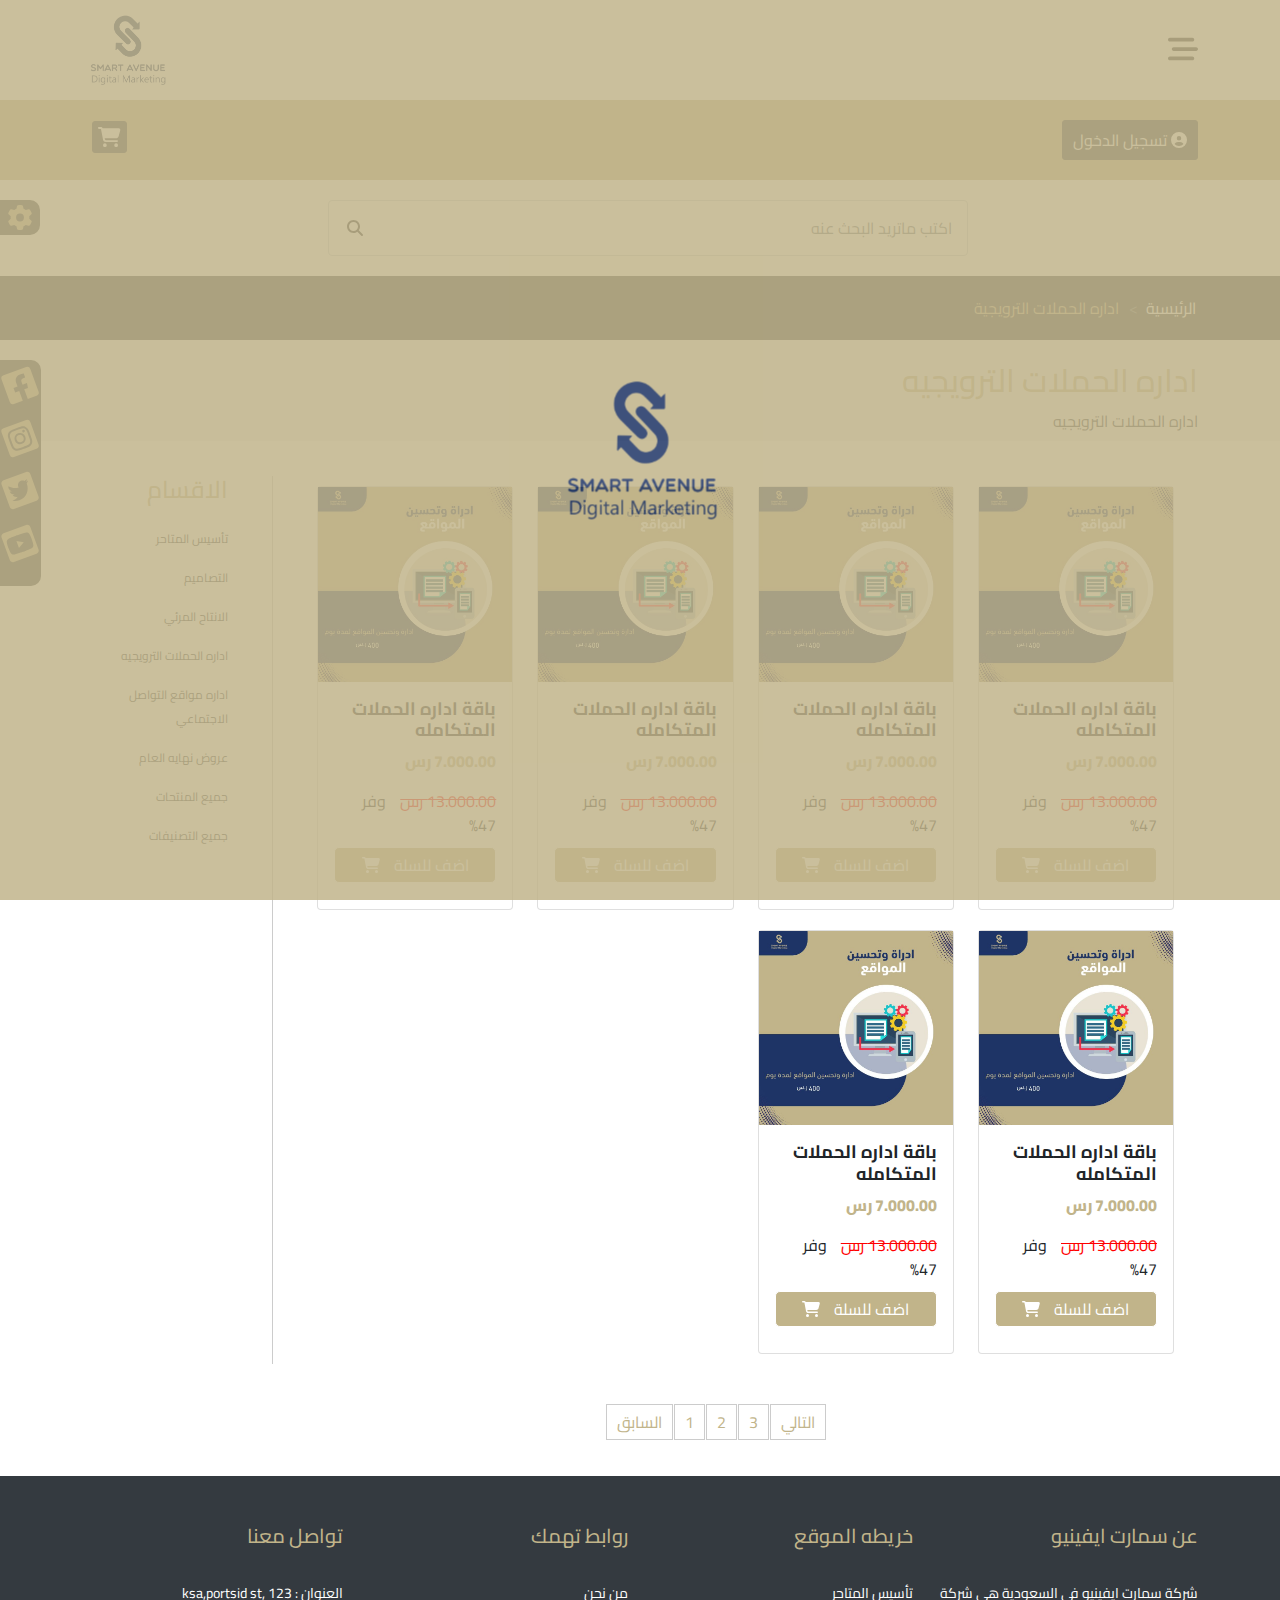
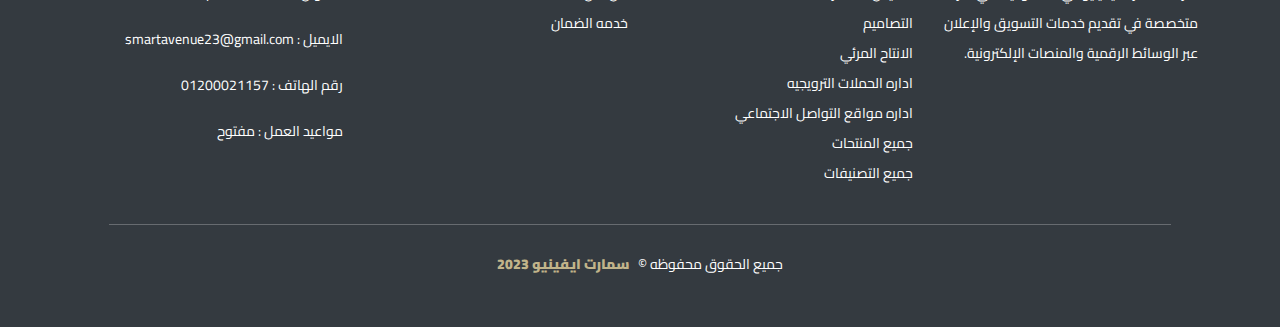
<file: campaigns.html>
<!DOCTYPE html>
<html lang="ar">
  <head>
    <!-- META TAGS  -->
    <meta charset="UTF-8">
    <meta name="description" content="شركة سمارت ايفينيو في السعودية هي شركة متخصصة في تقديم خدمات التسويق والإعلان عبر الوسائط الرقمية والمنصات الإلكترونية. تهدف هذه الشركات إلى تعزيز حضور العلامة التجارية للشركات وزيادة وعي الجمهور المستهدف بمنتجاتها أو خدماتها عبر الإنترنت و انشاء المواقع الالكترونيه والتطبيقات">
    <meta name="keywords" content="HTML, CSS, JavaScript">
    <meta name="author" content="Ahmed Saber">
    <meta name="viewport" content="width=device-width, initial-scale=1.0">
    <!-- Google FONTS El Messiri FONT -->
    <link rel="preconnect" href="https://fonts.googleapis.com">
    <link rel="preconnect" href="https://fonts.gstatic.com" crossorigin>
    <link href="https://fonts.googleapis.com/css2?family=Cairo:wght@700;800&family=El+Messiri:wght@400;500;600;700&family=Kablammo&family=Lilita+One&family=Tajawal:wght@200;300;400;500;700;800;900&display=swap" rel="stylesheet">
    <!-- FAVE ICON -->
    <link rel="apple-touch-icon" sizes="180x180" href="images/favicon_io/apple-touch-icon.png">
    <link rel="icon" type="image/png" sizes="32x32" href="images/favicon_io/favicon-32x32.png">
    <link rel="icon" type="image/png" sizes="16x16" href="images/favicon_io/favicon-16x16.png">
    <link rel="manifest" href="images/favicon_io/site.webmanifest">
    <!-- CSS FILES  -->
    <link rel="stylesheet" href="css/bootstrap.min.css">
    <link rel="stylesheet" href="css/fontawesome.min.css">
    <link rel="stylesheet" href="css/all.min.css">
    <link rel="stylesheet" href="css/owl.carousel.min.css">
    <link rel="stylesheet" href="css/owl.theme.default.min.css">
    <link rel="stylesheet" href="css/normalize.css">
    <link rel="stylesheet" href="css/slick.css">
    <link rel="stylesheet" href="css/slick-theme.css">
    <link rel="stylesheet" href="scss/style.css">
    <!-- TITTLE  -->
    <title> Smart Avenue | اداره الحملات الترويجية  </title>
    <style>
    </style>
  </head>
  <body>
    <div class="loading">
      <div class="container">
        <div class="content-load">
          <img src="images/logo/logo.png" alt="loading-logo">
        </div>
      </div>
    </div>
    <div class="fixed-menu">
      <div class="gear">
        <i class="fa-solid fa-gear"></i>
      </div>
      <div class="content-fixed-menu">
        <h3>اختر لغة الموقع </h3>
        <select class="form-control " >
          <option selected>اختر اللغة</option>
          <option value="1">العربية</option>
          <option value="2">الانجليزية</option>
        </select>
      </div>
    </div>
    <div class="header">
      <div class="container">
        <div class="main-header">
          <div class="bars-icon">
            <i class="fa-solid fa-bars-staggered"></i>
          </div>
          <div class="logo text-start">
            <a href="index.html">
            <img class="text-end"  src="images/logo/logo.png" alt="logo">   
            </a>
          </div>
        </div>
      </div>
    </div>
    <div class="menu">
      <div class="close">
        <i class="fa-solid fa-xmark"></i>
      </div>
      <ul class="list-unstyled">
        <li>
          <a  href="Establishment of stores.html">تأسيس المتاجر </a>
        </li>
        <li>
          <a  href="designs.html">التصاميم </a>
        </li>
        <li>
          <a  href="visual production.html">الانتاح المرئي </a>
        </li>
        <li>
          <a  href="campaigns.html">اداره الحملات الترويجيه </a>
        </li>
        <li>
          <a  href="social-media.html">اداره مواقع التواصل الاجتماعي </a>
        </li>
        <li>
          <a  href="offers.html">   عروض نهايه العام  </a>
        </li>
        <li>
          <a  href="products.html">جميع المنتجات </a>
        </li>
        <li>
          <a  href="categories.html">جميع التصنيفات </a>
        </li>
      </ul>
    </div>
    <!-- START UPPER slider -->
    <div class="upper-slider">
      <div class="container">
        <div class="login-signin">
          <a href="signin.html">
          <button class="sign-in-btn"> <i class="fa-solid fa-circle-user"></i> تسجيل الدخول  </button>
          </a>
        </div>
        <div class="icons">
          <i class="fa-solid fa-cart-shopping "></i>
        </div>
      </div>
    </div>
    <div class="search-box ">
      <input class="form-control" type="search" name="search" id="searchpopup" placeholder="اكتب ماتريد البحث عنه">
      <i class="fa-solid fa-magnifying-glass inner-serach-icon"></i>
    </div>
    <!-- END UPPER HEADER -->
    <div class="navigator">
      <nav style="--bs-breadcrumb-divider: '>';" aria-label="breadcrumb">
        <ol class="breadcrumb">
          <div class="container">
            <li class="breadcrumb-item"><a href="index.html">الرئيسية</a></li>
            <li class="breadcrumb-item active" aria-current="page">اداره الحملات الترويجية </li>
          </div>
        </ol>
      </nav>
    </div>
    <div class="title-page">
      <div class="container">
        <div class="ban">
          <h1>اداره الحملات الترويجيه</h1>
          <span>   اداره الحملات الترويجيه</span>
        </div>
      </div>
    </div>
    <div class="content">
      <div class="container">
        <div class="row">
          <div class="col-md-10 col-sm-12">
            <div class="designs">
              <div class="container">
                <div class="row">
                  <div class="col-md-3">
                    <div class="card" >
                      <img src="images/services1/tech/ser2.jpeg" alt="">
                      <div class="card-body">
                        <h5 class="card-title"> باقة اداره الحملات المتكامله</h5>
                        <p class="price">7.000.00 رس</p>
                        <span class="discount">13.000.00 رس</span>  <span class="tawfeer">وفر 47%</span>
                        <a href="#" class="add-to-card  text-center">اضف للسلة <i class="fa-solid fa-cart-shopping"></i></a>
                      </div>
                    </div>
                  </div>
                  <div class="col-md-3">
                    <div class="card" >
                      <img src="images/services1/tech/ser2.jpeg" alt="">
                      <div class="card-body">
                        <h5 class="card-title"> باقة اداره الحملات المتكامله</h5>
                        <p class="price">7.000.00 رس</p>
                        <span class="discount">13.000.00 رس</span>  <span class="tawfeer">وفر 47%</span>
                        <a href="#" class="add-to-card  text-center">اضف للسلة <i class="fa-solid fa-cart-shopping"></i></a>
                      </div>
                    </div>
                  </div>
                  <div class="col-md-3">
                    <div class="card" >
                      <img src="images/services1/tech/ser2.jpeg" alt="">
                      <div class="card-body">
                        <h5 class="card-title"> باقة اداره الحملات المتكامله</h5>
                        <p class="price">7.000.00 رس</p>
                        <span class="discount">13.000.00 رس</span>  <span class="tawfeer">وفر 47%</span>
                        <a href="#" class="add-to-card  text-center">اضف للسلة <i class="fa-solid fa-cart-shopping"></i></a>
                      </div>
                    </div>
                  </div>
                  <div class="col-md-3">
                    <div class="card" >
                      <img src="images/services1/tech/ser2.jpeg" alt="">
                      <div class="card-body">
                        <h5 class="card-title"> باقة اداره الحملات المتكامله</h5>
                        <p class="price">7.000.00 رس</p>
                        <span class="discount">13.000.00 رس</span>  <span class="tawfeer">وفر 47%</span>
                        <a href="#" class="add-to-card  text-center">اضف للسلة <i class="fa-solid fa-cart-shopping"></i></a>
                      </div>
                    </div>
                  </div>
                  <div class="col-md-3">
                    <div class="card" >
                      <img src="images/services1/tech/ser2.jpeg" alt="">
                      <div class="card-body">
                        <h5 class="card-title"> باقة اداره الحملات المتكامله</h5>
                        <p class="price">7.000.00 رس</p>
                        <span class="discount">13.000.00 رس</span>  <span class="tawfeer">وفر 47%</span>
                        <a href="#" class="add-to-card  text-center">اضف للسلة <i class="fa-solid fa-cart-shopping"></i></a>
                      </div>
                    </div>
                  </div>
                  <div class="col-md-3">
                    <div class="card" >
                      <img src="images/services1/tech/ser2.jpeg" alt="">
                      <div class="card-body">
                        <h5 class="card-title"> باقة اداره الحملات المتكامله</h5>
                        <p class="price">7.000.00 رس</p>
                        <span class="discount">13.000.00 رس</span>  <span class="tawfeer">وفر 47%</span>
                        <a href="#" class="add-to-card  text-center">اضف للسلة <i class="fa-solid fa-cart-shopping"></i></a>
                      </div>
                    </div>
                  </div>
                </div>
              </div>
            </div>
            <div class="pagination-pages" >
              <ul class=" list-unstyled">
                <li >
                  <span >السابق</span>
                </li>
                <li ><a>1</a></li>
                <li >
                  <a >2</a>
                </li>
                <li ><a>3</a></li>
                <li >
                  <span >التالي</span>
                </li>
              </ul>
            </div>
          </div>
          <div class="col-md-2 col-sm-12">
            <div class="cat-menu">
              <h4>الاقسام</h4>
              <ul class="list-unstyled">
                <li>
                  <a  href="#">تأسيس المتاحر </a>
                </li>
                <li>
                  <a  href="#">التصاميم </a>
                </li>
                <li>
                  <a  href="#">الانتاح المرئي </a>
                </li>
                <li>
                  <a  href="#">اداره الحملات الترويجيه </a>
                </li>
                <li>
                  <a  href="#">اداره مواقع التواصل الاجتماعي </a>
                </li>
                <li>
                  <a  href="#">   عروض نهايه العام  </a>
                </li>
                <li>
                  <a  href="#">جميع المنتحات </a>
                </li>
                <li>
                  <a  href="#">جميع التصنيفات </a>
                </li>
              </ul>
            </div>
          </div>
        </div>
      </div>
    </div>
    <!-- START FOOTER  -->
    <div class="footer pt-5 pb-5">
      <div class="container">
        <div class="row">
          <div class="col-md-3">
            <h5> عن سمارت ايفينيو</h5>
            شركة سمارت ايفينيو في السعودية هي شركة متخصصة في تقديم خدمات التسويق والإعلان عبر الوسائط الرقمية والمنصات الإلكترونية.        
          </div>
          <div class="col-md-3">
            <h5> خريطه الموقع  </h5>
            <ul class="list-unstyled">
              <li>
                <a  href="#">تأسيس المتاحر </a>
              </li>
              <li>
                <a  href="#">التصاميم </a>
              </li>
              <li>
                <a  href="#">الانتاح المرئي </a>
              </li>
              <li>
                <a  href="#">اداره الحملات الترويجيه </a>
              </li>
              <li>
                <a  href="#">اداره مواقع التواصل الاجتماعي </a>
              </li>
              <li>
                <a  href="#">جميع المنتحات </a>
              </li>
              <li>
                <a  href="#">جميع التصنيفات </a>
              </li>
            </ul>
          </div>
          <div class="col-md-3">
            <h5>  روابط تهمك  </h5>
            <ul class="list-unstyled">
              <li> من نحن </li>
              <li>خدمه الضمان </li>
            </ul>
          </div>
          <div class="col-md-3">
            <h5>   تواصل معنا  </h5>
            <address> 
              العنوان : ksa,portsid st, 123 
            </address>
            <p> الايميل : smartavenue23@gmail.com </p>
            <p>رقم الهاتف  : 01200021157</p>
            <p> مواعيد العمل  : مفتوح </p>
          </div>
        </div>
      </div>
      <hr>
      <div class="copyright text-center pt-1">
        <div class="container">
          <span>
          جميع الحقوق محفوظه &copy; <span> سمارت ايفينيو 2023 </span>
          </span>
        </div>
      </div>
    </div>
    <!-- END FOOTER  -->
    <div class="social-contact">
      <ul class="list-unstyled">
        <li>
          <a href="#">
          <i class="fa-brands fa-square-facebook"></i>
          </a>
        </li>
        <li>
          <a href="#">
          <i class="fa-brands fa-square-instagram"></i>
          </a>
        </li>
        <li>
          <a href="#">
          <i class="fa-brands fa-square-twitter"></i>
          </a>
        </li>
        <li>
          <a href="#">
          <i class="fa-brands fa-square-youtube"></i>
          </a>
        </li>
      </ul>
    </div>
    <div class="scroll-top">
      <a href="#">
      <i class="fa-solid fa-chevron-up"></i>
      </a>
    </div>
    <!-- SCRIPT FILES  -->
    <script src="js/all.min.js"></script>
    <script src="js/bootstrap.bundle.min.js"></script>
    <script src="js/bootstrap.min.js"></script>
    <script src="js/fontawesome.min.js"></script>
    <script src="js/html5shiv.js"></script>
    <script src="js/jquery-1.11.1.min.js"></script>
    <script src="js/owl.carousel.min.js"></script>
    <script src="js/popper.js"></script>
    <script src="js/slick.min.js"></script>
    <script src="js/scripts.js"></script>
  </body>
</html>
</file>
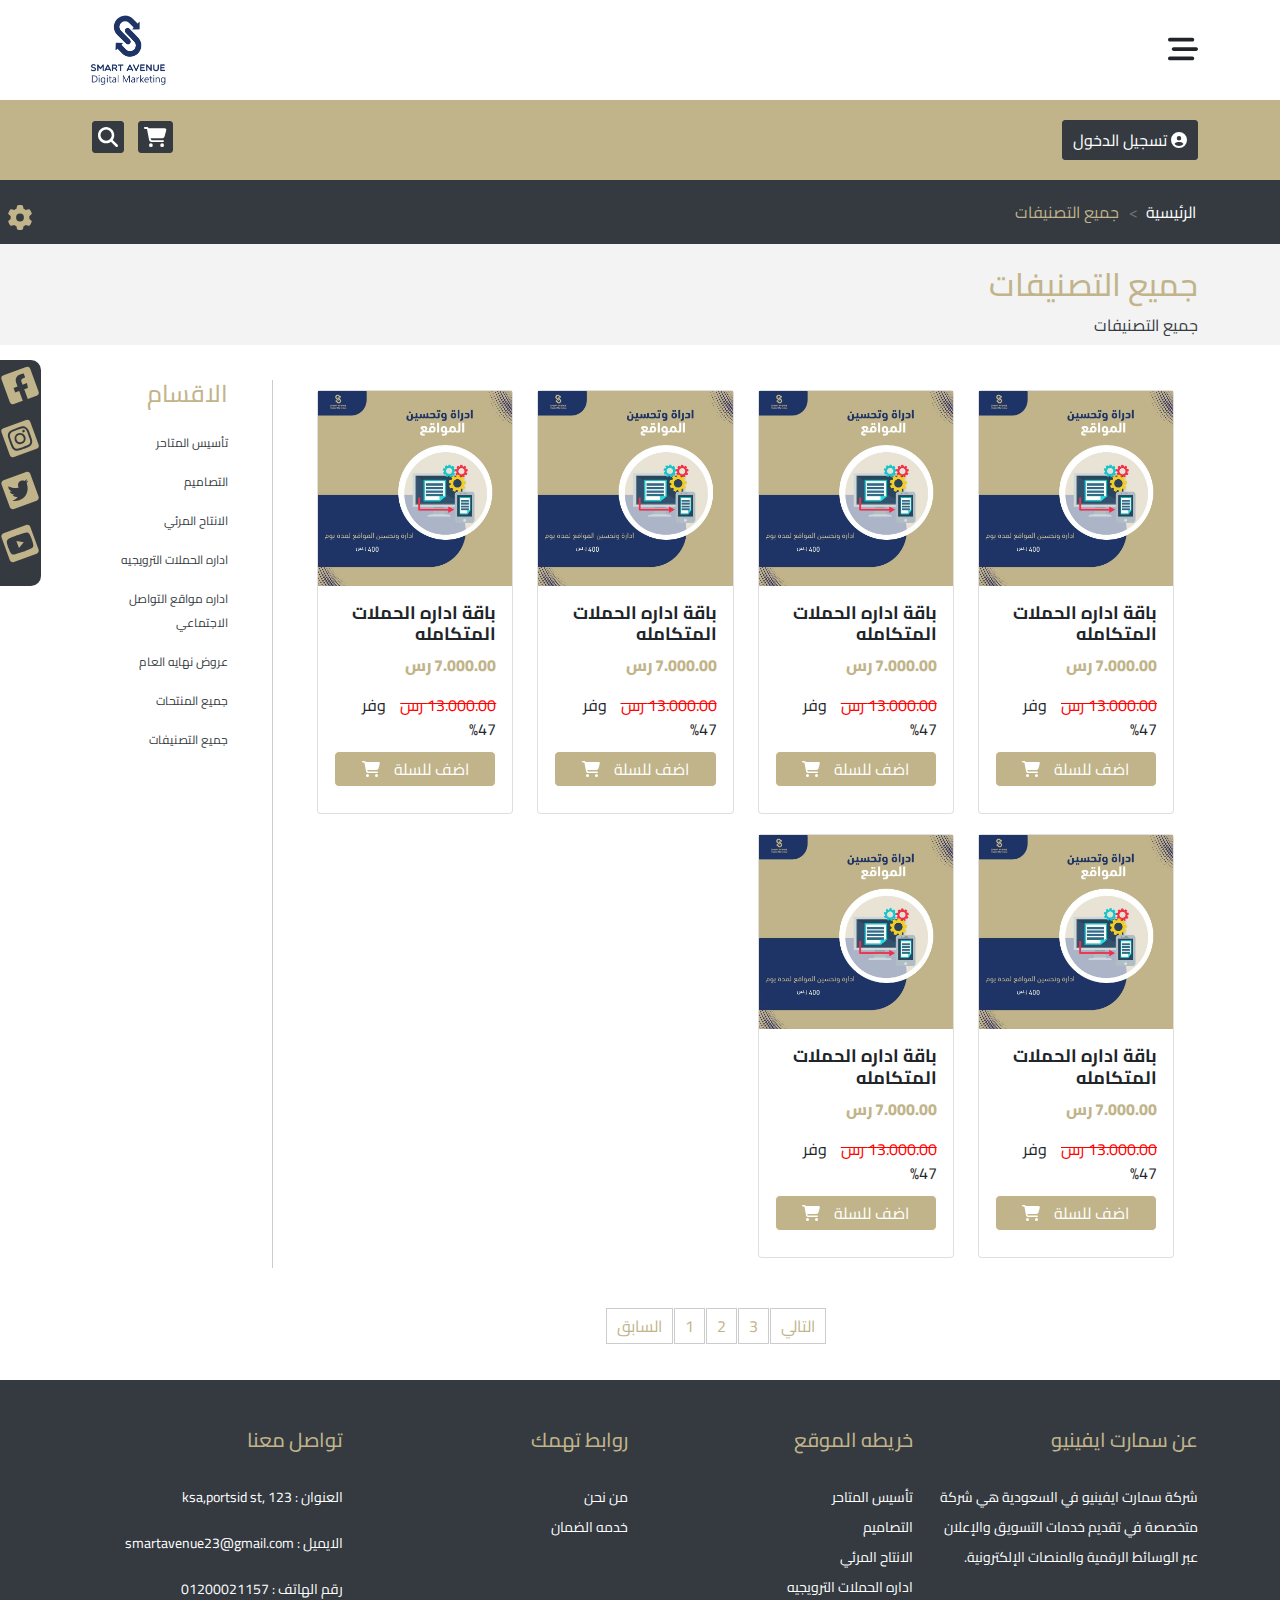
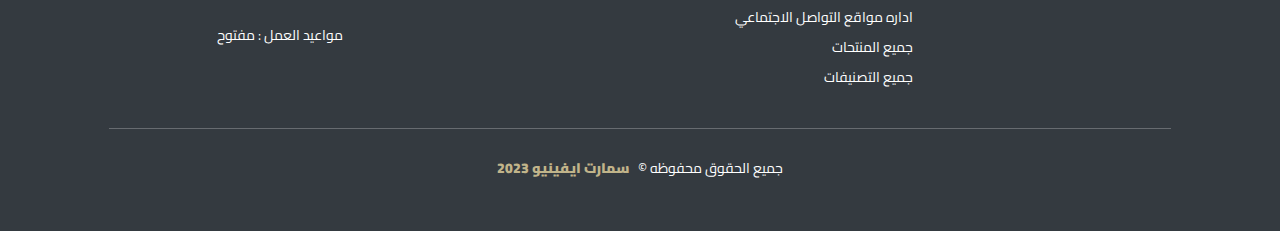
<file: categories.html>
<!DOCTYPE html>
<html lang="ar">
  <head>
    <!-- META TAGS  -->
    <meta charset="UTF-8">
    <meta name="description" content="شركة سمارت ايفينيو في السعودية هي شركة متخصصة في تقديم خدمات التسويق والإعلان عبر الوسائط الرقمية والمنصات الإلكترونية. تهدف هذه الشركات إلى تعزيز حضور العلامة التجارية للشركات وزيادة وعي الجمهور المستهدف بمنتجاتها أو خدماتها عبر الإنترنت و انشاء المواقع الالكترونيه والتطبيقات">
    <meta name="keywords" content="HTML, CSS, JavaScript">
    <meta name="author" content="Ahmed Saber">
    <meta name="viewport" content="width=device-width, initial-scale=1.0">
    <!-- Google FONTS El Messiri FONT -->
    <link rel="preconnect" href="https://fonts.googleapis.com">
    <link rel="preconnect" href="https://fonts.gstatic.com" crossorigin>
    <link href="https://fonts.googleapis.com/css2?family=Cairo:wght@700;800&family=El+Messiri:wght@400;500;600;700&family=Kablammo&family=Lilita+One&family=Tajawal:wght@200;300;400;500;700;800;900&display=swap" rel="stylesheet">
    <!-- FAVE ICON -->
    <link rel="apple-touch-icon" sizes="180x180" href="images/favicon_io/apple-touch-icon.png">
    <link rel="icon" type="image/png" sizes="32x32" href="images/favicon_io/favicon-32x32.png">
    <link rel="icon" type="image/png" sizes="16x16" href="images/favicon_io/favicon-16x16.png">
    <link rel="manifest" href="images/favicon_io/site.webmanifest">
    <!-- CSS FILES  -->
    <link rel="stylesheet" href="css/bootstrap.min.css">
    <link rel="stylesheet" href="css/fontawesome.min.css">
    <link rel="stylesheet" href="css/all.min.css">
    <link rel="stylesheet" href="css/owl.carousel.min.css">
    <link rel="stylesheet" href="css/owl.theme.default.min.css">
    <link rel="stylesheet" href="css/normalize.css">
    <link rel="stylesheet" href="css/slick.css">
    <link rel="stylesheet" href="css/slick-theme.css">
    <link rel="stylesheet" href="scss/style.css">
    <!-- TITTLE  -->
    <title> Smart Avenue | جميع التصنيفات    </title>
    <style>
    </style>
  </head>
  <body>
    <div class="fixed-menu">
      <div class="gear">
        <i class="fa-solid fa-gear"></i>
      </div>
      <div class="content-fixed-menu">
        <h3>اختر لغة الموقع </h3>
        <select class="form-control " >
          <option selected>اختر اللغة</option>
          <option value="1">العربية</option>
          <option value="2">الانجليزية</option>
        </select>
      </div>
    </div>
    <div class="header">
      <div class="container">
        <div class="main-header">
          <div class="bars-icon">
            <i class="fa-solid fa-bars-staggered"></i>
          </div>
          <div class="logo text-start">
            <a href="index.html">
            <img class="text-end"  src="images/logo/logo.png" alt="logo">   
            </a>
          </div>
        </div>
      </div>
    </div>
    <div class="menu">
      <div class="close">
        <i class="fa-solid fa-xmark"></i>
      </div>
      <ul class="list-unstyled">
        <li>
          <a  href="Establishment of stores.html">تأسيس المتاجر </a>
        </li>
        <li>
          <a  href="designs.html">التصاميم </a>
        </li>
        <li>
          <a  href="visual production.html">الانتاح المرئي </a>
        </li>
        <li>
          <a  href="campaigns.html">اداره الحملات الترويجيه </a>
        </li>
        <li>
          <a  href="social-media.html">اداره مواقع التواصل الاجتماعي </a>
        </li>
        <li>
          <a  href="offers.html">   عروض نهايه العام  </a>
        </li>
        <li>
          <a  href="products.html">جميع المنتجات </a>
        </li>
        <li>
          <a  href="categories.html">جميع التصنيفات </a>
        </li>
      </ul>
    </div>
    <!-- START UPPER slider -->
    <div class="upper-slider">
      <div class="container">
        <div class="login-signin">
          <a href="signin.html">
          <button class="sign-in-btn"> <i class="fa-solid fa-circle-user"></i> تسجيل الدخول  </button>
          </a>
        </div>
        <div class="icons">
          <i class="fa-solid fa-cart-shopping "></i>
          <i class="fa-solid fa-magnifying-glass"></i>
        </div>
      </div>
    </div>
    <!-- END UPPER HEADER -->
    <div class="navigator">
      <nav style="--bs-breadcrumb-divider: '>';" aria-label="breadcrumb">
        <ol class="breadcrumb">
          <div class="container">
            <li class="breadcrumb-item"><a href="index.html">الرئيسية</a></li>
            <li class="breadcrumb-item active" aria-current="page"> جميع التصنيفات </li>
          </div>
        </ol>
      </nav>
    </div>
    <div class="title-page">
      <div class="container">
        <div class="ban">
          <h1> جميع التصنيفات</h1>
          <span>    جميع التصنيفات </span>
        </div>
      </div>
    </div>
    <div class="content">
      <div class="container">
        <div class="row">
          <div class="col-md-10 col-sm-12">
            <div class="designs">
              <div class="container">
                <div class="row">
                  <div class="col-md-3">
                    <div class="card" >
                      <img src="images/services1/tech/ser2.jpeg" alt="">
                      <div class="card-body">
                        <h5 class="card-title"> باقة اداره الحملات المتكامله</h5>
                        <p class="price">7.000.00 رس</p>
                        <span class="discount">13.000.00 رس</span>  <span class="tawfeer">وفر 47%</span>
                        <a href="#" class="add-to-card  text-center">اضف للسلة <i class="fa-solid fa-cart-shopping"></i></a>
                      </div>
                    </div>
                  </div>
                  <div class="col-md-3">
                    <div class="card" >
                      <img src="images/services1/tech/ser2.jpeg" alt="">
                      <div class="card-body">
                        <h5 class="card-title"> باقة اداره الحملات المتكامله</h5>
                        <p class="price">7.000.00 رس</p>
                        <span class="discount">13.000.00 رس</span>  <span class="tawfeer">وفر 47%</span>
                        <a href="#" class="add-to-card  text-center">اضف للسلة <i class="fa-solid fa-cart-shopping"></i></a>
                      </div>
                    </div>
                  </div>
                  <div class="col-md-3">
                    <div class="card" >
                      <img src="images/services1/tech/ser2.jpeg" alt="">
                      <div class="card-body">
                        <h5 class="card-title"> باقة اداره الحملات المتكامله</h5>
                        <p class="price">7.000.00 رس</p>
                        <span class="discount">13.000.00 رس</span>  <span class="tawfeer">وفر 47%</span>
                        <a href="#" class="add-to-card  text-center">اضف للسلة <i class="fa-solid fa-cart-shopping"></i></a>
                      </div>
                    </div>
                  </div>
                  <div class="col-md-3">
                    <div class="card" >
                      <img src="images/services1/tech/ser2.jpeg" alt="">
                      <div class="card-body">
                        <h5 class="card-title"> باقة اداره الحملات المتكامله</h5>
                        <p class="price">7.000.00 رس</p>
                        <span class="discount">13.000.00 رس</span>  <span class="tawfeer">وفر 47%</span>
                        <a href="#" class="add-to-card  text-center">اضف للسلة <i class="fa-solid fa-cart-shopping"></i></a>
                      </div>
                    </div>
                  </div>
                  <div class="col-md-3">
                    <div class="card" >
                      <img src="images/services1/tech/ser2.jpeg" alt="">
                      <div class="card-body">
                        <h5 class="card-title"> باقة اداره الحملات المتكامله</h5>
                        <p class="price">7.000.00 رس</p>
                        <span class="discount">13.000.00 رس</span>  <span class="tawfeer">وفر 47%</span>
                        <a href="#" class="add-to-card  text-center">اضف للسلة <i class="fa-solid fa-cart-shopping"></i></a>
                      </div>
                    </div>
                  </div>
                  <div class="col-md-3">
                    <div class="card" >
                      <img src="images/services1/tech/ser2.jpeg" alt="">
                      <div class="card-body">
                        <h5 class="card-title"> باقة اداره الحملات المتكامله</h5>
                        <p class="price">7.000.00 رس</p>
                        <span class="discount">13.000.00 رس</span>  <span class="tawfeer">وفر 47%</span>
                        <a href="#" class="add-to-card  text-center">اضف للسلة <i class="fa-solid fa-cart-shopping"></i></a>
                      </div>
                    </div>
                  </div>
                </div>
              </div>
            </div>
            <div class="pagination-pages" >
              <ul class=" list-unstyled">
                <li >
                  <span >السابق</span>
                </li>
                <li ><a>1</a></li>
                <li >
                  <a >2</a>
                </li>
                <li ><a>3</a></li>
                <li >
                  <span >التالي</span>
                </li>
              </ul>
            </div>
          </div>
          <div class="col-md-2 col-sm-12">
            <div class="cat-menu">
              <h4>الاقسام</h4>
              <ul class="list-unstyled">
                <li>
                  <a  href="#">تأسيس المتاحر </a>
                </li>
                <li>
                  <a  href="#">التصاميم </a>
                </li>
                <li>
                  <a  href="#">الانتاح المرئي </a>
                </li>
                <li>
                  <a  href="#">اداره الحملات الترويجيه </a>
                </li>
                <li>
                  <a  href="#">اداره مواقع التواصل الاجتماعي </a>
                </li>
                <li>
                  <a  href="#">   عروض نهايه العام  </a>
                </li>
                <li>
                  <a  href="#">جميع المنتحات </a>
                </li>
                <li>
                  <a  href="#">جميع التصنيفات </a>
                </li>
              </ul>
            </div>
          </div>
        </div>
      </div>
    </div>
    <!-- START FOOTER  -->
    <div class="footer pt-5 pb-5">
      <div class="container">
        <div class="row">
          <div class="col-md-3">
            <h5> عن سمارت ايفينيو</h5>
            شركة سمارت ايفينيو في السعودية هي شركة متخصصة في تقديم خدمات التسويق والإعلان عبر الوسائط الرقمية والمنصات الإلكترونية.        
          </div>
          <div class="col-md-3">
            <h5> خريطه الموقع  </h5>
            <ul class="list-unstyled">
              <li>
                <a  href="#">تأسيس المتاحر </a>
              </li>
              <li>
                <a  href="#">التصاميم </a>
              </li>
              <li>
                <a  href="#">الانتاح المرئي </a>
              </li>
              <li>
                <a  href="#">اداره الحملات الترويجيه </a>
              </li>
              <li>
                <a  href="#">اداره مواقع التواصل الاجتماعي </a>
              </li>
              <li>
                <a  href="#">جميع المنتحات </a>
              </li>
              <li>
                <a  href="#">جميع التصنيفات </a>
              </li>
            </ul>
          </div>
          <div class="col-md-3">
            <h5>  روابط تهمك  </h5>
            <ul class="list-unstyled">
              <li> من نحن </li>
              <li>خدمه الضمان </li>
            </ul>
          </div>
          <div class="col-md-3">
            <h5>   تواصل معنا  </h5>
            <address> 
              العنوان : ksa,portsid st, 123 
            </address>
            <p> الايميل : smartavenue23@gmail.com </p>
            <p>رقم الهاتف  : 01200021157</p>
            <p> مواعيد العمل  : مفتوح </p>
          </div>
        </div>
      </div>
      <hr>
      <div class="copyright text-center pt-1">
        <div class="container">
          <span>
          جميع الحقوق محفوظه &copy; <span> سمارت ايفينيو 2023 </span>
          </span>
        </div>
      </div>
    </div>
    <!-- END FOOTER  -->
    <div class="social-contact">
      <ul class="list-unstyled">
        <li>
          <a href="#">
          <i class="fa-brands fa-square-facebook"></i>
          </a>
        </li>
        <li>
          <a href="#">
          <i class="fa-brands fa-square-instagram"></i>
          </a>
        </li>
        <li>
          <a href="#">
          <i class="fa-brands fa-square-twitter"></i>
          </a>
        </li>
        <li>
          <a href="#">
          <i class="fa-brands fa-square-youtube"></i>
          </a>
        </li>
      </ul>
    </div>
    <div class="scroll-top">
      <a href="#">
      <i class="fa-solid fa-chevron-up"></i>
      </a>
    </div>
    <!-- SCRIPT FILES  -->
    <script src="js/all.min.js"></script>
    <script src="js/bootstrap.bundle.min.js"></script>
    <script src="js/bootstrap.min.js"></script>
    <script src="js/fontawesome.min.js"></script>
    <script src="js/html5shiv.js"></script>
    <script src="js/jquery-1.11.1.min.js"></script>
    <script src="js/owl.carousel.min.js"></script>
    <script src="js/popper.js"></script>
    <script src="js/slick.min.js"></script>
    <script src="js/scripts.js"></script>
  </body>
</html>
</file>
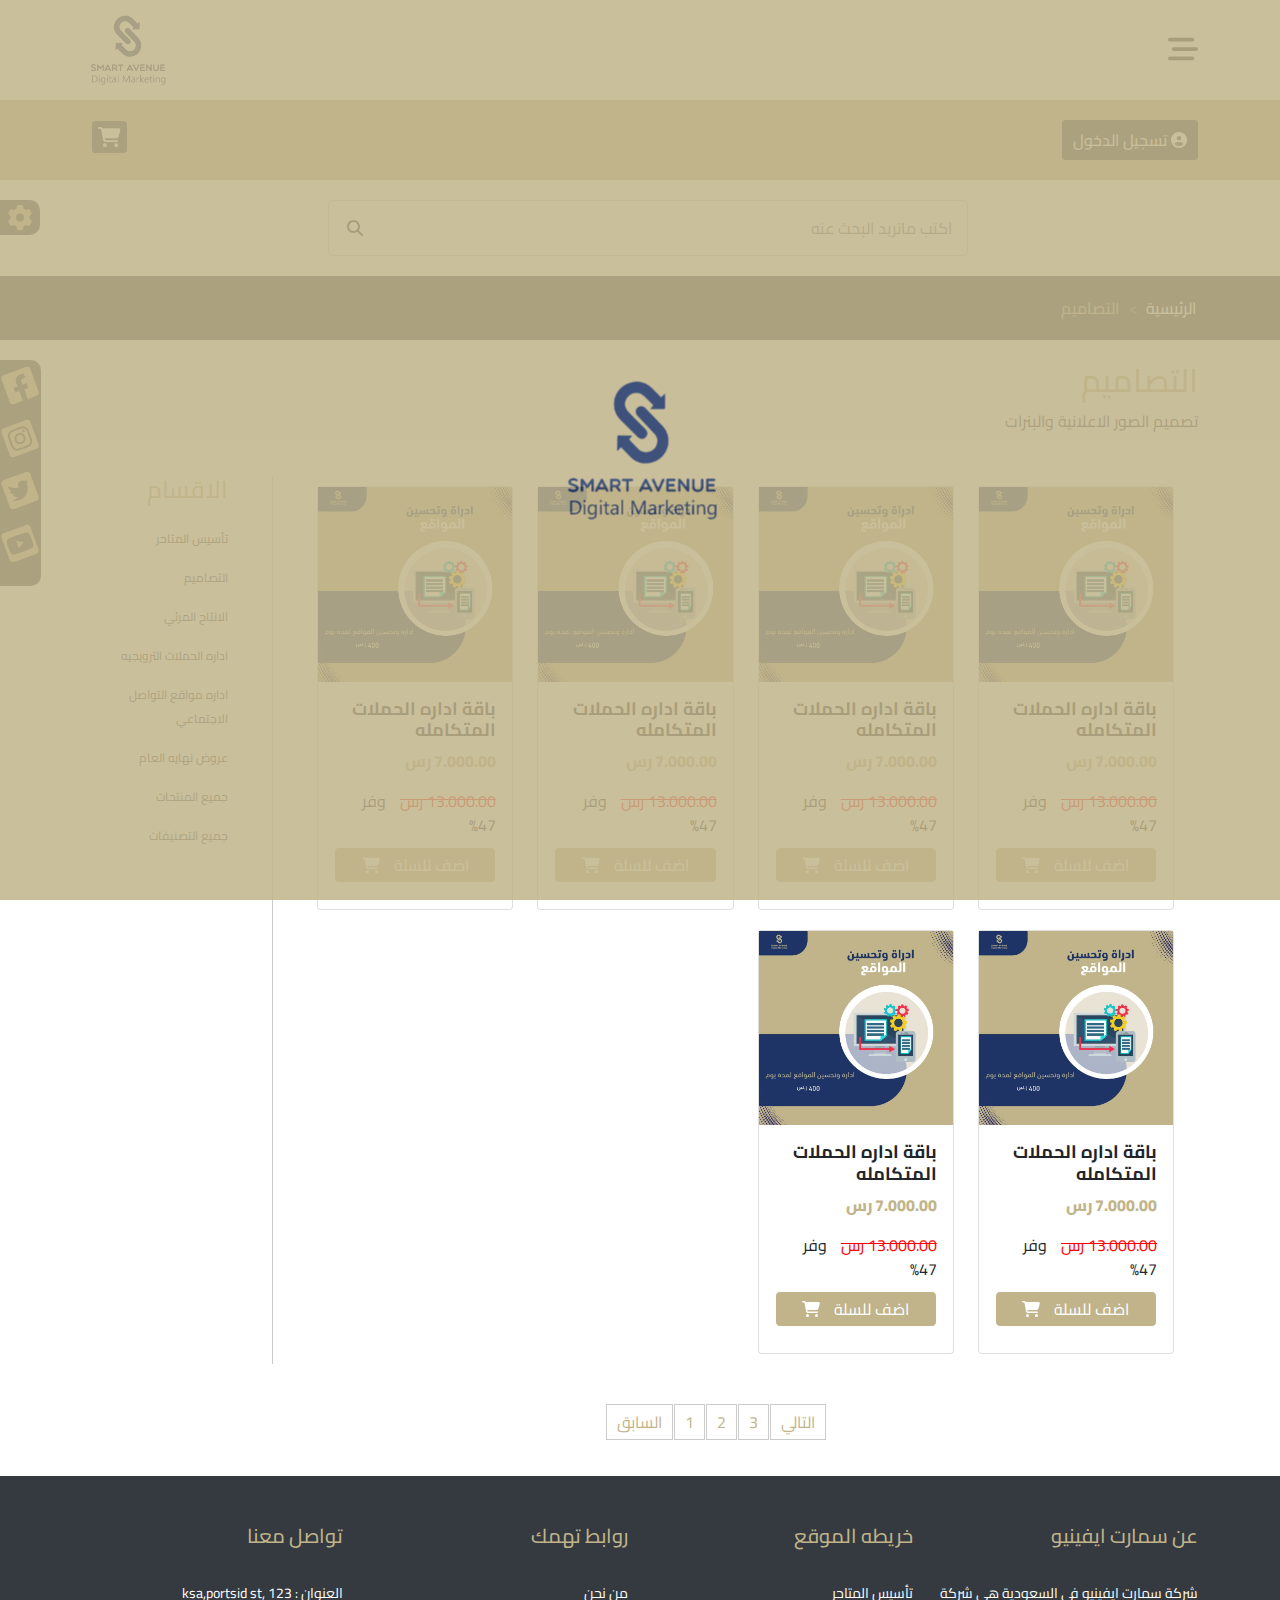
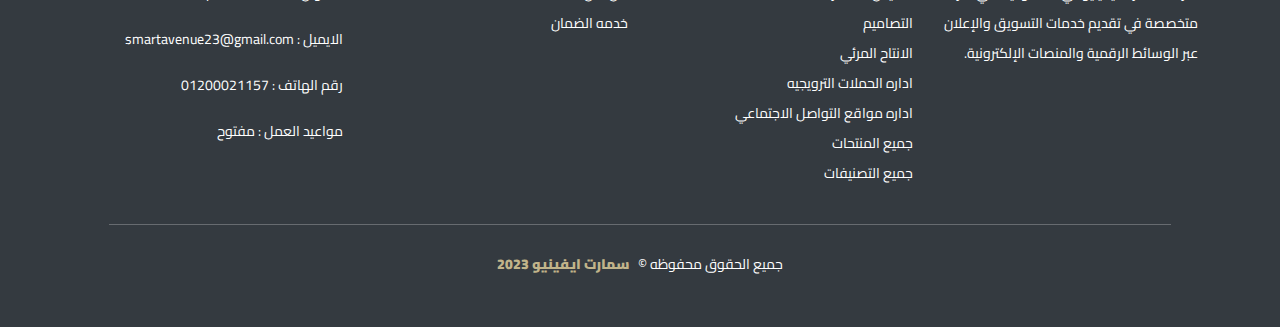
<file: designs.html>
<!DOCTYPE html>
<html lang="ar">
  <head>
    <!-- META TAGS  -->
    <meta charset="UTF-8">
    <meta name="description" content="شركة سمارت ايفينيو في السعودية هي شركة متخصصة في تقديم خدمات التسويق والإعلان عبر الوسائط الرقمية والمنصات الإلكترونية. تهدف هذه الشركات إلى تعزيز حضور العلامة التجارية للشركات وزيادة وعي الجمهور المستهدف بمنتجاتها أو خدماتها عبر الإنترنت و انشاء المواقع الالكترونيه والتطبيقات">
    <meta name="keywords" content="HTML, CSS, JavaScript">
    <meta name="author" content="Ahmed Saber">
    <meta name="viewport" content="width=device-width, initial-scale=1.0">
    <!-- Google FONTS El Messiri FONT -->
    <link rel="preconnect" href="https://fonts.googleapis.com">
    <link rel="preconnect" href="https://fonts.gstatic.com" crossorigin>
    <link href="https://fonts.googleapis.com/css2?family=Cairo:wght@700;800&family=El+Messiri:wght@400;500;600;700&family=Kablammo&family=Lilita+One&family=Tajawal:wght@200;300;400;500;700;800;900&display=swap" rel="stylesheet">
    <!-- FAVE ICON -->
    <link rel="apple-touch-icon" sizes="180x180" href="images/favicon_io/apple-touch-icon.png">
    <link rel="icon" type="image/png" sizes="32x32" href="images/favicon_io/favicon-32x32.png">
    <link rel="icon" type="image/png" sizes="16x16" href="images/favicon_io/favicon-16x16.png">
    <link rel="manifest" href="images/favicon_io/site.webmanifest">
    <!-- CSS FILES  -->
    <link rel="stylesheet" href="css/bootstrap.min.css">
    <link rel="stylesheet" href="css/fontawesome.min.css">
    <link rel="stylesheet" href="css/all.min.css">
    <link rel="stylesheet" href="css/owl.carousel.min.css">
    <link rel="stylesheet" href="css/owl.theme.default.min.css">
    <link rel="stylesheet" href="css/normalize.css">
    <link rel="stylesheet" href="css/slick.css">
    <link rel="stylesheet" href="css/slick-theme.css">
    <link rel="stylesheet" href="scss/style.css">
    <!-- TITTLE  -->
    <title> Smart Avenue | التصاميم  </title>
    <style>
    </style>
  </head>
  <body>
    <div class="loading">
      <div class="container">
        <div class="content-load">
          <img src="images/logo/logo.png" alt="loading-logo">
        </div>
      </div>
    </div>
    <div class="fixed-menu">
      <div class="gear">
        <i class="fa-solid fa-gear"></i>
      </div>
      <div class="content-fixed-menu">
        <h3>اختر لغة الموقع </h3>
        <select class="form-control " >
          <option selected>اختر اللغة</option>
          <option value="1">العربية</option>
          <option value="2">الانجليزية</option>
        </select>
      </div>
    </div>
    <div class="header">
      <div class="container">
        <div class="main-header">
          <div class="bars-icon">
            <i class="fa-solid fa-bars-staggered"></i>
          </div>
          <div class="logo text-start">
            <a href="index.html">
            <img class="text-end"  src="images/logo/logo.png" alt="logo">   
            </a>
          </div>
        </div>
      </div>
    </div>
    <div class="menu">
      <div class="close">
        <i class="fa-solid fa-xmark"></i>
      </div>
      <ul class="list-unstyled">
        <li>
          <a  href="Establishment of stores.html">تأسيس المتاجر </a>
        </li>
        <li>
          <a  href="designs.html">التصاميم </a>
        </li>
        <li>
          <a  href="visual production.html">الانتاح المرئي </a>
        </li>
        <li>
          <a  href="campaigns.html">اداره الحملات الترويجيه </a>
        </li>
        <li>
          <a  href="social-media.html">اداره مواقع التواصل الاجتماعي </a>
        </li>
        <li>
          <a  href="offers.html">   عروض نهايه العام  </a>
        </li>
        <li>
          <a  href="products.html">جميع المنتجات </a>
        </li>
        <li>
          <a  href="categories.html">جميع التصنيفات </a>
        </li>
      </ul>
    </div>
    <!-- START UPPER slider -->
    <div class="upper-slider">
      <div class="container">
        <div class="login-signin">
          <a href="signin.html">
          <button class="sign-in-btn"> <i class="fa-solid fa-circle-user"></i> تسجيل الدخول  </button>
          </a>
        </div>
        <div class="icons">
          <i class="fa-solid fa-cart-shopping "></i>
        </div>
      </div>
    </div>
    <div class="search-box ">
      <input class="form-control" type="search" name="search" id="searchpopup" placeholder="اكتب ماتريد البحث عنه">
      <i class="fa-solid fa-magnifying-glass inner-serach-icon"></i>
    </div>
    <!-- END UPPER HEADER -->
    <div class="navigator">
      <nav style="--bs-breadcrumb-divider: '>';" aria-label="breadcrumb">
        <ol class="breadcrumb">
          <div class="container">
            <li class="breadcrumb-item"><a href="index.html">الرئيسية</a></li>
            <li class="breadcrumb-item active" aria-current="page">التصاميم</li>
          </div>
        </ol>
      </nav>
    </div>
    <div class="title-page">
      <div class="container">
        <div class="ban">
          <h1>التصاميم</h1>
          <span>تصميم الصور الاعلانية والبنرات</span>
        </div>
      </div>
    </div>
    <div class="content">
      <div class="container">
        <div class="row">
          <div class="col-md-10 col-sm-12">
            <div class="designs">
              <div class="container">
                <div class="row">
                  <div class="col-md-3">
                    <div class="card" >
                      <img src="images/services1/tech/ser2.jpeg" alt="">
                      <div class="card-body">
                        <h5 class="card-title"> باقة اداره الحملات المتكامله</h5>
                        <p class="price">7.000.00 رس</p>
                        <span class="discount">13.000.00 رس</span>  <span class="tawfeer">وفر 47%</span>
                        <a href="#" class="add-to-card  text-center">اضف للسلة <i class="fa-solid fa-cart-shopping"></i></a>
                      </div>
                    </div>
                  </div>
                  <div class="col-md-3">
                    <div class="card" >
                      <img src="images/services1/tech/ser2.jpeg" alt="">
                      <div class="card-body">
                        <h5 class="card-title"> باقة اداره الحملات المتكامله</h5>
                        <p class="price">7.000.00 رس</p>
                        <span class="discount">13.000.00 رس</span>  <span class="tawfeer">وفر 47%</span>
                        <a href="#" class="add-to-card  text-center">اضف للسلة <i class="fa-solid fa-cart-shopping"></i></a>
                      </div>
                    </div>
                  </div>
                  <div class="col-md-3">
                    <div class="card" >
                      <img src="images/services1/tech/ser2.jpeg" alt="">
                      <div class="card-body">
                        <h5 class="card-title"> باقة اداره الحملات المتكامله</h5>
                        <p class="price">7.000.00 رس</p>
                        <span class="discount">13.000.00 رس</span>  <span class="tawfeer">وفر 47%</span>
                        <a href="#" class="add-to-card  text-center">اضف للسلة <i class="fa-solid fa-cart-shopping"></i></a>
                      </div>
                    </div>
                  </div>
                  <div class="col-md-3">
                    <div class="card" >
                      <img src="images/services1/tech/ser2.jpeg" alt="">
                      <div class="card-body">
                        <h5 class="card-title"> باقة اداره الحملات المتكامله</h5>
                        <p class="price">7.000.00 رس</p>
                        <span class="discount">13.000.00 رس</span>  <span class="tawfeer">وفر 47%</span>
                        <a href="#" class="add-to-card  text-center">اضف للسلة <i class="fa-solid fa-cart-shopping"></i></a>
                      </div>
                    </div>
                  </div>
                  <div class="col-md-3">
                    <div class="card" >
                      <img src="images/services1/tech/ser2.jpeg" alt="">
                      <div class="card-body">
                        <h5 class="card-title"> باقة اداره الحملات المتكامله</h5>
                        <p class="price">7.000.00 رس</p>
                        <span class="discount">13.000.00 رس</span>  <span class="tawfeer">وفر 47%</span>
                        <a href="#" class="add-to-card  text-center">اضف للسلة <i class="fa-solid fa-cart-shopping"></i></a>
                      </div>
                    </div>
                  </div>
                  <div class="col-md-3">
                    <div class="card" >
                      <img src="images/services1/tech/ser2.jpeg" alt="">
                      <div class="card-body">
                        <h5 class="card-title"> باقة اداره الحملات المتكامله</h5>
                        <p class="price">7.000.00 رس</p>
                        <span class="discount">13.000.00 رس</span>  <span class="tawfeer">وفر 47%</span>
                        <a href="#" class="add-to-card  text-center">اضف للسلة <i class="fa-solid fa-cart-shopping"></i></a>
                      </div>
                    </div>
                  </div>
                </div>
              </div>
            </div>
            <div class="pagination-pages" >
              <ul class=" list-unstyled">
                <li >
                  <span >السابق</span>
                </li>
                <li ><a>1</a></li>
                <li >
                  <a >2</a>
                </li>
                <li ><a>3</a></li>
                <li >
                  <span >التالي</span>
                </li>
              </ul>
            </div>
          </div>
          <div class="col-md-2 col-sm-12">
            <div class="cat-menu">
              <h4>الاقسام</h4>
              <ul class="list-unstyled">
                <li>
                  <a  href="#">تأسيس المتاحر </a>
                </li>
                <li>
                  <a  href="#">التصاميم </a>
                </li>
                <li>
                  <a  href="#">الانتاح المرئي </a>
                </li>
                <li>
                  <a  href="#">اداره الحملات الترويجيه </a>
                </li>
                <li>
                  <a  href="#">اداره مواقع التواصل الاجتماعي </a>
                </li>
                <li>
                  <a  href="#">   عروض نهايه العام  </a>
                </li>
                <li>
                  <a  href="#">جميع المنتحات </a>
                </li>
                <li>
                  <a  href="#">جميع التصنيفات </a>
                </li>
              </ul>
            </div>
          </div>
        </div>
      </div>
    </div>
    <!-- START FOOTER  -->
    <div class="footer pt-5 pb-5">
      <div class="container">
        <div class="row">
          <div class="col-md-3">
            <h5> عن سمارت ايفينيو</h5>
            شركة سمارت ايفينيو في السعودية هي شركة متخصصة في تقديم خدمات التسويق والإعلان عبر الوسائط الرقمية والمنصات الإلكترونية.        
          </div>
          <div class="col-md-3">
            <h5> خريطه الموقع  </h5>
            <ul class="list-unstyled">
              <li>
                <a  href="#">تأسيس المتاحر </a>
              </li>
              <li>
                <a  href="#">التصاميم </a>
              </li>
              <li>
                <a  href="#">الانتاح المرئي </a>
              </li>
              <li>
                <a  href="#">اداره الحملات الترويجيه </a>
              </li>
              <li>
                <a  href="#">اداره مواقع التواصل الاجتماعي </a>
              </li>
              <li>
                <a  href="#">جميع المنتحات </a>
              </li>
              <li>
                <a  href="#">جميع التصنيفات </a>
              </li>
            </ul>
          </div>
          <div class="col-md-3">
            <h5>  روابط تهمك  </h5>
            <ul class="list-unstyled">
              <li> من نحن </li>
              <li>خدمه الضمان </li>
            </ul>
          </div>
          <div class="col-md-3">
            <h5>   تواصل معنا  </h5>
            <address> 
              العنوان : ksa,portsid st, 123 
            </address>
            <p> الايميل : smartavenue23@gmail.com </p>
            <p>رقم الهاتف  : 01200021157</p>
            <p> مواعيد العمل  : مفتوح </p>
          </div>
        </div>
      </div>
      <hr>
      <div class="copyright text-center pt-1">
        <div class="container">
          <span>
          جميع الحقوق محفوظه &copy; <span> سمارت ايفينيو 2023 </span>
          </span>
        </div>
      </div>
    </div>
    <!-- END FOOTER  -->
    <div class="social-contact">
      <ul class="list-unstyled">
        <li>
          <a href="#">
          <i class="fa-brands fa-square-facebook"></i>
          </a>
        </li>
        <li>
          <a href="#">
          <i class="fa-brands fa-square-instagram"></i>
          </a>
        </li>
        <li>
          <a href="#">
          <i class="fa-brands fa-square-twitter"></i>
          </a>
        </li>
        <li>
          <a href="#">
          <i class="fa-brands fa-square-youtube"></i>
          </a>
        </li>
      </ul>
    </div>
    <div class="scroll-top">
      <a href="#">
      <i class="fa-solid fa-chevron-up"></i>
      </a>
    </div>
    <!-- SCRIPT FILES  -->
    <script src="js/all.min.js"></script>
    <script src="js/bootstrap.bundle.min.js"></script>
    <script src="js/bootstrap.min.js"></script>
    <script src="js/fontawesome.min.js"></script>
    <script src="js/html5shiv.js"></script>
    <script src="js/jquery-1.11.1.min.js"></script>
    <script src="js/owl.carousel.min.js"></script>
    <script src="js/popper.js"></script>
    <script src="js/slick.min.js"></script>
    <script src="js/scripts.js"></script>
  </body>
</html>
</file>
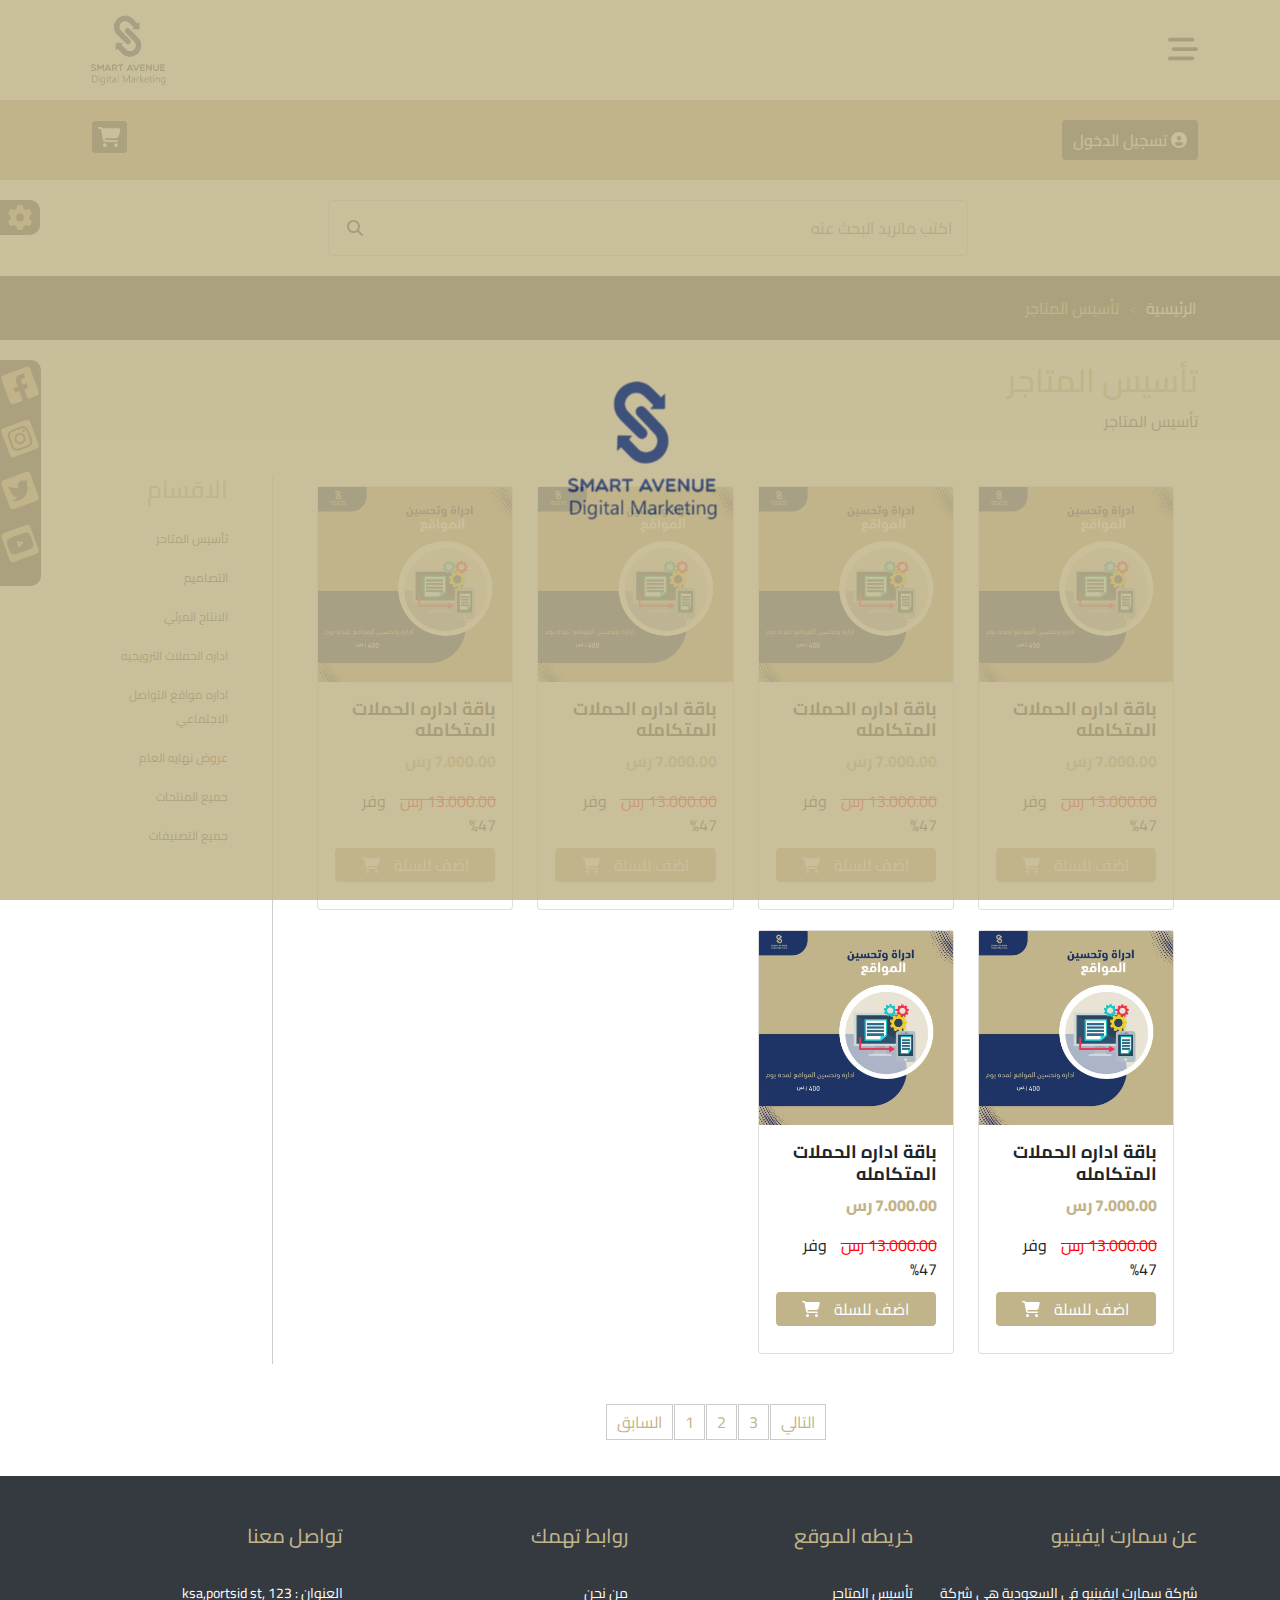
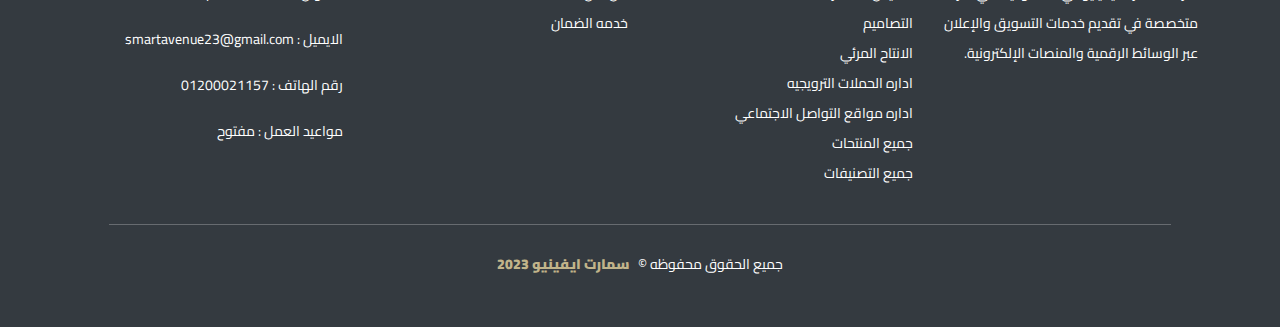
<file: Establishment of stores.html>
<!DOCTYPE html>
<html lang="ar">
  <head>
    <!-- META TAGS  -->
    <meta charset="UTF-8">
    <meta name="description" content="شركة سمارت ايفينيو في السعودية هي شركة متخصصة في تقديم خدمات التسويق والإعلان عبر الوسائط الرقمية والمنصات الإلكترونية. تهدف هذه الشركات إلى تعزيز حضور العلامة التجارية للشركات وزيادة وعي الجمهور المستهدف بمنتجاتها أو خدماتها عبر الإنترنت و انشاء المواقع الالكترونيه والتطبيقات">
    <meta name="keywords" content="HTML, CSS, JavaScript">
    <meta name="author" content="Ahmed Saber">
    <meta name="viewport" content="width=device-width, initial-scale=1.0">
    <!-- Google FONTS El Messiri FONT -->
    <link rel="preconnect" href="https://fonts.googleapis.com">
    <link rel="preconnect" href="https://fonts.gstatic.com" crossorigin>
    <link href="https://fonts.googleapis.com/css2?family=Cairo:wght@700;800&family=El+Messiri:wght@400;500;600;700&family=Kablammo&family=Lilita+One&family=Tajawal:wght@200;300;400;500;700;800;900&display=swap" rel="stylesheet">
    <!-- FAVE ICON -->
    <link rel="apple-touch-icon" sizes="180x180" href="images/favicon_io/apple-touch-icon.png">
    <link rel="icon" type="image/png" sizes="32x32" href="images/favicon_io/favicon-32x32.png">
    <link rel="icon" type="image/png" sizes="16x16" href="images/favicon_io/favicon-16x16.png">
    <link rel="manifest" href="images/favicon_io/site.webmanifest">
    <!-- CSS FILES  -->
    <link rel="stylesheet" href="css/bootstrap.min.css">
    <link rel="stylesheet" href="css/fontawesome.min.css">
    <link rel="stylesheet" href="css/all.min.css">
    <link rel="stylesheet" href="css/owl.carousel.min.css">
    <link rel="stylesheet" href="css/owl.theme.default.min.css">
    <link rel="stylesheet" href="css/normalize.css">
    <link rel="stylesheet" href="css/slick.css">
    <link rel="stylesheet" href="css/slick-theme.css">
    <link rel="stylesheet" href="scss/style.css">
    <!-- TITTLE  -->
    <title> Smart Avenue | تأسيس المتاجر  </title>
    <style>
    </style>
  </head>
  <body>
    <div class="loading">
      <div class="container">
        <div class="content-load">
          <img src="images/logo/logo.png" alt="loading-logo">
        </div>
      </div>
    </div>
    <div class="fixed-menu">
      <div class="gear">
        <i class="fa-solid fa-gear"></i>
      </div>
      <div class="content-fixed-menu">
        <h3>اختر لغة الموقع </h3>
        <select class="form-control " >
          <option selected>اختر اللغة</option>
          <option value="1">العربية</option>
          <option value="2">الانجليزية</option>
        </select>
      </div>
    </div>
    <div class="header">
      <div class="container">
        <div class="main-header">
          <div class="bars-icon">
            <i class="fa-solid fa-bars-staggered"></i>
          </div>
          <div class="logo text-start">
            <a href="index.html">
            <img class="text-end"  src="images/logo/logo.png" alt="logo">   
            </a>
          </div>
        </div>
      </div>
    </div>
    <div class="menu">
      <div class="close">
        <i class="fa-solid fa-xmark"></i>
      </div>
      <ul class="list-unstyled">
        <li>
          <a  href="Establishment of stores.html">تأسيس المتاجر </a>
        </li>
        <li>
          <a  href="designs.html">التصاميم </a>
        </li>
        <li>
          <a  href="visual production.html">الانتاح المرئي </a>
        </li>
        <li>
          <a  href="campaigns.html">اداره الحملات الترويجيه </a>
        </li>
        <li>
          <a  href="social-media.html">اداره مواقع التواصل الاجتماعي </a>
        </li>
        <li>
          <a  href="offers.html">   عروض نهايه العام  </a>
        </li>
        <li>
          <a  href="products.html">جميع المنتجات </a>
        </li>
        <li>
          <a  href="categories.html">جميع التصنيفات </a>
        </li>
      </ul>
    </div>
    <!-- START UPPER slider -->
    <div class="upper-slider">
      <div class="container">
        <div class="login-signin">
          <a href="signin.html">
          <button class="sign-in-btn"> <i class="fa-solid fa-circle-user"></i> تسجيل الدخول  </button>
          </a>
        </div>
        <div class="icons">
          <i class="fa-solid fa-cart-shopping "></i>
        </div>
      </div>
    </div>
    <div class="search-box ">
      <input class="form-control" type="search" name="search" id="searchpopup" placeholder="اكتب ماتريد البحث عنه">
      <i class="fa-solid fa-magnifying-glass inner-serach-icon"></i>
    </div>
    <!-- END UPPER HEADER -->
    <div class="navigator">
      <nav style="--bs-breadcrumb-divider: '>';" aria-label="breadcrumb">
        <ol class="breadcrumb">
          <div class="container">
            <li class="breadcrumb-item"><a href="index.html">الرئيسية</a></li>
            <li class="breadcrumb-item active" aria-current="page">تأسيس المتاجر</li>
          </div>
        </ol>
      </nav>
    </div>
    <div class="title-page">
      <div class="container">
        <div class="ban">
          <h1>تأسيس المتاجر</h1>
          <span>تأسيس المتاجر    </span>
        </div>
      </div>
    </div>
    <div class="content">
      <div class="container">
        <div class="row">
          <div class="col-md-10 col-sm-12">
            <div class="designs">
              <div class="container">
                <div class="row">
                  <div class="col-md-3">
                    <div class="card" >
                      <img src="images/services1/tech/ser2.jpeg" alt="">
                      <div class="card-body">
                        <h5 class="card-title"> باقة اداره الحملات المتكامله</h5>
                        <p class="price">7.000.00 رس</p>
                        <span class="discount">13.000.00 رس</span>  <span class="tawfeer">وفر 47%</span>
                        <a href="#" class="add-to-card  text-center">اضف للسلة <i class="fa-solid fa-cart-shopping"></i></a>
                      </div>
                    </div>
                  </div>
                  <div class="col-md-3">
                    <div class="card" >
                      <img src="images/services1/tech/ser2.jpeg" alt="">
                      <div class="card-body">
                        <h5 class="card-title"> باقة اداره الحملات المتكامله</h5>
                        <p class="price">7.000.00 رس</p>
                        <span class="discount">13.000.00 رس</span>  <span class="tawfeer">وفر 47%</span>
                        <a href="#" class="add-to-card  text-center">اضف للسلة <i class="fa-solid fa-cart-shopping"></i></a>
                      </div>
                    </div>
                  </div>
                  <div class="col-md-3">
                    <div class="card" >
                      <img src="images/services1/tech/ser2.jpeg" alt="">
                      <div class="card-body">
                        <h5 class="card-title"> باقة اداره الحملات المتكامله</h5>
                        <p class="price">7.000.00 رس</p>
                        <span class="discount">13.000.00 رس</span>  <span class="tawfeer">وفر 47%</span>
                        <a href="#" class="add-to-card  text-center">اضف للسلة <i class="fa-solid fa-cart-shopping"></i></a>
                      </div>
                    </div>
                  </div>
                  <div class="col-md-3">
                    <div class="card" >
                      <img src="images/services1/tech/ser2.jpeg" alt="">
                      <div class="card-body">
                        <h5 class="card-title"> باقة اداره الحملات المتكامله</h5>
                        <p class="price">7.000.00 رس</p>
                        <span class="discount">13.000.00 رس</span>  <span class="tawfeer">وفر 47%</span>
                        <a href="#" class="add-to-card  text-center">اضف للسلة <i class="fa-solid fa-cart-shopping"></i></a>
                      </div>
                    </div>
                  </div>
                  <div class="col-md-3">
                    <div class="card" >
                      <img src="images/services1/tech/ser2.jpeg" alt="">
                      <div class="card-body">
                        <h5 class="card-title"> باقة اداره الحملات المتكامله</h5>
                        <p class="price">7.000.00 رس</p>
                        <span class="discount">13.000.00 رس</span>  <span class="tawfeer">وفر 47%</span>
                        <a href="#" class="add-to-card  text-center">اضف للسلة <i class="fa-solid fa-cart-shopping"></i></a>
                      </div>
                    </div>
                  </div>
                  <div class="col-md-3">
                    <div class="card" >
                      <img src="images/services1/tech/ser2.jpeg" alt="">
                      <div class="card-body">
                        <h5 class="card-title"> باقة اداره الحملات المتكامله</h5>
                        <p class="price">7.000.00 رس</p>
                        <span class="discount">13.000.00 رس</span>  <span class="tawfeer">وفر 47%</span>
                        <a href="#" class="add-to-card  text-center">اضف للسلة <i class="fa-solid fa-cart-shopping"></i></a>
                      </div>
                    </div>
                  </div>
                </div>
              </div>
            </div>
            <div class="pagination-pages" >
              <ul class=" list-unstyled">
                <li >
                  <span >السابق</span>
                </li>
                <li ><a>1</a></li>
                <li >
                  <a >2</a>
                </li>
                <li ><a>3</a></li>
                <li >
                  <span >التالي</span>
                </li>
              </ul>
            </div>
          </div>
          <div class="col-md-2 col-sm-12">
            <div class="cat-menu">
              <h4>الاقسام</h4>
              <ul class="list-unstyled">
                <li>
                  <a  href="#">تأسيس المتاحر </a>
                </li>
                <li>
                  <a  href="#">التصاميم </a>
                </li>
                <li>
                  <a  href="#">الانتاح المرئي </a>
                </li>
                <li>
                  <a  href="#">اداره الحملات الترويجيه </a>
                </li>
                <li>
                  <a  href="#">اداره مواقع التواصل الاجتماعي </a>
                </li>
                <li>
                  <a  href="#">   عروض نهايه العام  </a>
                </li>
                <li>
                  <a  href="#">جميع المنتحات </a>
                </li>
                <li>
                  <a  href="#">جميع التصنيفات </a>
                </li>
              </ul>
            </div>
          </div>
        </div>
      </div>
    </div>
    <!-- START FOOTER  -->
    <div class="footer pt-5 pb-5">
      <div class="container">
        <div class="row">
          <div class="col-md-3">
            <h5> عن سمارت ايفينيو</h5>
            شركة سمارت ايفينيو في السعودية هي شركة متخصصة في تقديم خدمات التسويق والإعلان عبر الوسائط الرقمية والمنصات الإلكترونية.        
          </div>
          <div class="col-md-3">
            <h5> خريطه الموقع  </h5>
            <ul class="list-unstyled">
              <li>
                <a  href="#">تأسيس المتاحر </a>
              </li>
              <li>
                <a  href="#">التصاميم </a>
              </li>
              <li>
                <a  href="#">الانتاح المرئي </a>
              </li>
              <li>
                <a  href="#">اداره الحملات الترويجيه </a>
              </li>
              <li>
                <a  href="#">اداره مواقع التواصل الاجتماعي </a>
              </li>
              <li>
                <a  href="#">جميع المنتحات </a>
              </li>
              <li>
                <a  href="#">جميع التصنيفات </a>
              </li>
            </ul>
          </div>
          <div class="col-md-3">
            <h5>  روابط تهمك  </h5>
            <ul class="list-unstyled">
              <li> من نحن </li>
              <li>خدمه الضمان </li>
            </ul>
          </div>
          <div class="col-md-3">
            <h5>   تواصل معنا  </h5>
            <address> 
              العنوان : ksa,portsid st, 123 
            </address>
            <p> الايميل : smartavenue23@gmail.com </p>
            <p>رقم الهاتف  : 01200021157</p>
            <p> مواعيد العمل  : مفتوح </p>
          </div>
        </div>
      </div>
      <hr>
      <div class="copyright text-center pt-1">
        <div class="container">
          <span>
          جميع الحقوق محفوظه &copy; <span> سمارت ايفينيو 2023 </span>
          </span>
        </div>
      </div>
    </div>
    <!-- END FOOTER  -->
    <div class="social-contact">
      <ul class="list-unstyled">
        <li>
          <a href="#">
          <i class="fa-brands fa-square-facebook"></i>
          </a>
        </li>
        <li>
          <a href="#">
          <i class="fa-brands fa-square-instagram"></i>
          </a>
        </li>
        <li>
          <a href="#">
          <i class="fa-brands fa-square-twitter"></i>
          </a>
        </li>
        <li>
          <a href="#">
          <i class="fa-brands fa-square-youtube"></i>
          </a>
        </li>
      </ul>
    </div>
    <div class="scroll-top">
      <a href="#">
      <i class="fa-solid fa-chevron-up"></i>
      </a>
    </div>
    <!-- SCRIPT FILES  -->
    <script src="js/all.min.js"></script>
    <script src="js/bootstrap.bundle.min.js"></script>
    <script src="js/bootstrap.min.js"></script>
    <script src="js/fontawesome.min.js"></script>
    <script src="js/html5shiv.js"></script>
    <script src="js/jquery-1.11.1.min.js"></script>
    <script src="js/owl.carousel.min.js"></script>
    <script src="js/popper.js"></script>
    <script src="js/slick.min.js"></script>
    <script src="js/scripts.js"></script>
  </body>
</html>
</file>
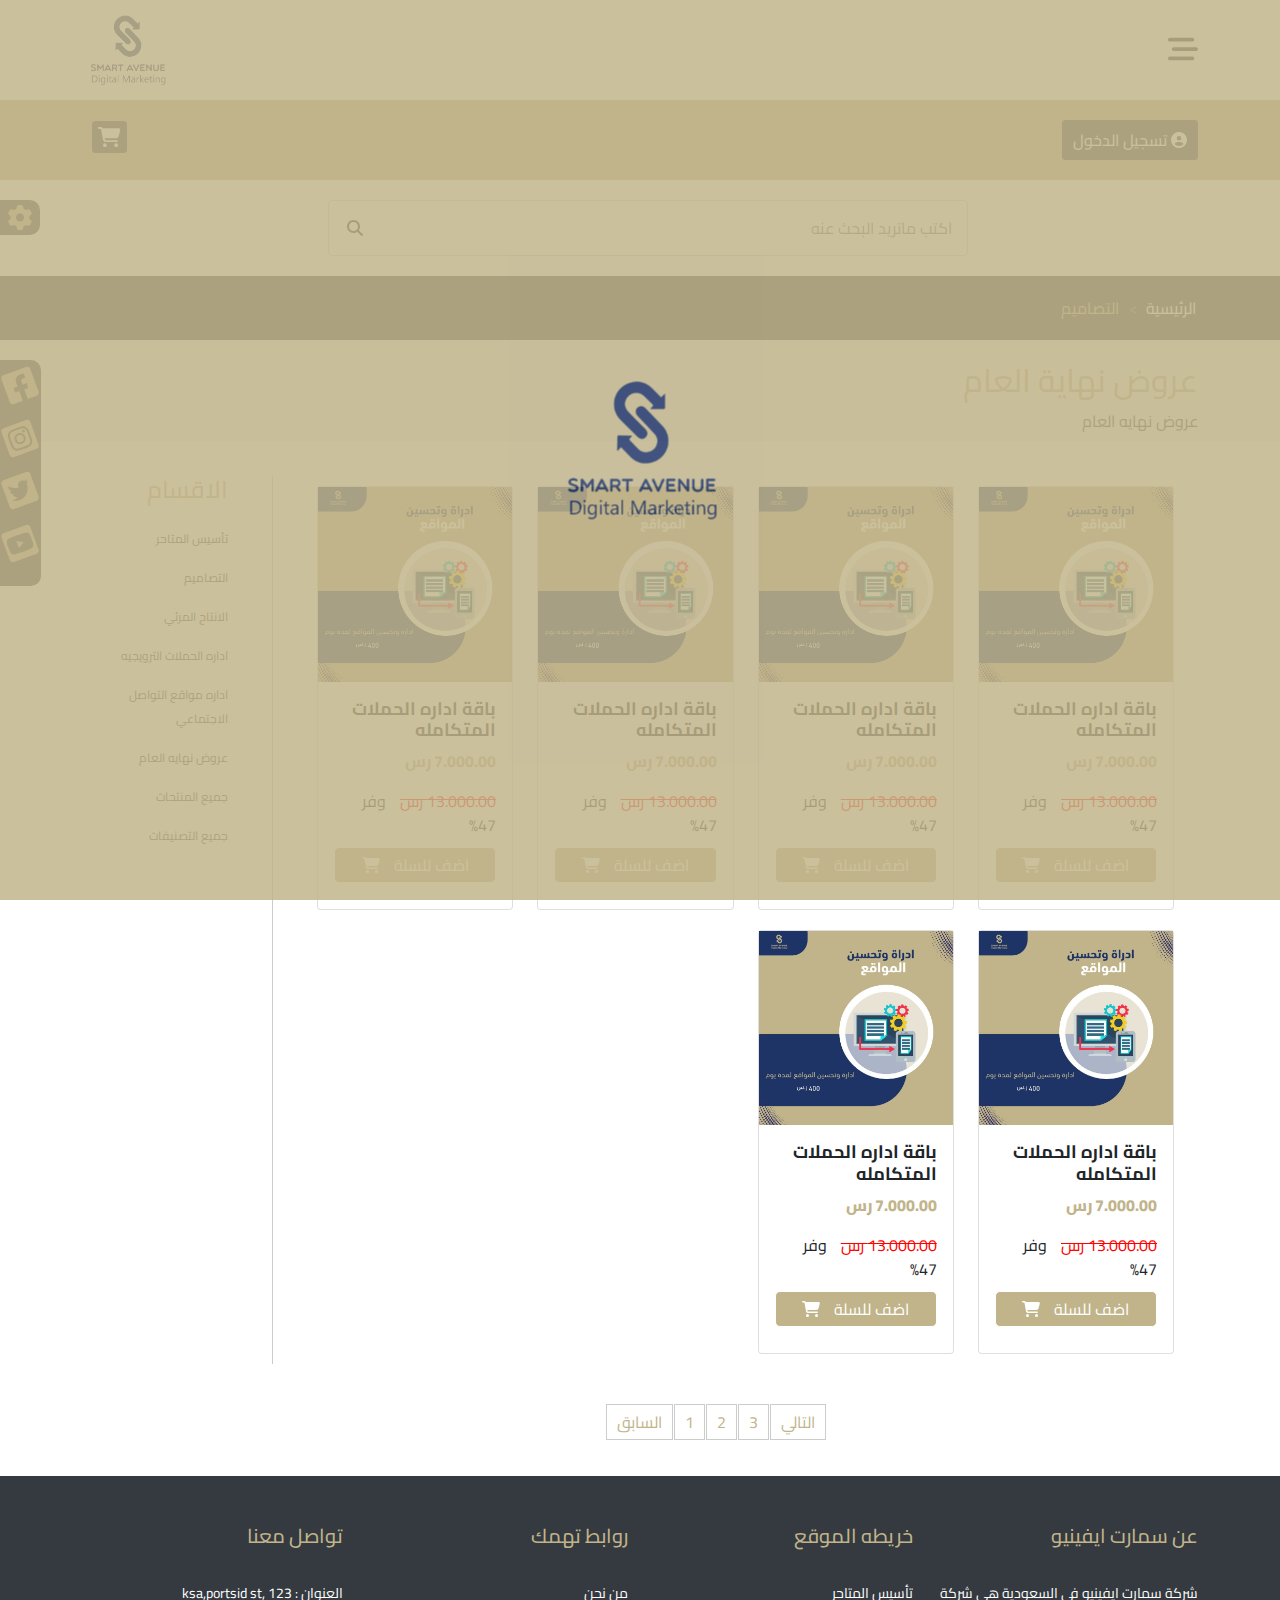
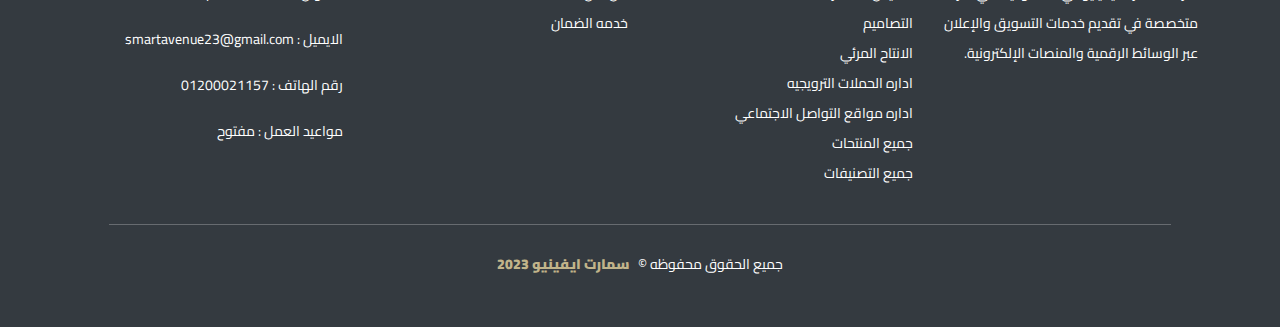
<file: offers.html>
<!DOCTYPE html>
<html lang="ar">
  <head>
    <!-- META TAGS  -->
    <meta charset="UTF-8">
    <meta name="description" content="شركة سمارت ايفينيو في السعودية هي شركة متخصصة في تقديم خدمات التسويق والإعلان عبر الوسائط الرقمية والمنصات الإلكترونية. تهدف هذه الشركات إلى تعزيز حضور العلامة التجارية للشركات وزيادة وعي الجمهور المستهدف بمنتجاتها أو خدماتها عبر الإنترنت و انشاء المواقع الالكترونيه والتطبيقات">
    <meta name="keywords" content="HTML, CSS, JavaScript">
    <meta name="author" content="Ahmed Saber">
    <meta name="viewport" content="width=device-width, initial-scale=1.0">
    <!-- Google FONTS El Messiri FONT -->
    <link rel="preconnect" href="https://fonts.googleapis.com">
    <link rel="preconnect" href="https://fonts.gstatic.com" crossorigin>
    <link href="https://fonts.googleapis.com/css2?family=Cairo:wght@700;800&family=El+Messiri:wght@400;500;600;700&family=Kablammo&family=Lilita+One&family=Tajawal:wght@200;300;400;500;700;800;900&display=swap" rel="stylesheet">
    <!-- FAVE ICON -->
    <link rel="apple-touch-icon" sizes="180x180" href="images/favicon_io/apple-touch-icon.png">
    <link rel="icon" type="image/png" sizes="32x32" href="images/favicon_io/favicon-32x32.png">
    <link rel="icon" type="image/png" sizes="16x16" href="images/favicon_io/favicon-16x16.png">
    <link rel="manifest" href="images/favicon_io/site.webmanifest">
    <!-- CSS FILES  -->
    <link rel="stylesheet" href="css/bootstrap.min.css">
    <link rel="stylesheet" href="css/fontawesome.min.css">
    <link rel="stylesheet" href="css/all.min.css">
    <link rel="stylesheet" href="css/owl.carousel.min.css">
    <link rel="stylesheet" href="css/owl.theme.default.min.css">
    <link rel="stylesheet" href="css/normalize.css">
    <link rel="stylesheet" href="css/slick.css">
    <link rel="stylesheet" href="css/slick-theme.css">
    <link rel="stylesheet" href="scss/style.css">
    <!-- TITTLE  -->
    <title> Smart Avenue | عروض نهاية العام   </title>
    <style>
    </style>
  </head>
  <body>
    <div class="loading">
      <div class="container">
        <div class="content-load">
          <img src="images/logo/logo.png" alt="loading-logo">
        </div>
      </div>
    </div>
    <div class="fixed-menu">
      <div class="gear">
        <i class="fa-solid fa-gear"></i>
      </div>
      <div class="content-fixed-menu">
        <h3>اختر لغة الموقع </h3>
        <select class="form-control " >
          <option selected>اختر اللغة</option>
          <option value="1">العربية</option>
          <option value="2">الانجليزية</option>
        </select>
      </div>
    </div>
    <div class="header">
      <div class="container">
        <div class="main-header">
          <div class="bars-icon">
            <i class="fa-solid fa-bars-staggered"></i>
          </div>
          <div class="logo text-start">
            <a href="index.html">
            <img class="text-end"  src="images/logo/logo.png" alt="logo">   
            </a>
          </div>
        </div>
      </div>
    </div>
    <div class="menu">
      <div class="close">
        <i class="fa-solid fa-xmark"></i>
      </div>
      <ul class="list-unstyled">
        <li>
          <a  href="Establishment of stores.html">تأسيس المتاجر </a>
        </li>
        <li>
          <a  href="designs.html">التصاميم </a>
        </li>
        <li>
          <a  href="visual production.html">الانتاح المرئي </a>
        </li>
        <li>
          <a  href="campaigns.html">اداره الحملات الترويجيه </a>
        </li>
        <li>
          <a  href="social-media.html">اداره مواقع التواصل الاجتماعي </a>
        </li>
        <li>
          <a  href="offers.html">   عروض نهايه العام  </a>
        </li>
        <li>
          <a  href="products.html">جميع المنتجات </a>
        </li>
        <li>
          <a  href="categories.html">جميع التصنيفات </a>
        </li>
      </ul>
    </div>
    <!-- START UPPER slider -->
    <div class="upper-slider">
      <div class="container">
        <div class="login-signin">
          <a href="signin.html">
          <button class="sign-in-btn"> <i class="fa-solid fa-circle-user"></i> تسجيل الدخول  </button>
          </a>
        </div>
        <div class="icons">
          <i class="fa-solid fa-cart-shopping "></i>
        </div>
      </div>
    </div>
    <div class="search-box ">
      <input class="form-control" type="search" name="search" id="searchpopup" placeholder="اكتب ماتريد البحث عنه">
      <i class="fa-solid fa-magnifying-glass inner-serach-icon"></i>
    </div>
    <!-- END UPPER HEADER -->
    <div class="navigator">
      <nav style="--bs-breadcrumb-divider: '>';" aria-label="breadcrumb">
        <ol class="breadcrumb">
          <div class="container">
            <li class="breadcrumb-item"><a href="index.html">الرئيسية</a></li>
            <li class="breadcrumb-item active" aria-current="page">التصاميم</li>
          </div>
        </ol>
      </nav>
    </div>
    <div class="title-page">
      <div class="container">
        <div class="ban">
          <h1>عروض نهاية العام </h1>
          <span>   عروض نهايه العام  </span>
        </div>
      </div>
    </div>
    <div class="content">
      <div class="container">
        <div class="row">
          <div class="col-md-10 col-sm-12">
            <div class="designs">
              <div class="container">
                <div class="row">
                  <div class="col-md-3">
                    <div class="card" >
                      <img src="images/services1/tech/ser2.jpeg" alt="">
                      <div class="card-body">
                        <h5 class="card-title"> باقة اداره الحملات المتكامله</h5>
                        <p class="price">7.000.00 رس</p>
                        <span class="discount">13.000.00 رس</span>  <span class="tawfeer">وفر 47%</span>
                        <a href="#" class="add-to-card  text-center">اضف للسلة <i class="fa-solid fa-cart-shopping"></i></a>
                      </div>
                    </div>
                  </div>
                  <div class="col-md-3">
                    <div class="card" >
                      <img src="images/services1/tech/ser2.jpeg" alt="">
                      <div class="card-body">
                        <h5 class="card-title"> باقة اداره الحملات المتكامله</h5>
                        <p class="price">7.000.00 رس</p>
                        <span class="discount">13.000.00 رس</span>  <span class="tawfeer">وفر 47%</span>
                        <a href="#" class="add-to-card  text-center">اضف للسلة <i class="fa-solid fa-cart-shopping"></i></a>
                      </div>
                    </div>
                  </div>
                  <div class="col-md-3">
                    <div class="card" >
                      <img src="images/services1/tech/ser2.jpeg" alt="">
                      <div class="card-body">
                        <h5 class="card-title"> باقة اداره الحملات المتكامله</h5>
                        <p class="price">7.000.00 رس</p>
                        <span class="discount">13.000.00 رس</span>  <span class="tawfeer">وفر 47%</span>
                        <a href="#" class="add-to-card  text-center">اضف للسلة <i class="fa-solid fa-cart-shopping"></i></a>
                      </div>
                    </div>
                  </div>
                  <div class="col-md-3">
                    <div class="card" >
                      <img src="images/services1/tech/ser2.jpeg" alt="">
                      <div class="card-body">
                        <h5 class="card-title"> باقة اداره الحملات المتكامله</h5>
                        <p class="price">7.000.00 رس</p>
                        <span class="discount">13.000.00 رس</span>  <span class="tawfeer">وفر 47%</span>
                        <a href="#" class="add-to-card  text-center">اضف للسلة <i class="fa-solid fa-cart-shopping"></i></a>
                      </div>
                    </div>
                  </div>
                  <div class="col-md-3">
                    <div class="card" >
                      <img src="images/services1/tech/ser2.jpeg" alt="">
                      <div class="card-body">
                        <h5 class="card-title"> باقة اداره الحملات المتكامله</h5>
                        <p class="price">7.000.00 رس</p>
                        <span class="discount">13.000.00 رس</span>  <span class="tawfeer">وفر 47%</span>
                        <a href="#" class="add-to-card  text-center">اضف للسلة <i class="fa-solid fa-cart-shopping"></i></a>
                      </div>
                    </div>
                  </div>
                  <div class="col-md-3">
                    <div class="card" >
                      <img src="images/services1/tech/ser2.jpeg" alt="">
                      <div class="card-body">
                        <h5 class="card-title"> باقة اداره الحملات المتكامله</h5>
                        <p class="price">7.000.00 رس</p>
                        <span class="discount">13.000.00 رس</span>  <span class="tawfeer">وفر 47%</span>
                        <a href="#" class="add-to-card  text-center">اضف للسلة <i class="fa-solid fa-cart-shopping"></i></a>
                      </div>
                    </div>
                  </div>
                </div>
              </div>
            </div>
            <div class="pagination-pages" >
              <ul class=" list-unstyled">
                <li >
                  <span >السابق</span>
                </li>
                <li ><a>1</a></li>
                <li >
                  <a >2</a>
                </li>
                <li ><a>3</a></li>
                <li >
                  <span >التالي</span>
                </li>
              </ul>
            </div>
          </div>
          <div class="col-md-2 col-sm-12">
            <div class="cat-menu">
              <h4>الاقسام</h4>
              <ul class="list-unstyled">
                <li>
                  <a  href="#">تأسيس المتاحر </a>
                </li>
                <li>
                  <a  href="#">التصاميم </a>
                </li>
                <li>
                  <a  href="#">الانتاح المرئي </a>
                </li>
                <li>
                  <a  href="#">اداره الحملات الترويجيه </a>
                </li>
                <li>
                  <a  href="#">اداره مواقع التواصل الاجتماعي </a>
                </li>
                <li>
                  <a  href="#">   عروض نهايه العام  </a>
                </li>
                <li>
                  <a  href="#">جميع المنتحات </a>
                </li>
                <li>
                  <a  href="#">جميع التصنيفات </a>
                </li>
              </ul>
            </div>
          </div>
        </div>
      </div>
    </div>
    <!-- START FOOTER  -->
    <div class="footer pt-5 pb-5">
      <div class="container">
        <div class="row">
          <div class="col-md-3">
            <h5> عن سمارت ايفينيو</h5>
            شركة سمارت ايفينيو في السعودية هي شركة متخصصة في تقديم خدمات التسويق والإعلان عبر الوسائط الرقمية والمنصات الإلكترونية.        
          </div>
          <div class="col-md-3">
            <h5> خريطه الموقع  </h5>
            <ul class="list-unstyled">
              <li>
                <a  href="#">تأسيس المتاحر </a>
              </li>
              <li>
                <a  href="#">التصاميم </a>
              </li>
              <li>
                <a  href="#">الانتاح المرئي </a>
              </li>
              <li>
                <a  href="#">اداره الحملات الترويجيه </a>
              </li>
              <li>
                <a  href="#">اداره مواقع التواصل الاجتماعي </a>
              </li>
              <li>
                <a  href="#">جميع المنتحات </a>
              </li>
              <li>
                <a  href="#">جميع التصنيفات </a>
              </li>
            </ul>
          </div>
          <div class="col-md-3">
            <h5>  روابط تهمك  </h5>
            <ul class="list-unstyled">
              <li> من نحن </li>
              <li>خدمه الضمان </li>
            </ul>
          </div>
          <div class="col-md-3">
            <h5>   تواصل معنا  </h5>
            <address> 
              العنوان : ksa,portsid st, 123 
            </address>
            <p> الايميل : smartavenue23@gmail.com </p>
            <p>رقم الهاتف  : 01200021157</p>
            <p> مواعيد العمل  : مفتوح </p>
          </div>
        </div>
      </div>
      <hr>
      <div class="copyright text-center pt-1">
        <div class="container">
          <span>
          جميع الحقوق محفوظه &copy; <span> سمارت ايفينيو 2023 </span>
          </span>
        </div>
      </div>
    </div>
    <!-- END FOOTER  -->
    <div class="social-contact">
      <ul class="list-unstyled">
        <li>
          <a href="#">
          <i class="fa-brands fa-square-facebook"></i>
          </a>
        </li>
        <li>
          <a href="#">
          <i class="fa-brands fa-square-instagram"></i>
          </a>
        </li>
        <li>
          <a href="#">
          <i class="fa-brands fa-square-twitter"></i>
          </a>
        </li>
        <li>
          <a href="#">
          <i class="fa-brands fa-square-youtube"></i>
          </a>
        </li>
      </ul>
    </div>
    <div class="scroll-top">
      <a href="#">
      <i class="fa-solid fa-chevron-up"></i>
      </a>
    </div>
    <!-- SCRIPT FILES  -->
    <script src="js/all.min.js"></script>
    <script src="js/bootstrap.bundle.min.js"></script>
    <script src="js/bootstrap.min.js"></script>
    <script src="js/fontawesome.min.js"></script>
    <script src="js/html5shiv.js"></script>
    <script src="js/jquery-1.11.1.min.js"></script>
    <script src="js/owl.carousel.min.js"></script>
    <script src="js/popper.js"></script>
    <script src="js/slick.min.js"></script>
    <script src="js/scripts.js"></script>
  </body>
</html>
</file>
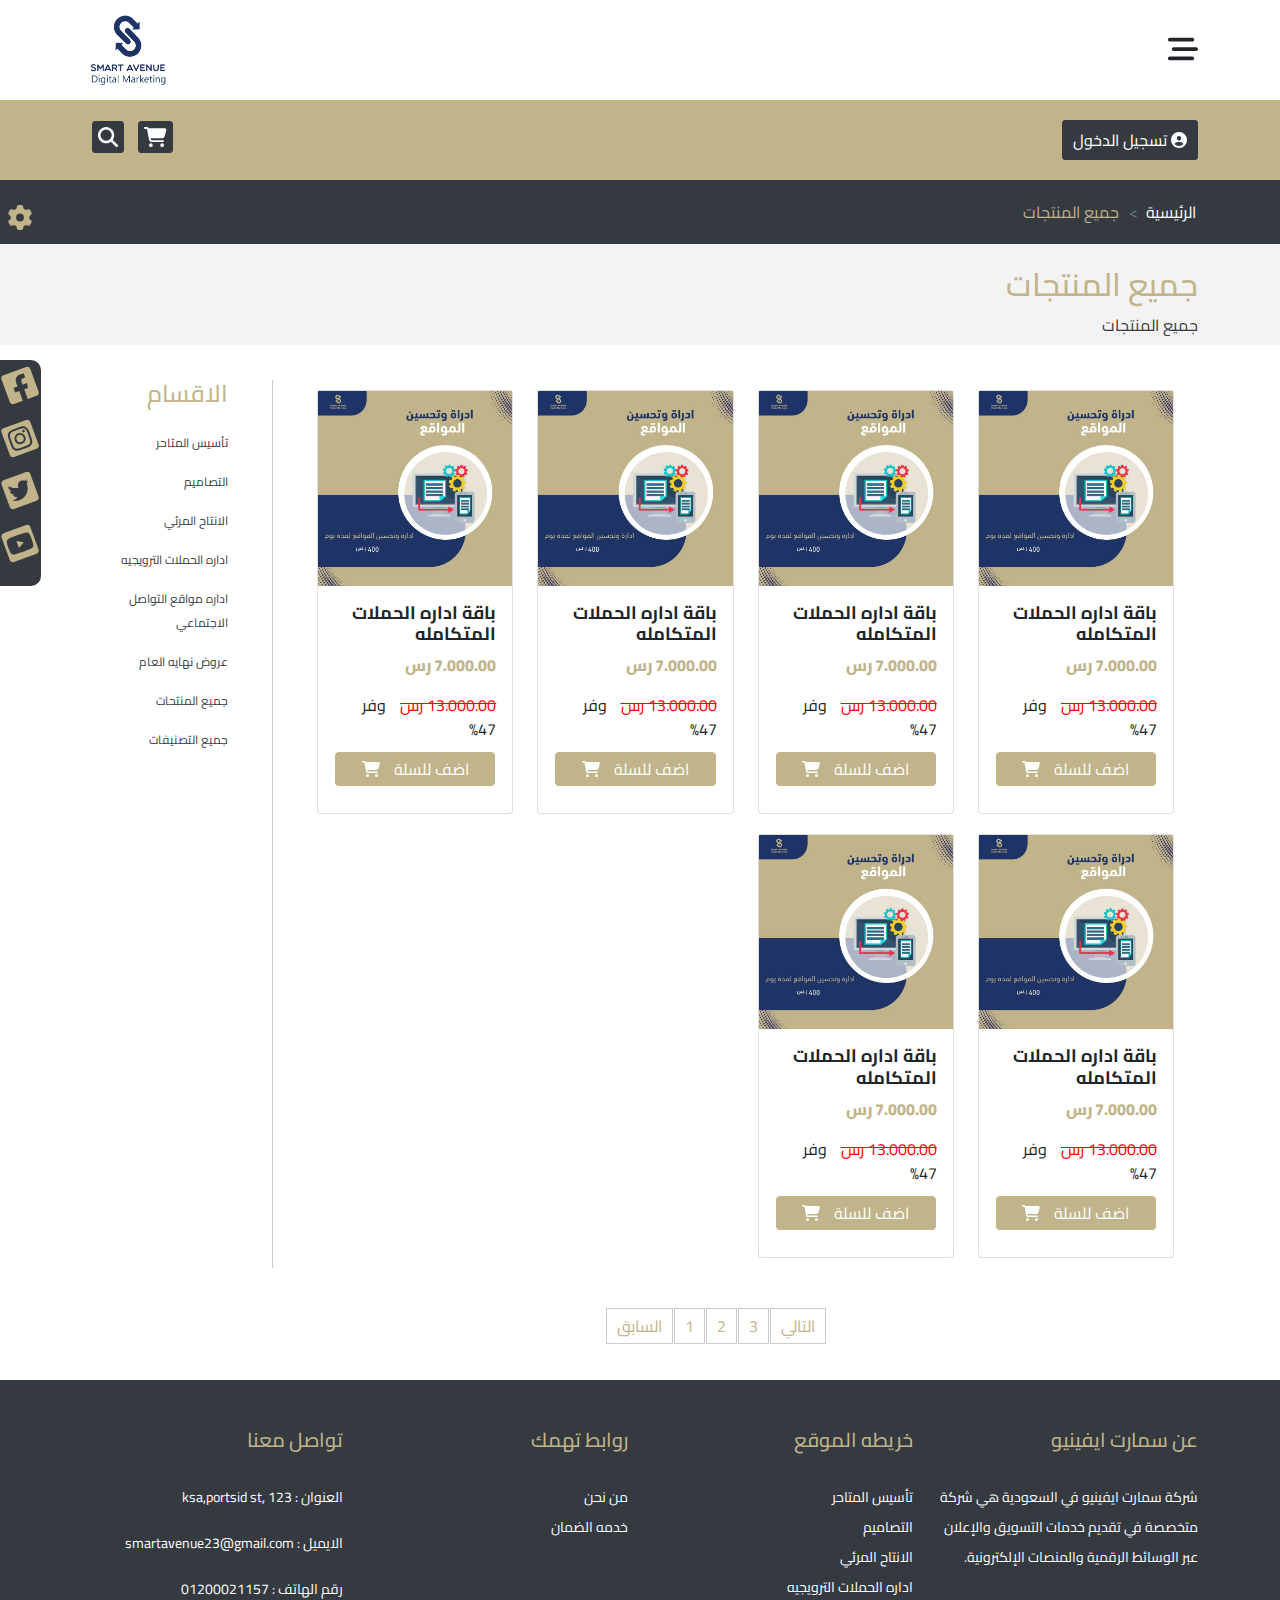
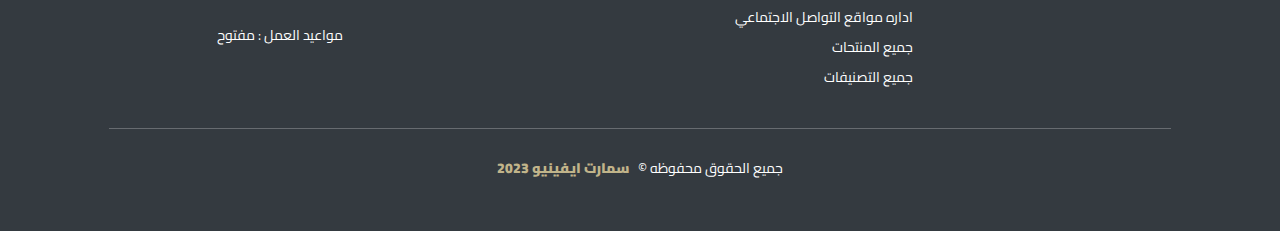
<file: products.html>
<!DOCTYPE html>
<html lang="ar">
  <head>
    <!-- META TAGS  -->
    <meta charset="UTF-8">
    <meta name="description" content="شركة سمارت ايفينيو في السعودية هي شركة متخصصة في تقديم خدمات التسويق والإعلان عبر الوسائط الرقمية والمنصات الإلكترونية. تهدف هذه الشركات إلى تعزيز حضور العلامة التجارية للشركات وزيادة وعي الجمهور المستهدف بمنتجاتها أو خدماتها عبر الإنترنت و انشاء المواقع الالكترونيه والتطبيقات">
    <meta name="keywords" content="HTML, CSS, JavaScript">
    <meta name="author" content="Ahmed Saber">
    <meta name="viewport" content="width=device-width, initial-scale=1.0">
    <!-- Google FONTS El Messiri FONT -->
    <link rel="preconnect" href="https://fonts.googleapis.com">
    <link rel="preconnect" href="https://fonts.gstatic.com" crossorigin>
    <link href="https://fonts.googleapis.com/css2?family=Cairo:wght@700;800&family=El+Messiri:wght@400;500;600;700&family=Kablammo&family=Lilita+One&family=Tajawal:wght@200;300;400;500;700;800;900&display=swap" rel="stylesheet">
    <!-- FAVE ICON -->
    <link rel="apple-touch-icon" sizes="180x180" href="images/favicon_io/apple-touch-icon.png">
    <link rel="icon" type="image/png" sizes="32x32" href="images/favicon_io/favicon-32x32.png">
    <link rel="icon" type="image/png" sizes="16x16" href="images/favicon_io/favicon-16x16.png">
    <link rel="manifest" href="images/favicon_io/site.webmanifest">
    <!-- CSS FILES  -->
    <link rel="stylesheet" href="css/bootstrap.min.css">
    <link rel="stylesheet" href="css/fontawesome.min.css">
    <link rel="stylesheet" href="css/all.min.css">
    <link rel="stylesheet" href="css/owl.carousel.min.css">
    <link rel="stylesheet" href="css/owl.theme.default.min.css">
    <link rel="stylesheet" href="css/normalize.css">
    <link rel="stylesheet" href="css/slick.css">
    <link rel="stylesheet" href="css/slick-theme.css">
    <link rel="stylesheet" href="scss/style.css">
    <!-- TITTLE  -->
    <title> Smart Avenue | جميع المنتجات    </title>
    <style>
    </style>
  </head>
  <body>
    <div class="fixed-menu">
      <div class="gear">
        <i class="fa-solid fa-gear"></i>
      </div>
      <div class="content-fixed-menu">
        <h3>اختر لغة الموقع </h3>
        <select class="form-control " >
          <option selected>اختر اللغة</option>
          <option value="1">العربية</option>
          <option value="2">الانجليزية</option>
        </select>
      </div>
    </div>
    <div class="header">
      <div class="container">
        <div class="main-header">
          <div class="bars-icon">
            <i class="fa-solid fa-bars-staggered"></i>
          </div>
          <div class="logo text-start">
            <a href="index.html">
            <img class="text-end"  src="images/logo/logo.png" alt="logo">   
            </a>
          </div>
        </div>
      </div>
    </div>
    <div class="menu">
      <div class="close">
        <i class="fa-solid fa-xmark"></i>
      </div>
      <ul class="list-unstyled">
        <li>
          <a  href="Establishment of stores.html">تأسيس المتاجر </a>
        </li>
        <li>
          <a  href="designs.html">التصاميم </a>
        </li>
        <li>
          <a  href="visual production.html">الانتاح المرئي </a>
        </li>
        <li>
          <a  href="campaigns.html">اداره الحملات الترويجيه </a>
        </li>
        <li>
          <a  href="social-media.html">اداره مواقع التواصل الاجتماعي </a>
        </li>
        <li>
          <a  href="offers.html">   عروض نهايه العام  </a>
        </li>
        <li>
          <a  href="products.html">جميع المنتجات </a>
        </li>
        <li>
          <a  href="categories.html">جميع التصنيفات </a>
        </li>
      </ul>
    </div>
    <!-- START UPPER slider -->
    <div class="upper-slider">
      <div class="container">
        <div class="login-signin">
          <a href="signin.html">
          <button class="sign-in-btn"> <i class="fa-solid fa-circle-user"></i> تسجيل الدخول  </button>
          </a>
        </div>
        <div class="icons">
          <i class="fa-solid fa-cart-shopping "></i>
          <i class="fa-solid fa-magnifying-glass"></i>
        </div>
      </div>
    </div>
    <!-- END UPPER HEADER -->
    <div class="navigator">
      <nav style="--bs-breadcrumb-divider: '>';" aria-label="breadcrumb">
        <ol class="breadcrumb">
          <div class="container">
            <li class="breadcrumb-item"><a href="index.html">الرئيسية</a></li>
            <li class="breadcrumb-item active" aria-current="page"> جميع المنتجات </li>
          </div>
        </ol>
      </nav>
    </div>
    <div class="title-page">
      <div class="container">
        <div class="ban">
          <h1> جميع المنتجات </h1>
          <span>    جميع المنتجات </span>
        </div>
      </div>
    </div>
    <div class="content">
      <div class="container">
        <div class="row">
          <div class="col-md-10 col-sm-12">
            <div class="designs">
              <div class="container">
                <div class="row">
                  <div class="col-md-3">
                    <div class="card" >
                      <img src="images/services1/tech/ser2.jpeg" alt="">
                      <div class="card-body">
                        <h5 class="card-title"> باقة اداره الحملات المتكامله</h5>
                        <p class="price">7.000.00 رس</p>
                        <span class="discount">13.000.00 رس</span>  <span class="tawfeer">وفر 47%</span>
                        <a href="#" class="add-to-card  text-center">اضف للسلة <i class="fa-solid fa-cart-shopping"></i></a>
                      </div>
                    </div>
                  </div>
                  <div class="col-md-3">
                    <div class="card" >
                      <img src="images/services1/tech/ser2.jpeg" alt="">
                      <div class="card-body">
                        <h5 class="card-title"> باقة اداره الحملات المتكامله</h5>
                        <p class="price">7.000.00 رس</p>
                        <span class="discount">13.000.00 رس</span>  <span class="tawfeer">وفر 47%</span>
                        <a href="#" class="add-to-card  text-center">اضف للسلة <i class="fa-solid fa-cart-shopping"></i></a>
                      </div>
                    </div>
                  </div>
                  <div class="col-md-3">
                    <div class="card" >
                      <img src="images/services1/tech/ser2.jpeg" alt="">
                      <div class="card-body">
                        <h5 class="card-title"> باقة اداره الحملات المتكامله</h5>
                        <p class="price">7.000.00 رس</p>
                        <span class="discount">13.000.00 رس</span>  <span class="tawfeer">وفر 47%</span>
                        <a href="#" class="add-to-card  text-center">اضف للسلة <i class="fa-solid fa-cart-shopping"></i></a>
                      </div>
                    </div>
                  </div>
                  <div class="col-md-3">
                    <div class="card" >
                      <img src="images/services1/tech/ser2.jpeg" alt="">
                      <div class="card-body">
                        <h5 class="card-title"> باقة اداره الحملات المتكامله</h5>
                        <p class="price">7.000.00 رس</p>
                        <span class="discount">13.000.00 رس</span>  <span class="tawfeer">وفر 47%</span>
                        <a href="#" class="add-to-card  text-center">اضف للسلة <i class="fa-solid fa-cart-shopping"></i></a>
                      </div>
                    </div>
                  </div>
                  <div class="col-md-3">
                    <div class="card" >
                      <img src="images/services1/tech/ser2.jpeg" alt="">
                      <div class="card-body">
                        <h5 class="card-title"> باقة اداره الحملات المتكامله</h5>
                        <p class="price">7.000.00 رس</p>
                        <span class="discount">13.000.00 رس</span>  <span class="tawfeer">وفر 47%</span>
                        <a href="#" class="add-to-card  text-center">اضف للسلة <i class="fa-solid fa-cart-shopping"></i></a>
                      </div>
                    </div>
                  </div>
                  <div class="col-md-3">
                    <div class="card" >
                      <img src="images/services1/tech/ser2.jpeg" alt="">
                      <div class="card-body">
                        <h5 class="card-title"> باقة اداره الحملات المتكامله</h5>
                        <p class="price">7.000.00 رس</p>
                        <span class="discount">13.000.00 رس</span>  <span class="tawfeer">وفر 47%</span>
                        <a href="#" class="add-to-card  text-center">اضف للسلة <i class="fa-solid fa-cart-shopping"></i></a>
                      </div>
                    </div>
                  </div>
                </div>
              </div>
            </div>
            <div class="pagination-pages" >
              <ul class=" list-unstyled">
                <li >
                  <span >السابق</span>
                </li>
                <li ><a>1</a></li>
                <li >
                  <a >2</a>
                </li>
                <li ><a>3</a></li>
                <li >
                  <span >التالي</span>
                </li>
              </ul>
            </div>
          </div>
          <div class="col-md-2 col-sm-12">
            <div class="cat-menu">
              <h4>الاقسام</h4>
              <ul class="list-unstyled">
                <li>
                  <a  href="#">تأسيس المتاحر </a>
                </li>
                <li>
                  <a  href="#">التصاميم </a>
                </li>
                <li>
                  <a  href="#">الانتاح المرئي </a>
                </li>
                <li>
                  <a  href="#">اداره الحملات الترويجيه </a>
                </li>
                <li>
                  <a  href="#">اداره مواقع التواصل الاجتماعي </a>
                </li>
                <li>
                  <a  href="#">   عروض نهايه العام  </a>
                </li>
                <li>
                  <a  href="#">جميع المنتحات </a>
                </li>
                <li>
                  <a  href="#">جميع التصنيفات </a>
                </li>
              </ul>
            </div>
          </div>
        </div>
      </div>
    </div>
    <!-- START FOOTER  -->
    <div class="footer pt-5 pb-5">
      <div class="container">
        <div class="row">
          <div class="col-md-3">
            <h5> عن سمارت ايفينيو</h5>
            شركة سمارت ايفينيو في السعودية هي شركة متخصصة في تقديم خدمات التسويق والإعلان عبر الوسائط الرقمية والمنصات الإلكترونية.        
          </div>
          <div class="col-md-3">
            <h5> خريطه الموقع  </h5>
            <ul class="list-unstyled">
              <li>
                <a  href="#">تأسيس المتاحر </a>
              </li>
              <li>
                <a  href="#">التصاميم </a>
              </li>
              <li>
                <a  href="#">الانتاح المرئي </a>
              </li>
              <li>
                <a  href="#">اداره الحملات الترويجيه </a>
              </li>
              <li>
                <a  href="#">اداره مواقع التواصل الاجتماعي </a>
              </li>
              <li>
                <a  href="#">جميع المنتحات </a>
              </li>
              <li>
                <a  href="#">جميع التصنيفات </a>
              </li>
            </ul>
          </div>
          <div class="col-md-3">
            <h5>  روابط تهمك  </h5>
            <ul class="list-unstyled">
              <li> من نحن </li>
              <li>خدمه الضمان </li>
            </ul>
          </div>
          <div class="col-md-3">
            <h5>   تواصل معنا  </h5>
            <address> 
              العنوان : ksa,portsid st, 123 
            </address>
            <p> الايميل : smartavenue23@gmail.com </p>
            <p>رقم الهاتف  : 01200021157</p>
            <p> مواعيد العمل  : مفتوح </p>
          </div>
        </div>
      </div>
      <hr>
      <div class="copyright text-center pt-1">
        <div class="container">
          <span>
          جميع الحقوق محفوظه &copy; <span> سمارت ايفينيو 2023 </span>
          </span>
        </div>
      </div>
    </div>
    <!-- END FOOTER  -->
    <div class="social-contact">
      <ul class="list-unstyled">
        <li>
          <a href="#">
          <i class="fa-brands fa-square-facebook"></i>
          </a>
        </li>
        <li>
          <a href="#">
          <i class="fa-brands fa-square-instagram"></i>
          </a>
        </li>
        <li>
          <a href="#">
          <i class="fa-brands fa-square-twitter"></i>
          </a>
        </li>
        <li>
          <a href="#">
          <i class="fa-brands fa-square-youtube"></i>
          </a>
        </li>
      </ul>
    </div>
    <div class="scroll-top">
      <a href="#">
      <i class="fa-solid fa-chevron-up"></i>
      </a>
    </div>
    <!-- SCRIPT FILES  -->
    <script src="js/all.min.js"></script>
    <script src="js/bootstrap.bundle.min.js"></script>
    <script src="js/bootstrap.min.js"></script>
    <script src="js/fontawesome.min.js"></script>
    <script src="js/html5shiv.js"></script>
    <script src="js/jquery-1.11.1.min.js"></script>
    <script src="js/owl.carousel.min.js"></script>
    <script src="js/popper.js"></script>
    <script src="js/slick.min.js"></script>
    <script src="js/scripts.js"></script>
  </body>
</html>
</file>
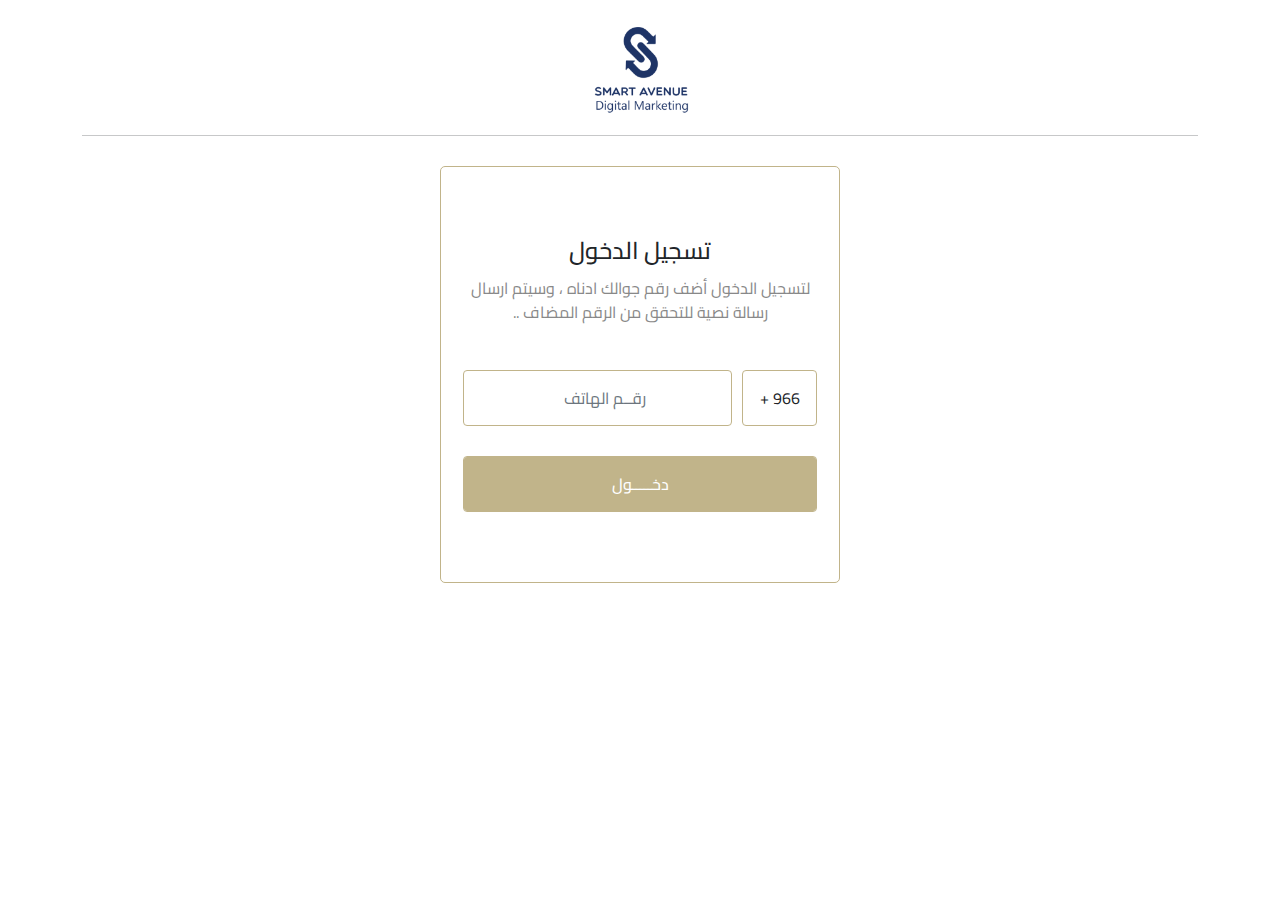
<file: signin.html>
<!DOCTYPE html>
<html lang="ar" dir="rtl">
  <head>
  <!-- META TAGS  -->
  <meta charset="UTF-8">
  <meta name="description" content="شركة سمارت ايفينيو في السعودية هي شركة متخصصة في تقديم خدمات التسويق والإعلان عبر الوسائط الرقمية والمنصات الإلكترونية. تهدف هذه الشركات إلى تعزيز حضور العلامة التجارية للشركات وزيادة وعي الجمهور المستهدف بمنتجاتها أو خدماتها عبر الإنترنت و انشاء المواقع الالكترونيه والتطبيقات">
  <meta name="keywords" content="HTML, CSS, JavaScript">
  <meta name="author" content="Ahmed Saber">
  <meta name="viewport" content="width=device-width, initial-scale=1.0">
  <!-- Google FONTS El Messiri FONT -->
  <link rel="preconnect" href="https://fonts.googleapis.com">
    <link rel="preconnect" href="https://fonts.gstatic.com" crossorigin>
    <link href="https://fonts.googleapis.com/css2?family=Cairo:wght@700;800&family=El+Messiri:wght@400;500;600;700&family=Kablammo&family=Lilita+One&family=Tajawal:wght@200;300;400;500;700;800;900&display=swap" rel="stylesheet">
  <!-- FAVE ICON -->
  <link rel="apple-touch-icon" sizes="180x180" href="images/favicon_io/apple-touch-icon.png">
  <link rel="icon" type="image/png" sizes="32x32" href="images/favicon_io/favicon-32x32.png">
  <link rel="icon" type="image/png" sizes="16x16" href="images/favicon_io/favicon-16x16.png">
  <link rel="manifest" href="images/favicon_io/site.webmanifest">
  <!-- CSS FILES  -->
  <link rel="stylesheet" href="css/bootstrap.min.css">
  <link rel="stylesheet" href="css/fontawesome.min.css">
  <link rel="stylesheet" href="css/all.min.css">
  <link rel="stylesheet" href="css/owl.carousel.min.css">
  <link rel="stylesheet" href="css/owl.theme.default.min.css">
  <link rel="stylesheet" href="css/normalize.css">
  <link rel="stylesheet" href="css/slick.css">
  <link rel="stylesheet" href="css/slick-theme.css">
  <link rel="stylesheet" href="scss/style.css">
      <!-- TITTLE  -->
    <title>Smart Avenue | تسجيل الدخول  </title>
</head>
<body>
    <div class="header-login text-center">
      <div class="container">
        <a href="index.html">
          <img src="images/logo/logo.png" alt="">
        </a>
        <hr>
      </div>
    </div>

    <div class="login ">
     <div class="container">
      <h4 class="text-center">تسجيل الدخول </h4>
      <p class="text-center">لتسجيل الدخول أضف رقم جوالك ادناه ، وسيتم ارسال رسالة نصية للتحقق من الرقم المضاف ..</p>
      <div class="entry-feild text-center">
        <form action="">
          <select  class=" form-control text-center">
            <option selected >966 +</option>
            <option >971 +</option>
            <option >965 +</option>
            <option >968 +</option>
            <option >973 +</option>
            <option >974 +</option>
            <option >962 +</option>
            <option >20  +</option>
           </select>

        </form>
        <input class=" form-control text-center"  type="number" placeholder="رقــم الهاتف" required>
      </div>
     
      <input class=" form-control text-center enter" type="button" value="دخـــــول">
     </div>
     
    </div>

   

 
<!-- SCRIPT FILES  -->
<script src="js/all.min.js"></script>
<script src="js/bootstrap.bundle.min.js"></script>
<script src="js/bootstrap.min.js"></script>
<script src="js/fontawesome.min.js"></script>
<script src="js/html5shiv.js"></script>
<script src="js/jquery-1.11.1.min.js"></script>
<script src="js/owl.carousel.min.js"></script>
<script src="js/popper.js"></script>
<script src="js/slick.min.js"></script>
<script src="js/scripts.js"></script>
</body>
</html>
</file>
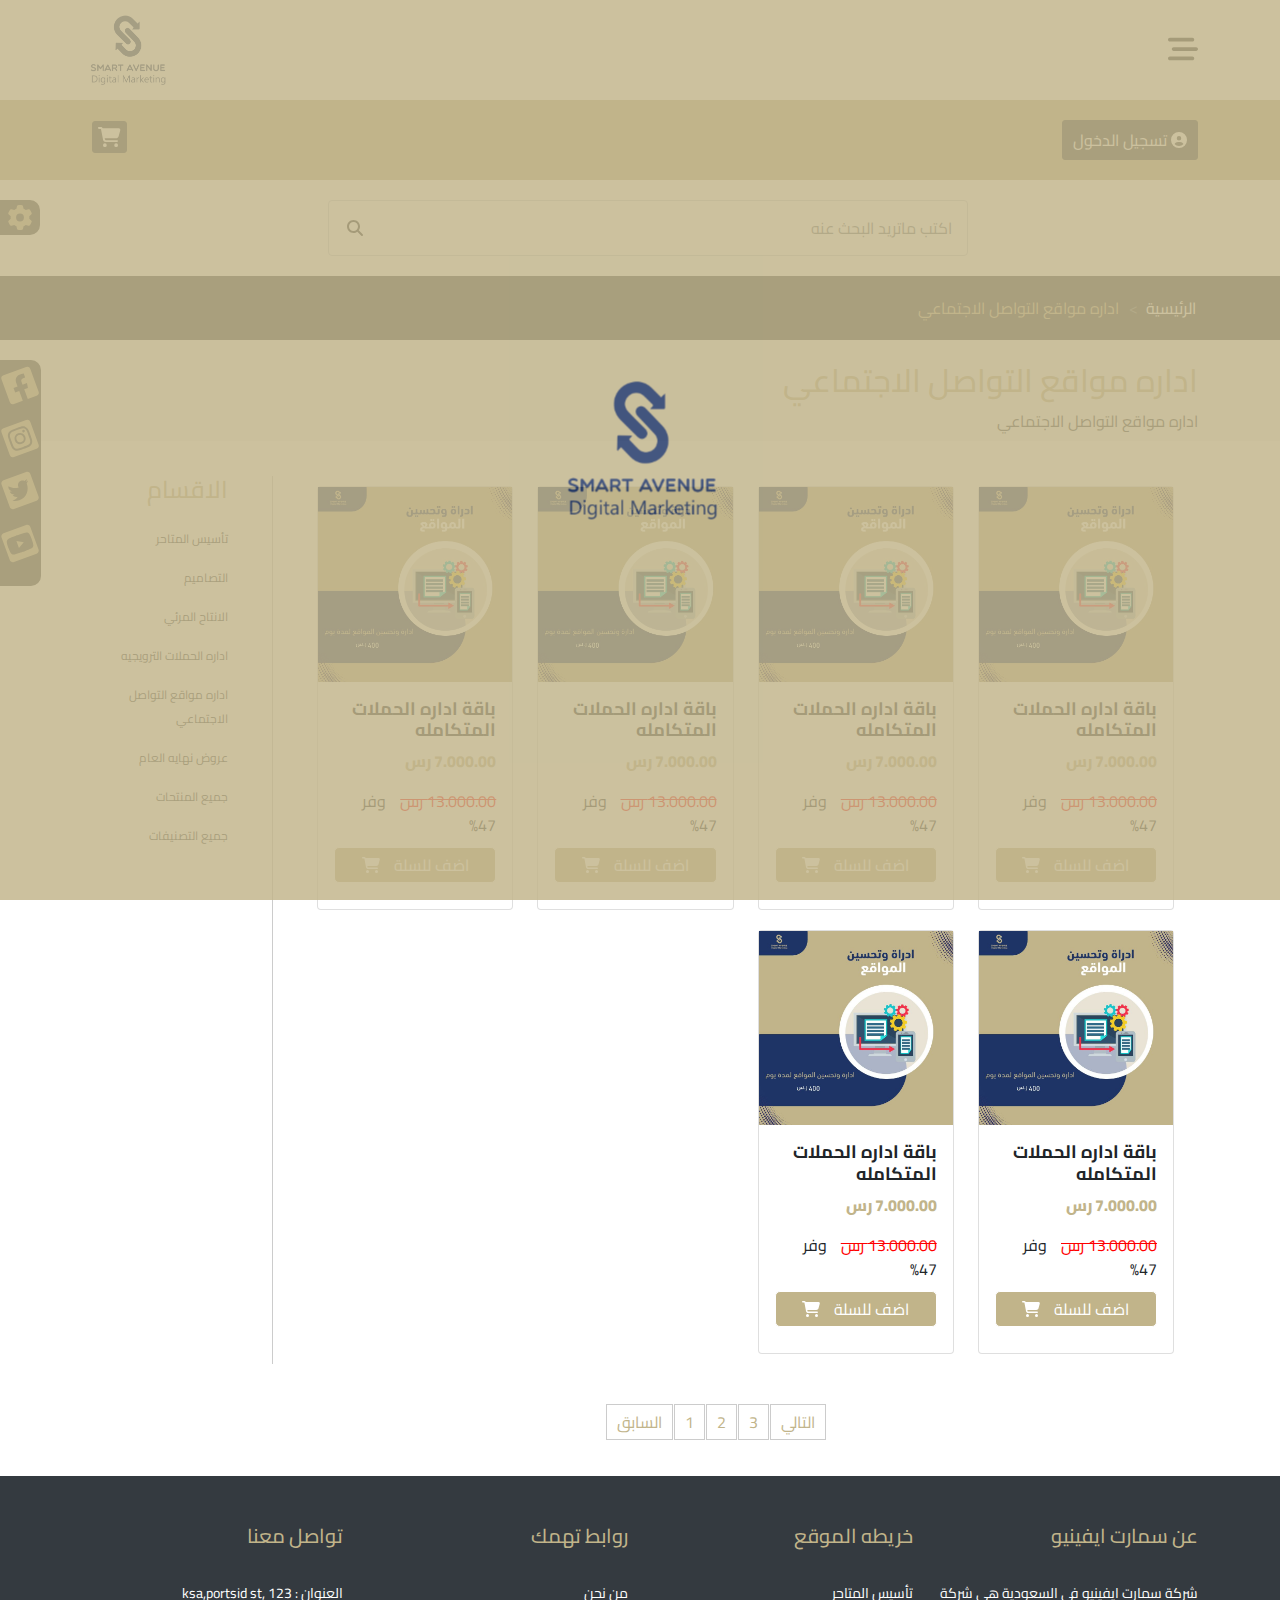
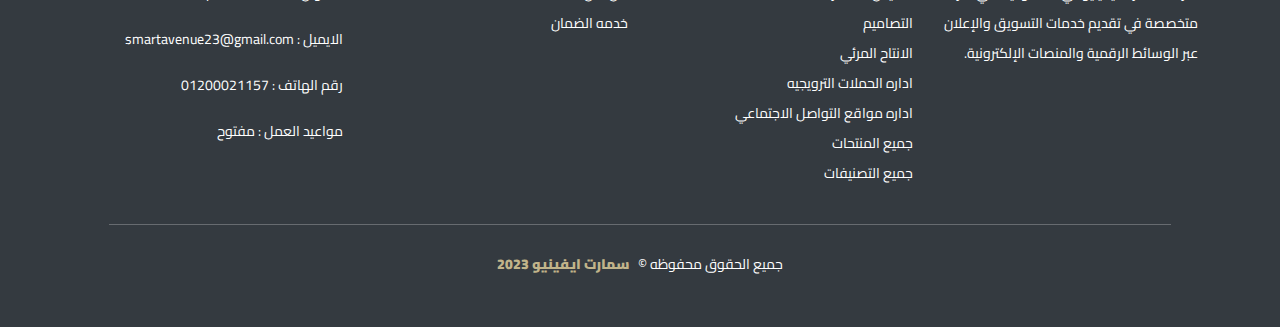
<file: social-media.html>
<!DOCTYPE html>
<html lang="ar">
  <head>
    <!-- META TAGS  -->
    <meta charset="UTF-8">
    <meta name="description" content="شركة سمارت ايفينيو في السعودية هي شركة متخصصة في تقديم خدمات التسويق والإعلان عبر الوسائط الرقمية والمنصات الإلكترونية. تهدف هذه الشركات إلى تعزيز حضور العلامة التجارية للشركات وزيادة وعي الجمهور المستهدف بمنتجاتها أو خدماتها عبر الإنترنت و انشاء المواقع الالكترونيه والتطبيقات">
    <meta name="keywords" content="HTML, CSS, JavaScript">
    <meta name="author" content="Ahmed Saber">
    <meta name="viewport" content="width=device-width, initial-scale=1.0">
    <!-- Google FONTS El Messiri FONT -->
    <link rel="preconnect" href="https://fonts.googleapis.com">
    <link rel="preconnect" href="https://fonts.gstatic.com" crossorigin>
    <link href="https://fonts.googleapis.com/css2?family=Cairo:wght@700;800&family=El+Messiri:wght@400;500;600;700&family=Kablammo&family=Lilita+One&family=Tajawal:wght@200;300;400;500;700;800;900&display=swap" rel="stylesheet">
    <!-- FAVE ICON -->
    <link rel="apple-touch-icon" sizes="180x180" href="images/favicon_io/apple-touch-icon.png">
    <link rel="icon" type="image/png" sizes="32x32" href="images/favicon_io/favicon-32x32.png">
    <link rel="icon" type="image/png" sizes="16x16" href="images/favicon_io/favicon-16x16.png">
    <link rel="manifest" href="images/favicon_io/site.webmanifest">
    <!-- CSS FILES  -->
    <link rel="stylesheet" href="css/bootstrap.min.css">
    <link rel="stylesheet" href="css/fontawesome.min.css">
    <link rel="stylesheet" href="css/all.min.css">
    <link rel="stylesheet" href="css/owl.carousel.min.css">
    <link rel="stylesheet" href="css/owl.theme.default.min.css">
    <link rel="stylesheet" href="css/normalize.css">
    <link rel="stylesheet" href="css/slick.css">
    <link rel="stylesheet" href="css/slick-theme.css">
    <link rel="stylesheet" href="scss/style.css">
    <!-- TITTLE  -->
    <title> Smart Avenue | الرئيسية  </title>
    <style>
    </style>
  </head>
  <body>
    <div class="loading">
      <div class="container">
        <div class="content-load">
          <img src="images/logo/logo.png" alt="loading-logo">
        </div>
      </div>
    </div>
    <div class="fixed-menu">
      <div class="gear">
        <i class="fa-solid fa-gear"></i>
      </div>
      <div class="content-fixed-menu">
        <h3>اختر لغة الموقع </h3>
        <select class="form-control " >
          <option selected>اختر اللغة</option>
          <option value="1">العربية</option>
          <option value="2">الانجليزية</option>
        </select>
      </div>
    </div>
    <div class="header">
      <div class="container">
        <div class="main-header">
          <div class="bars-icon">
            <i class="fa-solid fa-bars-staggered"></i>
          </div>
          <div class="logo text-start">
            <a href="index.html">
            <img class="text-end"  src="images/logo/logo.png" alt="logo">   
            </a>
          </div>
        </div>
      </div>
    </div>
    <div class="menu">
      <div class="close">
        <i class="fa-solid fa-xmark"></i>
      </div>
      <ul class="list-unstyled">
        <li>
          <a  href="Establishment of stores.html">تأسيس المتاجر </a>
        </li>
        <li>
          <a  href="designs.html">التصاميم </a>
        </li>
        <li>
          <a  href="visual production.html">الانتاح المرئي </a>
        </li>
        <li>
          <a  href="campaigns.html">اداره الحملات الترويجيه </a>
        </li>
        <li>
          <a  href="social-media.html">اداره مواقع التواصل الاجتماعي </a>
        </li>
        <li>
          <a  href="offers.html">   عروض نهايه العام  </a>
        </li>
        <li>
          <a  href="products.html">جميع المنتجات </a>
        </li>
        <li>
          <a  href="categories.html">جميع التصنيفات </a>
        </li>
      </ul>
    </div>
    <!-- START UPPER slider -->
    <div class="upper-slider">
      <div class="container">
        <div class="login-signin">
          <a href="signin.html">
          <button class="sign-in-btn"> <i class="fa-solid fa-circle-user"></i> تسجيل الدخول  </button>
          </a>
        </div>
        <div class="icons">
          <i class="fa-solid fa-cart-shopping "></i>
        </div>
      </div>
    </div>
    <div class="search-box ">
      <input class="form-control" type="search" name="search" id="searchpopup" placeholder="اكتب ماتريد البحث عنه">
      <i class="fa-solid fa-magnifying-glass inner-serach-icon"></i>
    </div>
    <!-- END UPPER HEADER -->
    <div class="navigator">
      <nav style="--bs-breadcrumb-divider: '>';" aria-label="breadcrumb">
        <ol class="breadcrumb">
          <div class="container">
            <li class="breadcrumb-item"><a href="index.html">الرئيسية</a></li>
            <li class="breadcrumb-item active" aria-current="page"> اداره مواقع التواصل الاجتماعي </li>
          </div>
        </ol>
      </nav>
    </div>
    <div class="title-page">
      <div class="container">
        <div class="ban">
          <h1>اداره مواقع التواصل الاجتماعي </h1>
          <span>   اداره مواقع التواصل الاجتماعي </span>
        </div>
      </div>
    </div>
    <div class="content">
      <div class="container">
        <div class="row">
          <div class="col-md-10 col-sm-12">
            <div class="designs">
              <div class="container">
                <div class="row">
                  <div class="col-md-3">
                    <div class="card" >
                      <img src="images/services1/tech/ser2.jpeg" alt="">
                      <div class="card-body">
                        <h5 class="card-title"> باقة اداره الحملات المتكامله</h5>
                        <p class="price">7.000.00 رس</p>
                        <span class="discount">13.000.00 رس</span>  <span class="tawfeer">وفر 47%</span>
                        <a href="#" class="add-to-card  text-center">اضف للسلة <i class="fa-solid fa-cart-shopping"></i></a>
                      </div>
                    </div>
                  </div>
                  <div class="col-md-3">
                    <div class="card" >
                      <img src="images/services1/tech/ser2.jpeg" alt="">
                      <div class="card-body">
                        <h5 class="card-title"> باقة اداره الحملات المتكامله</h5>
                        <p class="price">7.000.00 رس</p>
                        <span class="discount">13.000.00 رس</span>  <span class="tawfeer">وفر 47%</span>
                        <a href="#" class="add-to-card  text-center">اضف للسلة <i class="fa-solid fa-cart-shopping"></i></a>
                      </div>
                    </div>
                  </div>
                  <div class="col-md-3">
                    <div class="card" >
                      <img src="images/services1/tech/ser2.jpeg" alt="">
                      <div class="card-body">
                        <h5 class="card-title"> باقة اداره الحملات المتكامله</h5>
                        <p class="price">7.000.00 رس</p>
                        <span class="discount">13.000.00 رس</span>  <span class="tawfeer">وفر 47%</span>
                        <a href="#" class="add-to-card  text-center">اضف للسلة <i class="fa-solid fa-cart-shopping"></i></a>
                      </div>
                    </div>
                  </div>
                  <div class="col-md-3">
                    <div class="card" >
                      <img src="images/services1/tech/ser2.jpeg" alt="">
                      <div class="card-body">
                        <h5 class="card-title"> باقة اداره الحملات المتكامله</h5>
                        <p class="price">7.000.00 رس</p>
                        <span class="discount">13.000.00 رس</span>  <span class="tawfeer">وفر 47%</span>
                        <a href="#" class="add-to-card  text-center">اضف للسلة <i class="fa-solid fa-cart-shopping"></i></a>
                      </div>
                    </div>
                  </div>
                  <div class="col-md-3">
                    <div class="card" >
                      <img src="images/services1/tech/ser2.jpeg" alt="">
                      <div class="card-body">
                        <h5 class="card-title"> باقة اداره الحملات المتكامله</h5>
                        <p class="price">7.000.00 رس</p>
                        <span class="discount">13.000.00 رس</span>  <span class="tawfeer">وفر 47%</span>
                        <a href="#" class="add-to-card  text-center">اضف للسلة <i class="fa-solid fa-cart-shopping"></i></a>
                      </div>
                    </div>
                  </div>
                  <div class="col-md-3">
                    <div class="card" >
                      <img src="images/services1/tech/ser2.jpeg" alt="">
                      <div class="card-body">
                        <h5 class="card-title"> باقة اداره الحملات المتكامله</h5>
                        <p class="price">7.000.00 رس</p>
                        <span class="discount">13.000.00 رس</span>  <span class="tawfeer">وفر 47%</span>
                        <a href="#" class="add-to-card  text-center">اضف للسلة <i class="fa-solid fa-cart-shopping"></i></a>
                      </div>
                    </div>
                  </div>
                </div>
              </div>
            </div>
            <div class="pagination-pages" >
              <ul class=" list-unstyled">
                <li >
                  <span >السابق</span>
                </li>
                <li ><a>1</a></li>
                <li >
                  <a >2</a>
                </li>
                <li ><a>3</a></li>
                <li >
                  <span >التالي</span>
                </li>
              </ul>
            </div>
          </div>
          <div class="col-md-2 col-sm-12">
            <div class="cat-menu">
              <h4>الاقسام</h4>
              <ul class="list-unstyled">
                <li>
                  <a  href="#">تأسيس المتاحر </a>
                </li>
                <li>
                  <a  href="#">التصاميم </a>
                </li>
                <li>
                  <a  href="#">الانتاح المرئي </a>
                </li>
                <li>
                  <a  href="#">اداره الحملات الترويجيه </a>
                </li>
                <li>
                  <a  href="#">اداره مواقع التواصل الاجتماعي </a>
                </li>
                <li>
                  <a  href="#">   عروض نهايه العام  </a>
                </li>
                <li>
                  <a  href="#">جميع المنتحات </a>
                </li>
                <li>
                  <a  href="#">جميع التصنيفات </a>
                </li>
              </ul>
            </div>
          </div>
        </div>
      </div>
    </div>
    <!-- START FOOTER  -->
    <div class="footer pt-5 pb-5">
      <div class="container">
        <div class="row">
          <div class="col-md-3">
            <h5> عن سمارت ايفينيو</h5>
            شركة سمارت ايفينيو في السعودية هي شركة متخصصة في تقديم خدمات التسويق والإعلان عبر الوسائط الرقمية والمنصات الإلكترونية.        
          </div>
          <div class="col-md-3">
            <h5> خريطه الموقع  </h5>
            <ul class="list-unstyled">
              <li>
                <a  href="#">تأسيس المتاحر </a>
              </li>
              <li>
                <a  href="#">التصاميم </a>
              </li>
              <li>
                <a  href="#">الانتاح المرئي </a>
              </li>
              <li>
                <a  href="#">اداره الحملات الترويجيه </a>
              </li>
              <li>
                <a  href="#">اداره مواقع التواصل الاجتماعي </a>
              </li>
              <li>
                <a  href="#">جميع المنتحات </a>
              </li>
              <li>
                <a  href="#">جميع التصنيفات </a>
              </li>
            </ul>
          </div>
          <div class="col-md-3">
            <h5>  روابط تهمك  </h5>
            <ul class="list-unstyled">
              <li> من نحن </li>
              <li>خدمه الضمان </li>
            </ul>
          </div>
          <div class="col-md-3">
            <h5>   تواصل معنا  </h5>
            <address> 
              العنوان : ksa,portsid st, 123 
            </address>
            <p> الايميل : smartavenue23@gmail.com </p>
            <p>رقم الهاتف  : 01200021157</p>
            <p> مواعيد العمل  : مفتوح </p>
          </div>
        </div>
      </div>
      <hr>
      <div class="copyright text-center pt-1">
        <div class="container">
          <span>
          جميع الحقوق محفوظه &copy; <span> سمارت ايفينيو 2023 </span>
          </span>
        </div>
      </div>
    </div>
    <!-- END FOOTER  -->
    <div class="social-contact">
      <ul class="list-unstyled">
        <li>
          <a href="#">
          <i class="fa-brands fa-square-facebook"></i>
          </a>
        </li>
        <li>
          <a href="#">
          <i class="fa-brands fa-square-instagram"></i>
          </a>
        </li>
        <li>
          <a href="#">
          <i class="fa-brands fa-square-twitter"></i>
          </a>
        </li>
        <li>
          <a href="#">
          <i class="fa-brands fa-square-youtube"></i>
          </a>
        </li>
      </ul>
    </div>
    <div class="scroll-top">
      <a href="#">
      <i class="fa-solid fa-chevron-up"></i>
      </a>
    </div>
    <!-- SCRIPT FILES  -->
    <script src="js/all.min.js"></script>
    <script src="js/bootstrap.bundle.min.js"></script>
    <script src="js/bootstrap.min.js"></script>
    <script src="js/fontawesome.min.js"></script>
    <script src="js/html5shiv.js"></script>
    <script src="js/jquery-1.11.1.min.js"></script>
    <script src="js/owl.carousel.min.js"></script>
    <script src="js/popper.js"></script>
    <script src="js/slick.min.js"></script>
    <script src="js/scripts.js"></script>
  </body>
</html>
</file>
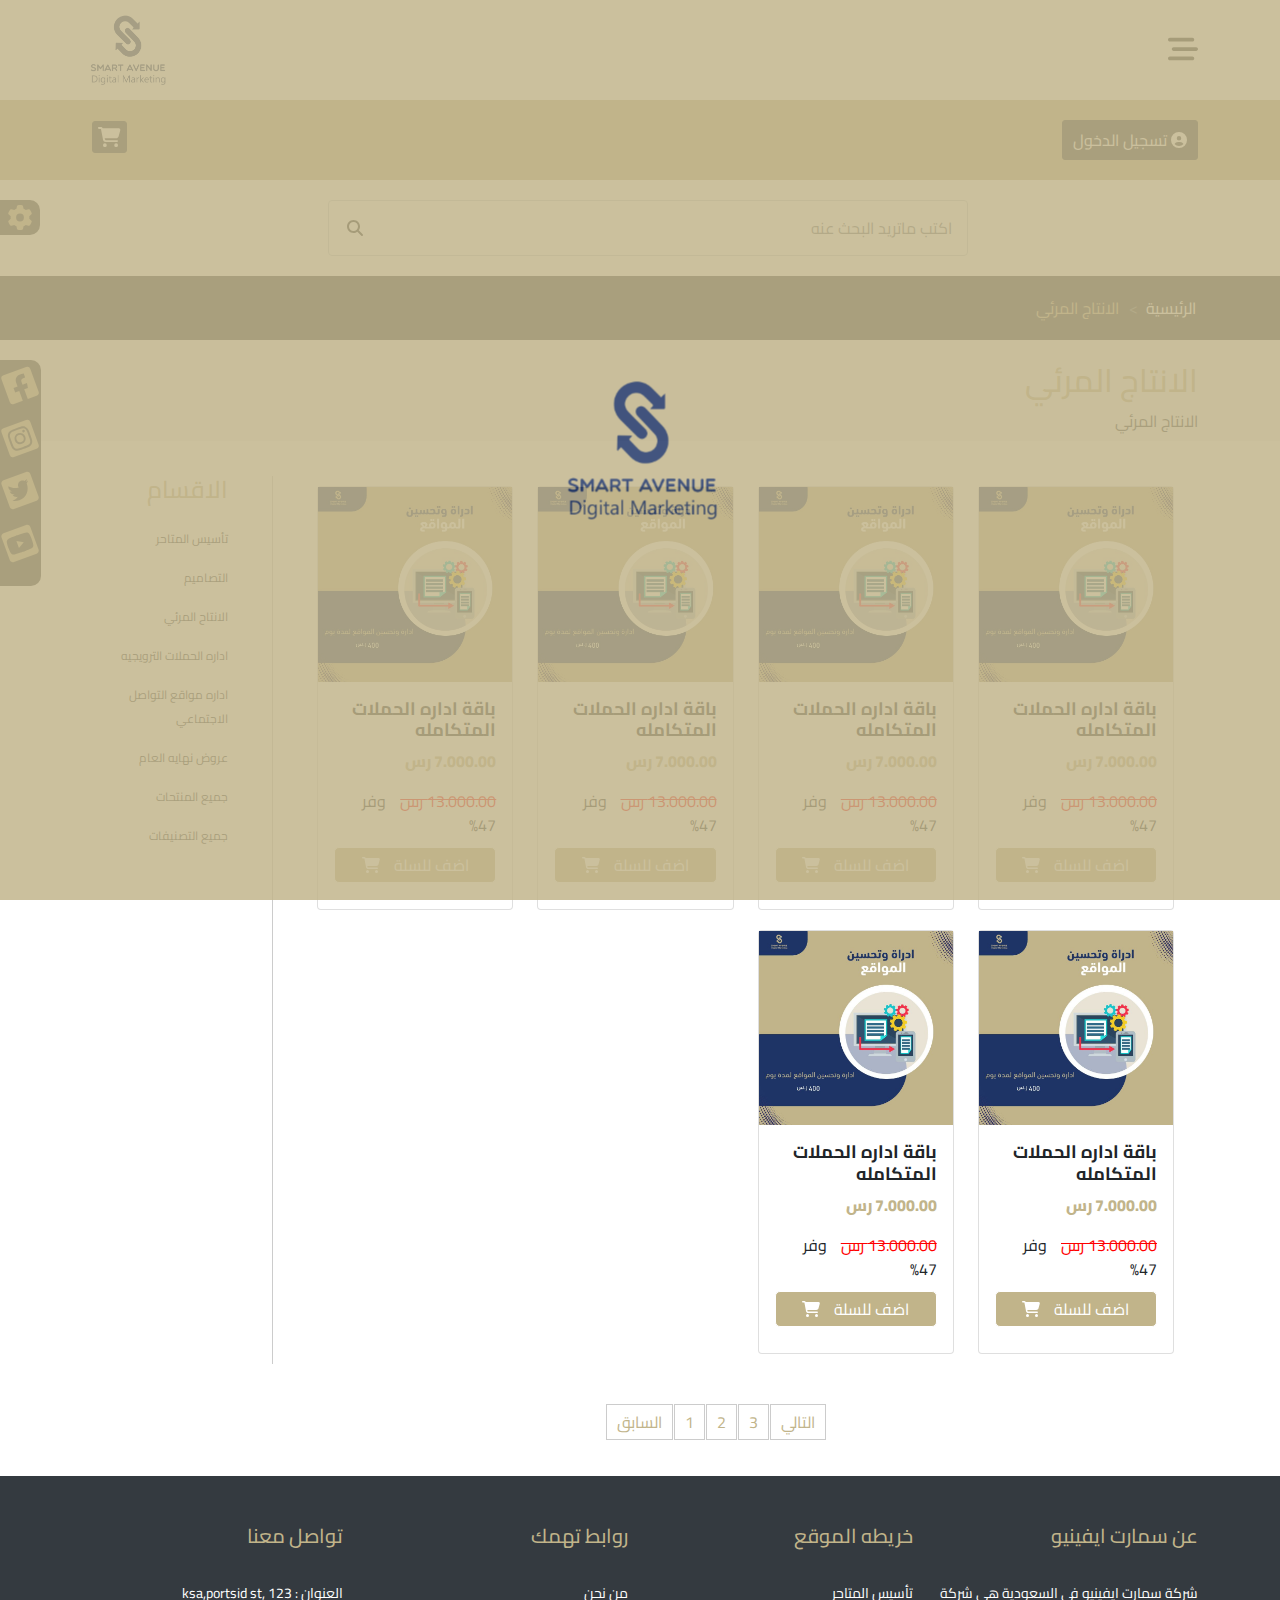
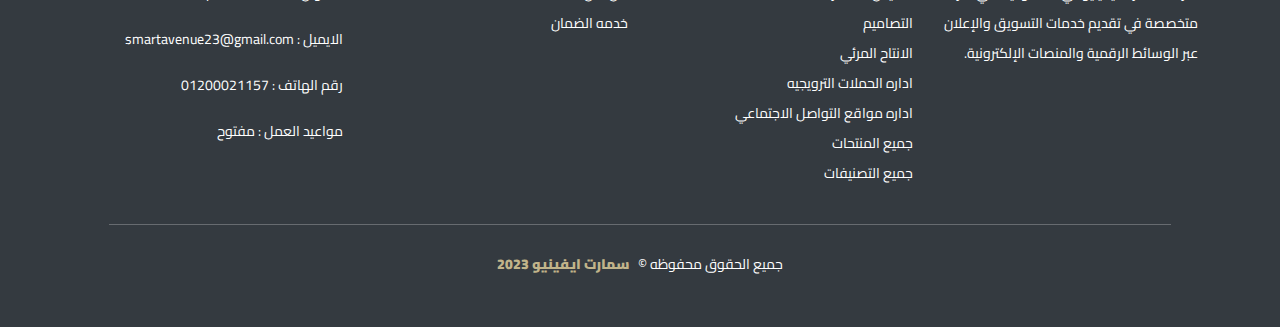
<file: visual production.html>
<!DOCTYPE html>
<html lang="ar">
  <head>
    <!-- META TAGS  -->
    <meta charset="UTF-8">
    <meta name="description" content="شركة سمارت ايفينيو في السعودية هي شركة متخصصة في تقديم خدمات التسويق والإعلان عبر الوسائط الرقمية والمنصات الإلكترونية. تهدف هذه الشركات إلى تعزيز حضور العلامة التجارية للشركات وزيادة وعي الجمهور المستهدف بمنتجاتها أو خدماتها عبر الإنترنت و انشاء المواقع الالكترونيه والتطبيقات">
    <meta name="keywords" content="HTML, CSS, JavaScript">
    <meta name="author" content="Ahmed Saber">
    <meta name="viewport" content="width=device-width, initial-scale=1.0">
    <!-- Google FONTS El Messiri FONT -->
    <link rel="preconnect" href="https://fonts.googleapis.com">
    <link rel="preconnect" href="https://fonts.gstatic.com" crossorigin>
    <link href="https://fonts.googleapis.com/css2?family=Cairo:wght@700;800&family=El+Messiri:wght@400;500;600;700&family=Kablammo&family=Lilita+One&family=Tajawal:wght@200;300;400;500;700;800;900&display=swap" rel="stylesheet">
    <!-- FAVE ICON -->
    <link rel="apple-touch-icon" sizes="180x180" href="images/favicon_io/apple-touch-icon.png">
    <link rel="icon" type="image/png" sizes="32x32" href="images/favicon_io/favicon-32x32.png">
    <link rel="icon" type="image/png" sizes="16x16" href="images/favicon_io/favicon-16x16.png">
    <link rel="manifest" href="images/favicon_io/site.webmanifest">
    <!-- CSS FILES  -->
    <link rel="stylesheet" href="css/bootstrap.min.css">
    <link rel="stylesheet" href="css/fontawesome.min.css">
    <link rel="stylesheet" href="css/all.min.css">
    <link rel="stylesheet" href="css/owl.carousel.min.css">
    <link rel="stylesheet" href="css/owl.theme.default.min.css">
    <link rel="stylesheet" href="css/normalize.css">
    <link rel="stylesheet" href="css/slick.css">
    <link rel="stylesheet" href="css/slick-theme.css">
    <link rel="stylesheet" href="scss/style.css">
    <!-- TITTLE  -->
    <title> Smart Avenue | الانتاج المرئي   </title>
    <style>
    </style>
  </head>
  <body>
    <div class="loading">
      <div class="container">
        <div class="content-load">
          <img src="images/logo/logo.png" alt="loading-logo">
        </div>
      </div>
    </div>
    <div class="fixed-menu">
      <div class="gear">
        <i class="fa-solid fa-gear"></i>
      </div>
      <div class="content-fixed-menu">
        <h3>اختر لغة الموقع </h3>
        <select class="form-control " >
          <option selected>اختر اللغة</option>
          <option value="1">العربية</option>
          <option value="2">الانجليزية</option>
        </select>
      </div>
    </div>
    <div class="header">
      <div class="container">
        <div class="main-header">
          <div class="bars-icon">
            <i class="fa-solid fa-bars-staggered"></i>
          </div>
          <div class="logo text-start">
            <a href="index.html">
            <img class="text-end"  src="images/logo/logo.png" alt="logo">   
            </a>
          </div>
        </div>
      </div>
    </div>
    <div class="menu">
      <div class="close">
        <i class="fa-solid fa-xmark"></i>
      </div>
      <ul class="list-unstyled">
        <li>
          <a  href="Establishment of stores.html">تأسيس المتاجر </a>
        </li>
        <li>
          <a  href="designs.html">التصاميم </a>
        </li>
        <li>
          <a  href="visual production.html">الانتاح المرئي </a>
        </li>
        <li>
          <a  href="campaigns.html">اداره الحملات الترويجيه </a>
        </li>
        <li>
          <a  href="social-media.html">اداره مواقع التواصل الاجتماعي </a>
        </li>
        <li>
          <a  href="offers.html">   عروض نهايه العام  </a>
        </li>
        <li>
          <a  href="products.html">جميع المنتجات </a>
        </li>
        <li>
          <a  href="categories.html">جميع التصنيفات </a>
        </li>
      </ul>
    </div>
    <!-- START UPPER slider -->
    <div class="upper-slider">
      <div class="container">
        <div class="login-signin">
          <a href="signin.html">
          <button class="sign-in-btn"> <i class="fa-solid fa-circle-user"></i> تسجيل الدخول  </button>
          </a>
        </div>
        <div class="icons">
          <i class="fa-solid fa-cart-shopping "></i>
        </div>
      </div>
    </div>
    <div class="search-box ">
      <input class="form-control" type="search" name="search" id="searchpopup" placeholder="اكتب ماتريد البحث عنه">
      <i class="fa-solid fa-magnifying-glass inner-serach-icon"></i>
    </div>
    <!-- END UPPER HEADER -->
    <div class="navigator">
      <nav style="--bs-breadcrumb-divider: '>';" aria-label="breadcrumb">
        <ol class="breadcrumb">
          <div class="container">
            <li class="breadcrumb-item"><a href="index.html">الرئيسية</a></li>
            <li class="breadcrumb-item active" aria-current="page">الانتاج المرئي</li>
          </div>
        </ol>
      </nav>
    </div>
    <div class="title-page">
      <div class="container">
        <div class="ban">
          <h1>الانتاج المرئي</h1>
          <span>الانتاج المرئي </span>
        </div>
      </div>
    </div>
    <div class="content">
      <div class="container">
        <div class="row">
          <div class="col-md-10 col-sm-12">
            <div class="designs">
              <div class="container">
                <div class="row">
                  <div class="col-md-3">
                    <div class="card" >
                      <img src="images/services1/tech/ser2.jpeg" alt="">
                      <div class="card-body">
                        <h5 class="card-title"> باقة اداره الحملات المتكامله</h5>
                        <p class="price">7.000.00 رس</p>
                        <span class="discount">13.000.00 رس</span>  <span class="tawfeer">وفر 47%</span>
                        <a href="#" class="add-to-card  text-center">اضف للسلة <i class="fa-solid fa-cart-shopping"></i></a>
                      </div>
                    </div>
                  </div>
                  <div class="col-md-3">
                    <div class="card" >
                      <img src="images/services1/tech/ser2.jpeg" alt="">
                      <div class="card-body">
                        <h5 class="card-title"> باقة اداره الحملات المتكامله</h5>
                        <p class="price">7.000.00 رس</p>
                        <span class="discount">13.000.00 رس</span>  <span class="tawfeer">وفر 47%</span>
                        <a href="#" class="add-to-card  text-center">اضف للسلة <i class="fa-solid fa-cart-shopping"></i></a>
                      </div>
                    </div>
                  </div>
                  <div class="col-md-3">
                    <div class="card" >
                      <img src="images/services1/tech/ser2.jpeg" alt="">
                      <div class="card-body">
                        <h5 class="card-title"> باقة اداره الحملات المتكامله</h5>
                        <p class="price">7.000.00 رس</p>
                        <span class="discount">13.000.00 رس</span>  <span class="tawfeer">وفر 47%</span>
                        <a href="#" class="add-to-card  text-center">اضف للسلة <i class="fa-solid fa-cart-shopping"></i></a>
                      </div>
                    </div>
                  </div>
                  <div class="col-md-3">
                    <div class="card" >
                      <img src="images/services1/tech/ser2.jpeg" alt="">
                      <div class="card-body">
                        <h5 class="card-title"> باقة اداره الحملات المتكامله</h5>
                        <p class="price">7.000.00 رس</p>
                        <span class="discount">13.000.00 رس</span>  <span class="tawfeer">وفر 47%</span>
                        <a href="#" class="add-to-card  text-center">اضف للسلة <i class="fa-solid fa-cart-shopping"></i></a>
                      </div>
                    </div>
                  </div>
                  <div class="col-md-3">
                    <div class="card" >
                      <img src="images/services1/tech/ser2.jpeg" alt="">
                      <div class="card-body">
                        <h5 class="card-title"> باقة اداره الحملات المتكامله</h5>
                        <p class="price">7.000.00 رس</p>
                        <span class="discount">13.000.00 رس</span>  <span class="tawfeer">وفر 47%</span>
                        <a href="#" class="add-to-card  text-center">اضف للسلة <i class="fa-solid fa-cart-shopping"></i></a>
                      </div>
                    </div>
                  </div>
                  <div class="col-md-3">
                    <div class="card" >
                      <img src="images/services1/tech/ser2.jpeg" alt="">
                      <div class="card-body">
                        <h5 class="card-title"> باقة اداره الحملات المتكامله</h5>
                        <p class="price">7.000.00 رس</p>
                        <span class="discount">13.000.00 رس</span>  <span class="tawfeer">وفر 47%</span>
                        <a href="#" class="add-to-card  text-center">اضف للسلة <i class="fa-solid fa-cart-shopping"></i></a>
                      </div>
                    </div>
                  </div>
                </div>
              </div>
            </div>
            <div class="pagination-pages" >
              <ul class=" list-unstyled">
                <li >
                  <span >السابق</span>
                </li>
                <li ><a>1</a></li>
                <li >
                  <a >2</a>
                </li>
                <li ><a>3</a></li>
                <li >
                  <span >التالي</span>
                </li>
              </ul>
            </div>
          </div>
          <div class="col-md-2 col-sm-12">
            <div class="cat-menu">
              <h4>الاقسام</h4>
              <ul class="list-unstyled">
                <li>
                  <a  href="#">تأسيس المتاحر </a>
                </li>
                <li>
                  <a  href="#">التصاميم </a>
                </li>
                <li>
                  <a  href="#">الانتاح المرئي </a>
                </li>
                <li>
                  <a  href="#">اداره الحملات الترويجيه </a>
                </li>
                <li>
                  <a  href="#">اداره مواقع التواصل الاجتماعي </a>
                </li>
                <li>
                  <a  href="#">   عروض نهايه العام  </a>
                </li>
                <li>
                  <a  href="#">جميع المنتحات </a>
                </li>
                <li>
                  <a  href="#">جميع التصنيفات </a>
                </li>
              </ul>
            </div>
          </div>
        </div>
      </div>
    </div>
    <!-- START FOOTER  -->
    <div class="footer pt-5 pb-5">
      <div class="container">
        <div class="row">
          <div class="col-md-3">
            <h5> عن سمارت ايفينيو</h5>
            شركة سمارت ايفينيو في السعودية هي شركة متخصصة في تقديم خدمات التسويق والإعلان عبر الوسائط الرقمية والمنصات الإلكترونية.        
          </div>
          <div class="col-md-3">
            <h5> خريطه الموقع  </h5>
            <ul class="list-unstyled">
              <li>
                <a  href="#">تأسيس المتاحر </a>
              </li>
              <li>
                <a  href="#">التصاميم </a>
              </li>
              <li>
                <a  href="#">الانتاح المرئي </a>
              </li>
              <li>
                <a  href="#">اداره الحملات الترويجيه </a>
              </li>
              <li>
                <a  href="#">اداره مواقع التواصل الاجتماعي </a>
              </li>
              <li>
                <a  href="#">جميع المنتحات </a>
              </li>
              <li>
                <a  href="#">جميع التصنيفات </a>
              </li>
            </ul>
          </div>
          <div class="col-md-3">
            <h5>  روابط تهمك  </h5>
            <ul class="list-unstyled">
              <li> من نحن </li>
              <li>خدمه الضمان </li>
            </ul>
          </div>
          <div class="col-md-3">
            <h5>   تواصل معنا  </h5>
            <address> 
              العنوان : ksa,portsid st, 123 
            </address>
            <p> الايميل : smartavenue23@gmail.com </p>
            <p>رقم الهاتف  : 01200021157</p>
            <p> مواعيد العمل  : مفتوح </p>
          </div>
        </div>
      </div>
      <hr>
      <div class="copyright text-center pt-1">
        <div class="container">
          <span>
          جميع الحقوق محفوظه &copy; <span> سمارت ايفينيو 2023 </span>
          </span>
        </div>
      </div>
    </div>
    <!-- END FOOTER  -->
    <div class="social-contact">
      <ul class="list-unstyled">
        <li>
          <a href="#">
          <i class="fa-brands fa-square-facebook"></i>
          </a>
        </li>
        <li>
          <a href="#">
          <i class="fa-brands fa-square-instagram"></i>
          </a>
        </li>
        <li>
          <a href="#">
          <i class="fa-brands fa-square-twitter"></i>
          </a>
        </li>
        <li>
          <a href="#">
          <i class="fa-brands fa-square-youtube"></i>
          </a>
        </li>
      </ul>
    </div>
    <div class="scroll-top">
      <a href="#">
      <i class="fa-solid fa-chevron-up"></i>
      </a>
    </div>
    <!-- SCRIPT FILES  -->
    <script src="js/all.min.js"></script>
    <script src="js/bootstrap.bundle.min.js"></script>
    <script src="js/bootstrap.min.js"></script>
    <script src="js/fontawesome.min.js"></script>
    <script src="js/html5shiv.js"></script>
    <script src="js/jquery-1.11.1.min.js"></script>
    <script src="js/owl.carousel.min.js"></script>
    <script src="js/popper.js"></script>
    <script src="js/slick.min.js"></script>
    <script src="js/scripts.js"></script>
  </body>
</html>
</file>
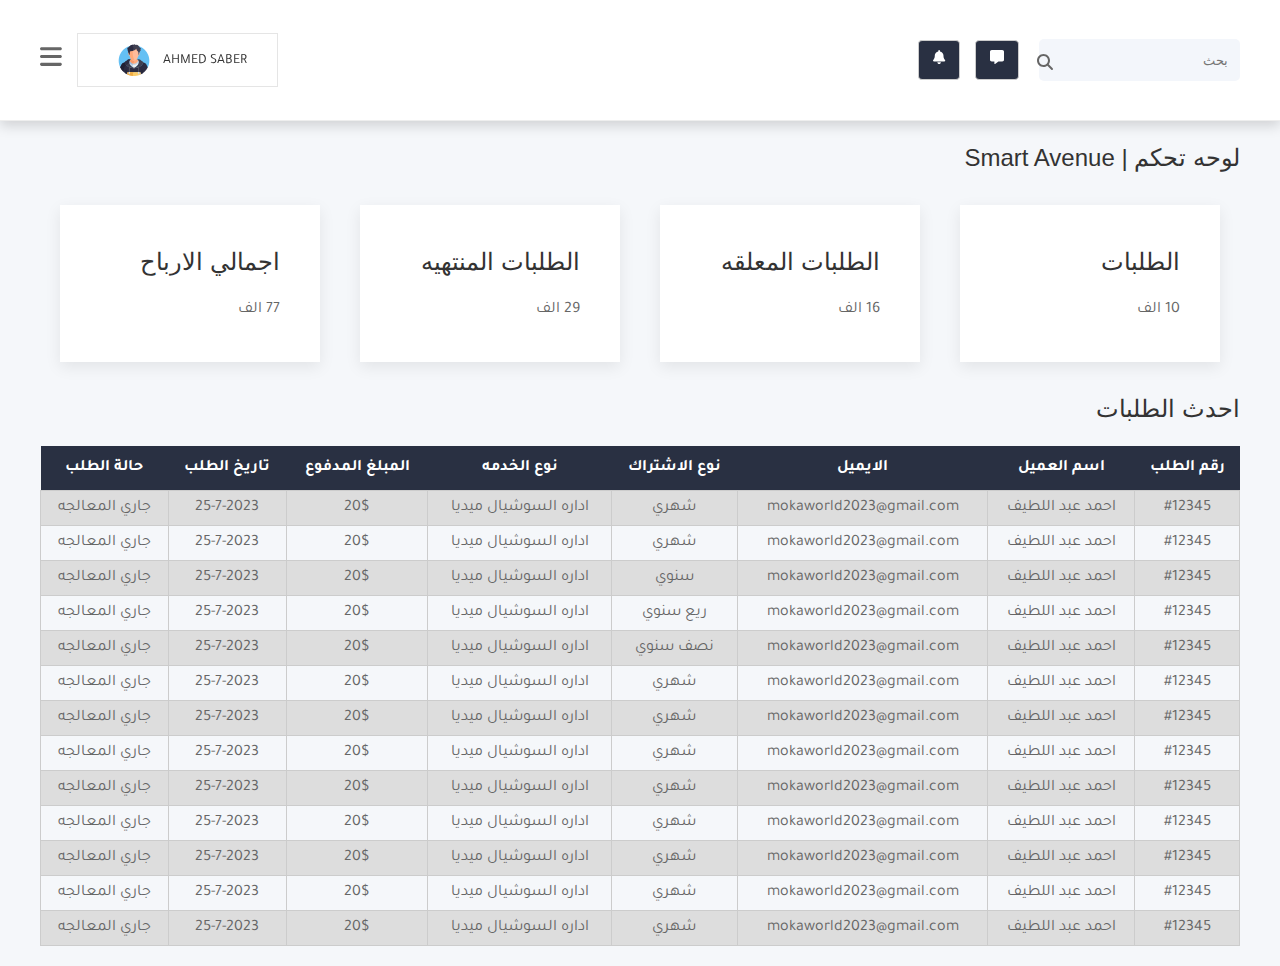
<file: dashboard/dashboard.html>
<!DOCTYPE html>
<html lang="ar">
<head>
    <meta charset="UTF-8">
    <meta name="viewport" content="width=device-width, initial-scale=1.0">
    <link rel="preconnect" href="https://fonts.googleapis.com">
    <link rel="preconnect" href="https://fonts.gstatic.com" crossorigin>
    <link href="https://fonts.googleapis.com/css2?family=Cairo:wght@200;300;400;700;800&family=El+Messiri:wght@400;500;600;700&family=Kablammo&family=Lilita+One&family=Tajawal:wght@200;300;400;500;700;800;900&display=swap" rel="stylesheet">
    <link rel="stylesheet" href="css/fontawesome.min.css">
    <link rel="stylesheet" href="css/uikit-rtl.min.css">
    <link rel="stylesheet" href="scss/dash.css">
    <title> Smart Avenue | لوحه تحكم  </title>
</head>
<body>
    
    <div class="navbar">
        <div class="uk-container container">
        <div class="nav-component">
            <form action="">
                <input class="serch-input" type="search" placeholder="بحث">
                <i class="fa-solid fa-magnifying-glass"></i>
            </form>
            <ul class="tools">
              
                <li>
                    <div class="uk-inline">
                        <button class="uk-button uk-button-default" type="button"><i class="fa-solid fa-message"></i></button>
                        <div uk-dropdown="mode: click">
                            <div class="noti-desc">
                                <div class="desc">
                                    <img src="images/nav/boy.png" alt="">
                                    <p>
                                    اضاف مستخدم 2 منتج الي سله الشراء
                                    
                                    <span>منذ 1 دقيقه</span>
                                    </p>
                                    
                                </div>
                               
                            </div>
                            <div class="noti-desc">
                                <div class="desc">
                                    <img src="images/nav/boy.png" alt="">
                                    <p>
                                    اضاف مستخدم 2 منتج الي سله الشراء
                                    
                                    <span>منذ 1 دقيقه</span>
                                    </p>
                                    
                                </div>
                               
                            </div>
                            <div class="noti-desc">
                                <div class="desc">
                                    <img src="images/nav/boy.png" alt="">
                                    <p>
                                    اضاف مستخدم 2 منتج الي سله الشراء
                                    
                                    <span>منذ 1 دقيقه</span>
                                    </p>
                                    
                                </div>
                               
                            </div>
                            <div class="noti-desc">
                                <div class="desc">
                                    <img src="images/nav/boy.png" alt="">
                                    <p>
                                    اضاف مستخدم 2 منتج الي سله الشراء
                                    
                                    <span>منذ 1 دقيقه</span>
                                    </p>
                                    
                                </div>
                               
                            </div>
                            <div class="show-all-noti">
                                <p>اظهار كل الرسائل</p>
                            </div>
                        </div>
                    </div>
                </li>
                <li>
                    <div class="uk-inline">
                        <button class="uk-button uk-button-default btn-messsage" type="button"> <i class="fa-solid fa-bell"></i></button>
                        <div uk-dropdown="mode: click">
                            <div class="noti-desc">
                                <div class="desc">
                                    <img src="images/nav/boy.png" alt="">
                                    <p>
                                    اضاف مستخدم 2 منتج الي سله الشراء
                                    
                                    <span>منذ 1 دقيقه</span>
                                    </p>
                                    
                                </div>
                               
                            </div>
                            <div class="noti-desc">
                                <div class="desc">
                                    <img src="images/nav/boy.png" alt="">
                                    <p>
                                    اضاف مستخدم 2 منتج الي سله الشراء
                                    
                                    <span>منذ 1 دقيقه</span>
                                    </p>
                                    
                                </div>
                               
                            </div>
                            <div class="noti-desc">
                                <div class="desc">
                                    <img src="images/nav/boy.png" alt="">
                                    <p>
                                    اضاف مستخدم 2 منتج الي سله الشراء
                                    
                                    <span>منذ 1 دقيقه</span>
                                    </p>
                                    
                                </div>
                               
                            </div>
                            <div class="noti-desc">
                                <div class="desc">
                                    <img src="images/nav/boy.png" alt="">
                                    <p>
                                    اضاف مستخدم 2 منتج الي سله الشراء
                                    
                                    <span>منذ 1 دقيقه</span>
                                    </p>
                                    
                                </div>
                               
                            </div>
                            <div class="show-all-noti">
                                <p>اظهار كل الاشعارات</p>
                            </div>
                        </div>
                        
                    </div>
                   
                </li>
            </ul>
            

        </div>
       
         <div class="log-menu">
            <div class="drop-setting">
                <div class="uk-inline">
                    <button class="uk-button uk-button-default" type="button">
                        ahmed saber  <img src="images/nav/boy.png" alt="">
                    </button>
                    <div uk-dropdown>
                        <ul>
                            <li>
                               <a target="_blank" href="../index.html">زياره الموقع</a>
                            </li>
                            <li>الاعدادات</li>
                            <li>تسجيل الخروج</li>
                        </ul>
                    </div>
                </div>
            </div>
            <div class="open-menu">
                <i class="fa-solid fa-bars"></i>
            </div>
           
         </div>
          
        </div>
    
        
    </div>

<div class="menu-bar">
    <div class="close-menu"> 
        <i class="fa-solid fa-xmark"></i>
    </div>
    <h4>  لوحه تحكم  | Smart Avenue</h4> 

    <div class="links">
        <ul uk-accordion="collapsible: false">
            <li>
                <a class="uk-accordion-title" href="#">الصفحات</a>
                <div class="uk-accordion-content">
                    <ul class="list-unstyled">
                        <li> 
                            <a href="home-page.html"> الصفحه الرئيسيه</a>
                        </li>
                        <li>
                            <a  href="Establishment of stores.html">تأسيس المتاجر </a>
                          </li>
                          <li>
                            <a  href="designs.html">التصاميم </a>
                          </li>
                          <li>
                            <a  href="visual production.html">الانتاح المرئي </a>
                          </li>
                          <li>
                            <a  href="campaigns.html">اداره الحملات الترويجيه </a>
                          </li>
                          <li>
                            <a  href="social-media.html">اداره مواقع التواصل الاجتماعي </a>
                          </li>
                          <li>
                            <a  href="offers.html">   عروض نهايه العام  </a>
                          </li>
                          <li>
                            <a  href="products.html">جميع المنتجات </a>
                          </li>
                          <li>
                            <a  href="categories.html">جميع التصنيفات </a>
                          </li>
                       </ul>
                </div>
                
            </li>
            <li>
                <a class="uk-accordion-title" href="#">المستخدمين</a>
                <div class="uk-accordion-content">
                    <ul class="list-unstyled">
                        <li> 
                            <a href="#"> المستخدمين </a>
                        </li>
                       </ul>
                </div>
                
            </li>
            <li>
                <a class="uk-accordion-title" href="#">الطلبات</a>
                <div class="uk-accordion-content">
                    <ul class="list-unstyled">
                        <li> 
                            <a href="#">  الطلبات الوارده </a>
                        </li>
                       </ul>
                </div>
                
            </li>
        </ul>
    </div>

</div>


<div class="content ">
    <div class="dash-title uk-container">
        <h3>
            لوحه تحكم  | Smart Avenue
        </h3>
    </div>
    <div class="stats uk-container">
        <div class="uk-card uk-card-default uk-card-body uk-width-1-2@m">
            <h3 class="uk-card-title">الطلبات </h3>
            <div class="reasult" > 10 الف</div>
        </div>
        <div class="uk-card uk-card-default uk-card-body uk-width-1-2@m">
            <h3 class="uk-card-title">الطلبات المعلقه</h3>
         <div class="reasult" > 16 الف</div>
        </div>
        <div class="uk-card uk-card-default uk-card-body uk-width-1-2@m">
            <h3 class="uk-card-title"> الطلبات المنتهيه</h3>
         <div class="reasult" > 29 الف</div>
        </div>
          <div class="uk-card uk-card-default uk-card-body uk-width-1-2@m">
            <h3 class="uk-card-title">اجمالي الارباح </h3>
         <div class="reasult" >  77 الف </div>
        </div>
    </div>
  <div class="latest-order uk-container ">
    <h3>احدث الطلبات </h3>
    <table>
        <tr>
        
            <th> رقم الطلب </th>
            <th> اسم العميل</th>
            <th>الايميل</th>
            <th> نوع الاشتراك</th>
            <th> نوع الخدمه</th>
            <th> المبلغ المدفوع </th>
            <th>تاريخ الطلب</th>
            <th> حالة الطلب</th>
        </tr>
        <tr>
            <td>#12345</td>
            <td> احمد عبد اللطيف</td>
            <td>mokaworld2023@gmail.com</td>
            <td>شهري</td>
            <td> اداره السوشيال ميديا</td>
            <td>20$</td>
            <td>25-7-2023 </td>
            <td> جاري المعالجه</td>
        </tr>
        <tr>
            <td>#12345</td>
            <td> احمد عبد اللطيف</td>
            <td>mokaworld2023@gmail.com</td>
            <td>شهري</td>
            <td> اداره السوشيال ميديا</td>
            <td>20$</td>
            <td>25-7-2023 </td>
            <td> جاري المعالجه</td>
        </tr>
        <tr>
            <td>#12345</td>
            <td> احمد عبد اللطيف</td>
            <td>mokaworld2023@gmail.com</td>
            <td>سنوي</td>
            <td> اداره السوشيال ميديا</td>
            <td>20$</td>
            <td>25-7-2023 </td>
            <td> جاري المعالجه</td>
        </tr>
        <tr>
            <td>#12345</td>
            <td> احمد عبد اللطيف</td>
            <td>mokaworld2023@gmail.com</td>
            <td>ريع سنوي</td>
            <td> اداره السوشيال ميديا</td>
            <td>20$</td>
            <td>25-7-2023 </td>
            <td> جاري المعالجه</td> 
        </tr>
        <tr>
            <td>#12345</td>
            <td> احمد عبد اللطيف</td>
            <td>mokaworld2023@gmail.com</td>
            <td>نصف سنوي</td>
            <td> اداره السوشيال ميديا</td>
            <td>20$</td>
            <td>25-7-2023 </td>
            <td> جاري المعالجه</td>
        </tr>
        <tr>
            <td>#12345</td>
            <td> احمد عبد اللطيف</td>
            <td>mokaworld2023@gmail.com</td>
            <td>شهري</td>
            <td> اداره السوشيال ميديا</td>
            <td>20$</td>
            <td>25-7-2023 </td>
            <td> جاري المعالجه</td>
        </tr>
        <tr>
            <td>#12345</td>
            <td> احمد عبد اللطيف</td>
            <td>mokaworld2023@gmail.com</td>
            <td>شهري</td>
            <td> اداره السوشيال ميديا</td>
            <td>20$</td>
            <td>25-7-2023 </td>
            <td> جاري المعالجه</td>
        </tr>
        <tr>
            <td>#12345</td>
            <td> احمد عبد اللطيف</td>
            <td>mokaworld2023@gmail.com</td>
            <td>شهري</td>
            <td> اداره السوشيال ميديا</td>
            <td>20$</td>
            <td>25-7-2023 </td>
            <td> جاري المعالجه</td>
        </tr>
        <tr>
            <td>#12345</td>
            <td> احمد عبد اللطيف</td>
            <td>mokaworld2023@gmail.com</td>
            <td>شهري</td>
            <td> اداره السوشيال ميديا</td>
            <td>20$</td>
            <td>25-7-2023 </td>
            <td> جاري المعالجه</td>
        </tr>
        <tr>
            <td>#12345</td>
            <td> احمد عبد اللطيف</td>
            <td>mokaworld2023@gmail.com</td>
            <td>شهري</td>
            <td> اداره السوشيال ميديا</td>
            <td>20$</td>
            <td>25-7-2023 </td>
            <td> جاري المعالجه</td>
        </tr>
        <tr>
            <td>#12345</td>
            <td> احمد عبد اللطيف</td>
            <td>mokaworld2023@gmail.com</td>
            <td>شهري</td>
            <td> اداره السوشيال ميديا</td>
            <td>20$</td>
            <td>25-7-2023 </td>
            <td> جاري المعالجه</td>
        </tr>
        <tr>
            <td>#12345</td>
            <td> احمد عبد اللطيف</td>
            <td>mokaworld2023@gmail.com</td>
            <td>شهري</td>
            <td> اداره السوشيال ميديا</td>
            <td>20$</td>
            <td>25-7-2023 </td>
            <td> جاري المعالجه</td>
        </tr>
        <tr>
            <td>#12345</td>
            <td> احمد عبد اللطيف</td>
            <td>mokaworld2023@gmail.com</td>
            <td>شهري</td>
            <td> اداره السوشيال ميديا</td>
            <td>20$</td>
            <td>25-7-2023 </td>
            <td> جاري المعالجه</td>
        </tr>
  
    </table>
  </div>
   
</div>


<!-- JS FILES -->
<script src="js/jquery-1.11.1.min.js"></script>
<script src="js/uikit.min.js"></script>
<script src="js/uikit-icons.min.js"></script>
<script src="js/all.min.js"></script>
<script src="js/fontawesome.min.js"></script>
<script src="js/apexcharts.min.js"></script>

<script src="js/plugins.js"></script>
</body>
</html>
</file>
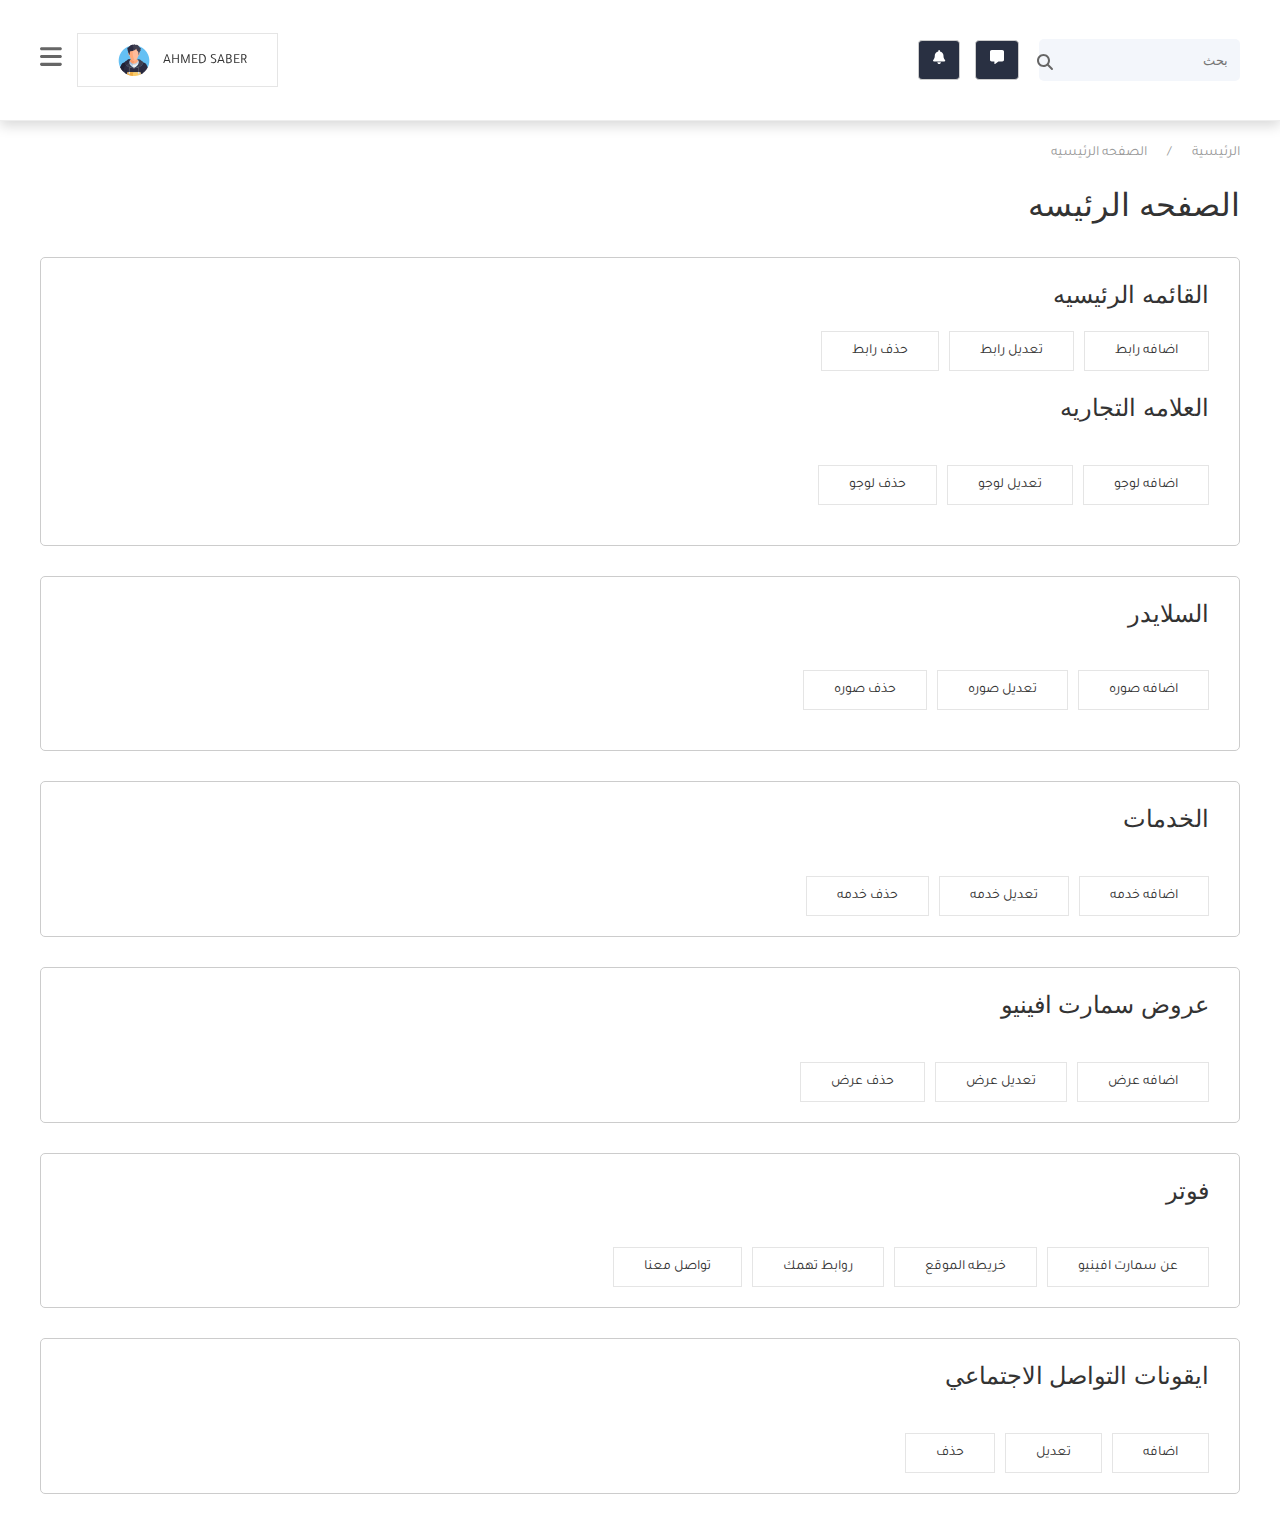
<file: dashboard/home-page.html>
<!DOCTYPE html>
<html lang="ar">
<head>
    <meta charset="UTF-8">
    <meta name="viewport" content="width=device-width, initial-scale=1.0">
    <link rel="preconnect" href="https://fonts.googleapis.com">
    <link rel="preconnect" href="https://fonts.gstatic.com" crossorigin>
    <link href="https://fonts.googleapis.com/css2?family=Cairo:wght@200;300;400;700;800&family=El+Messiri:wght@400;500;600;700&family=Kablammo&family=Lilita+One&family=Tajawal:wght@200;300;400;500;700;800;900&display=swap" rel="stylesheet">
    <link rel="stylesheet" href="css/fontawesome.min.css">
    <link rel="stylesheet" href="css/uikit-rtl.min.css">
    <link rel="stylesheet" href="scss/dash.css">
    <title> Smart Avenue | لوحه تحكم  </title>
</head>
<body>
    
    <div class="navbar">
        <div class="uk-container container">
        <div class="nav-component">
            <form action="">
                <input class="serch-input" type="search" placeholder="بحث">
                <i class="fa-solid fa-magnifying-glass"></i>
            </form>
            <ul class="tools">
              
                <li>
                    <div class="uk-inline">
                        <button class="uk-button uk-button-default" type="button"><i class="fa-solid fa-message"></i></button>
                        <div uk-dropdown="mode: click">
                            <div class="noti-desc">
                                <div class="desc">
                                    <img src="images/nav/boy.png" alt="">
                                    <p>
                                    اضاف مستخدم 2 منتج الي سله الشراء
                                    
                                    <span>منذ 1 دقيقه</span>
                                    </p>
                                    
                                </div>
                               
                            </div>
                            <div class="noti-desc">
                                <div class="desc">
                                    <img src="images/nav/boy.png" alt="">
                                    <p>
                                    اضاف مستخدم 2 منتج الي سله الشراء
                                    
                                    <span>منذ 1 دقيقه</span>
                                    </p>
                                    
                                </div>
                               
                            </div>
                            <div class="noti-desc">
                                <div class="desc">
                                    <img src="images/nav/boy.png" alt="">
                                    <p>
                                    اضاف مستخدم 2 منتج الي سله الشراء
                                    
                                    <span>منذ 1 دقيقه</span>
                                    </p>
                                    
                                </div>
                               
                            </div>
                            <div class="noti-desc">
                                <div class="desc">
                                    <img src="images/nav/boy.png" alt="">
                                    <p>
                                    اضاف مستخدم 2 منتج الي سله الشراء
                                    
                                    <span>منذ 1 دقيقه</span>
                                    </p>
                                    
                                </div>
                               
                            </div>
                            <div class="show-all-noti">
                                <p>اظهار كل الرسائل</p>
                            </div>
                        </div>
                    </div>
                </li>
                <li>
                    <div class="uk-inline">
                        <button class="uk-button uk-button-default btn-messsage" type="button"> <i class="fa-solid fa-bell"></i></button>
                        <div uk-dropdown="mode: click">
                            <div class="noti-desc">
                                <div class="desc">
                                    <img src="images/nav/boy.png" alt="">
                                    <p>
                                    اضاف مستخدم 2 منتج الي سله الشراء
                                    
                                    <span>منذ 1 دقيقه</span>
                                    </p>
                                    
                                </div>
                               
                            </div>
                            <div class="noti-desc">
                                <div class="desc">
                                    <img src="images/nav/boy.png" alt="">
                                    <p>
                                    اضاف مستخدم 2 منتج الي سله الشراء
                                    
                                    <span>منذ 1 دقيقه</span>
                                    </p>
                                    
                                </div>
                               
                            </div>
                            <div class="noti-desc">
                                <div class="desc">
                                    <img src="images/nav/boy.png" alt="">
                                    <p>
                                    اضاف مستخدم 2 منتج الي سله الشراء
                                    
                                    <span>منذ 1 دقيقه</span>
                                    </p>
                                    
                                </div>
                               
                            </div>
                            <div class="noti-desc">
                                <div class="desc">
                                    <img src="images/nav/boy.png" alt="">
                                    <p>
                                    اضاف مستخدم 2 منتج الي سله الشراء
                                    
                                    <span>منذ 1 دقيقه</span>
                                    </p>
                                    
                                </div>
                               
                            </div>
                            <div class="show-all-noti">
                                <p>اظهار كل الاشعارات</p>
                            </div>
                        </div>
                        
                    </div>
                   
                </li>
            </ul>
            

        </div>
       
         <div class="log-menu">
            <div class="drop-setting">
                <div class="uk-inline">
                    <button class="uk-button uk-button-default" type="button">
                        ahmed saber  <img src="images/nav/boy.png" alt="">
                    </button>
                    <div uk-dropdown>
                        <ul>
                            <li>
                               <a target="_blank" href="../index.html">زياره الموقع</a>
                            </li>
                            <li > 
                                <a href="profile-setting.html">الاعدادات </a>
                             </li>
                            <li>تسجيل الخروج</li>
                        </ul>
                    </div>
                </div>
            </div>
            <div class="open-menu">
                <i class="fa-solid fa-bars"></i>
            </div>
           
         </div>
          
        </div>
    
        
    </div>

<div class="menu-bar">
    <div class="close-menu"> 
        <i class="fa-solid fa-xmark"></i>
    </div>
    <h4>  لوحه تحكم  | Smart Avenue</h4> 

    <div class="links">
        <ul uk-accordion="collapsible: false">
            <li>
                <a class="uk-accordion-title" href="#">الصفحات</a>
                <div class="uk-accordion-content">
                    <ul class="list-unstyled">
                        <li> 
                            <a href="home-page.html"> الصفحه الرئيسيه</a>
                        </li>
                        <li>
                            <a  href="Establishment of stores.html">تأسيس المتاجر </a>
                          </li>
                          <li>
                            <a  href="designs.html">التصاميم </a>
                          </li>
                          <li>
                            <a  href="visual production.html">الانتاح المرئي </a>
                          </li>
                          <li>
                            <a  href="campaigns.html">اداره الحملات الترويجيه </a>
                          </li>
                          <li>
                            <a  href="social-media.html">اداره مواقع التواصل الاجتماعي </a>
                          </li>
                          <li>
                            <a  href="offers.html">   عروض نهايه العام  </a>
                          </li>
                          <li>
                            <a  href="products.html">جميع المنتجات </a>
                          </li>
                          <li>
                            <a  href="categories.html">جميع التصنيفات </a>
                          </li>
                       </ul>
                </div>
                
            </li>
            <li>
                <a class="uk-accordion-title" href="#">المستخدمين</a>
                <div class="uk-accordion-content">
                    <ul class="list-unstyled">
                        <li> 
                            <a href="#"> المستخدمين </a>
                        </li>
                       </ul>
                </div>
                
            </li>
            <li>
                <a class="uk-accordion-title" href="#">الطلبات</a>
                <div class="uk-accordion-content">
                    <ul class="list-unstyled">
                        <li> 
                            <a href="#">  الطلبات الوارده </a>
                        </li>
                       </ul>
                </div>
                
            </li>
        </ul>
    </div>


</div>


<div class="content-home-page ">
    <div class="uk-container">
        <nav aria-label="Breadcrumb" class="breat">
            <ul class="uk-breadcrumb">
                <li><a href="dashboard.html">الرئيسية</a></li>
                <li><a href="#">الصفحه الرئيسيه</a></li>
            </ul>
        </nav>
        <h2> الصفحه الرئيسه </h2>
        <div class="upper-section">
            <h3>القائمه الرئيسيه</h3>
            <div class="menu">
           <ul class="list-unstyles">
            <li>
                <div class="add">
                    <a class="uk-button uk-button-default" href="#add-link" uk-toggle>اضافه رابط</a>
    
                        <div id="add-link" uk-modal>
                            <div class="uk-modal-dialog">
                                <button class="uk-modal-close-default" type="button" uk-close></button>
                                <div class="uk-modal-header">
                                    <h2 class="uk-modal-title">القائمه الرئيسية </h2>
                                </div>
                                <div class="uk-modal-body">
                                  
                                  <form>
                                    <fieldset class="uk-fieldset">
                                
                                   
                                
                                        <div class="uk-margin">
                                            <h4> اسم الرابط</h4>
                                            <input class="uk-input" type="text" placeholder="ادخل اسم الرابط" aria-label="Input">
                                        </div>
                                
                                        <div class="uk-margin">
                                            <select class="uk-select" aria-label="Select">
                                                <option>اختارالصفحه</option>
                                                <option>الصفحه الرئيسية</option>
                                            </select>
                                        </div>
                                
                                        <div class="uk-margin">
                                            <select class="uk-select" aria-label="Select">
                                                <option>اختيار القائمه</option>
                                                <option>القائمه الرئيسية</option>
                                            </select>
                                        </div>
                                    </fieldset>
                                </form>
                                    
                                </div>
                                <div class="uk-modal-footer uk-text-left">
                                    <button class="uk-button uk-button-primary" type="button">حفظ</button>
                                    <button class="uk-button uk-button-default uk-modal-close" type="button">الغاء</button>
                                   
                                </div>
                            </div>
                        </div>
                   </div>
            </li>
            <li>
                <div class="edit">
                    <a class="uk-button uk-button-default" href="#edit-link" uk-toggle>تعديل رابط</a>
    
                        <div id="edit-link" uk-modal>
                            <div class="uk-modal-dialog">
                                <button class="uk-modal-close-default" type="button" uk-close></button>
                                <div class="uk-modal-header">
                                    <h2 class="uk-modal-title">  تعديل رابط</h2>
                                </div>
                                <div class="uk-modal-body">
                                   
                                  <form>
                                    <fieldset class="uk-fieldset">
                                
                                   
                                
                                        <div class="uk-margin">
                                            <h4> اسم الرابط</h4>
                                            <input class="uk-input" type="text" placeholder="ادخل اسم الرابط" aria-label="Input">
                                        </div>
                                
                                        <div class="uk-margin">
                                            <select class="uk-select" aria-label="Select">
                                                <option>اختارالصفحه</option>
                                                <option>الصفحه الرئيسية</option>
                                            </select>
                                        </div>
                                
                                        <div class="uk-margin">
                                            <select class="uk-select" aria-label="Select">
                                                <option>اختيار القائمه</option>
                                                <option>القائمه الرئيسية</option>
                                            </select>
                                        </div>
                                    </fieldset>
                                </form>
                                </div>
                                 <div class="uk-modal-footer uk-text-left">
                                    <button class="uk-button uk-button-primary" type="button">حفظ</button>
                                    <button class="uk-button uk-button-default uk-modal-close" type="button">الغاء</button>
                                   
                                </div>
                            </div>
                        </div>
                   </div>
            </li>
            <li>
                <div class="delete">
                    <a class="uk-button uk-button-default" href="#delete-link" uk-toggle>حذف رابط</a>
    
                        <div id="delete-link" uk-modal>
                            <div class="uk-modal-dialog">
                                <button class="uk-modal-close-default" type="button" uk-close></button>
                                <div class="uk-modal-header">
                                    <h2 class="uk-modal-title">حذف رابط</h2>
                                </div>
                                <div class="uk-modal-body">
                                    <form>
                                        <fieldset class="uk-fieldset">
                                    
                                       
                                    
                                            <div class="uk-margin">
                                                <h4> اسم الرابط</h4>
                                                <input class="uk-input" type="text" placeholder="ادخل اسم الرابط" aria-label="Input">
                                            </div>
                                    
                                            <div class="uk-margin">
                                                <select class="uk-select" aria-label="Select">
                                                    <option>اختارالصفحه</option>
                                                    <option>الصفحه الرئيسية</option>
                                                </select>
                                            </div>
                                    
                                            <div class="uk-margin">
                                                <select class="uk-select" aria-label="Select">
                                                    <option>اختيار القائمه</option>
                                                    <option>القائمه الرئيسية</option>
                                                </select>
                                            </div>
                                        </fieldset>
                                    </form>
                                </div>
                                 <div class="uk-modal-footer uk-text-left">
                                    <button class="uk-button uk-button-primary" type="button">حفظ</button>
                                    <button class="uk-button uk-button-default uk-modal-close" type="button">الغاء</button>
                                   
                                </div>
                            </div>
                        </div>
                   </div>
            </li>
           </ul>
            
       
      
            </div>
            <div class="logo">
                <h3>العلامه التجاريه</h3>
                <ul>
                    <li>
                        <div class="add-logo">
                   
                            <a class="uk-button uk-button-default" href="#modal-sections" uk-toggle> اضافه لوجو</a>
            
                                <div id="modal-sections" uk-modal>
                                    <div class="uk-modal-dialog">
                                        <button class="uk-modal-close-default" type="button" uk-close></button>
                                        <div class="uk-modal-header">
                                            <h2 class="uk-modal-title">Modal Title</h2>
                                        </div>
                                        <div class="uk-modal-body">
                                            <p>Lorem ipsum dolor sit amet, consectetur adipiscing elit, sed do eiusmod tempor incididunt ut labore et dolore magna aliqua. Ut enim ad minim veniam, quis nostrud exercitation ullamco laboris nisi ut aliquip ex ea commodo consequat. Duis aute irure dolor in reprehenderit in voluptate velit esse cillum dolore eu fugiat nulla pariatur. Excepteur sint occaecat cupidatat non proident, sunt in culpa qui officia deserunt mollit anim id est laborum.</p>
                                        </div>
                                       <div class="uk-modal-footer uk-text-left">
                                    <button class="uk-button uk-button-primary" type="button">حفظ</button>
                                    <button class="uk-button uk-button-default uk-modal-close" type="button">الغاء</button>
                                   
                                </div>
                                    </div>
                                </div>
                           </div>
                    </li>
                    <li>
                        <div class="edit-logo">
                            <a class="uk-button uk-button-default" href="#modal-sections" uk-toggle> تعديل لوجو</a>
            
                                <div id="modal-sections" uk-modal>
                                    <div class="uk-modal-dialog">
                                        <button class="uk-modal-close-default" type="button" uk-close></button>
                                        <div class="uk-modal-header">
                                            <h2 class="uk-modal-title">Modal Title</h2>
                                        </div>
                                        <div class="uk-modal-body">
                                            <p>Lorem ipsum dolor sit amet, consectetur adipiscing elit, sed do eiusmod tempor incididunt ut labore et dolore magna aliqua. Ut enim ad minim veniam, quis nostrud exercitation ullamco laboris nisi ut aliquip ex ea commodo consequat. Duis aute irure dolor in reprehenderit in voluptate velit esse cillum dolore eu fugiat nulla pariatur. Excepteur sint occaecat cupidatat non proident, sunt in culpa qui officia deserunt mollit anim id est laborum.</p>
                                        </div>
                                       <div class="uk-modal-footer uk-text-left">
                                    <button class="uk-button uk-button-primary" type="button">حفظ</button>
                                    <button class="uk-button uk-button-default uk-modal-close" type="button">الغاء</button>
                                   
                                </div>
                                    </div>
                                </div>
                           </div>
                    </li>
                    <li>
                        <div class="delete-logo">
                            <a class="uk-button uk-button-default" href="#modal-sections" uk-toggle>حذف لوجو</a>
            
                                <div id="modal-sections" uk-modal>
                                    <div class="uk-modal-dialog">
                                        <button class="uk-modal-close-default" type="button" uk-close></button>
                                        <div class="uk-modal-header">
                                            <h2 class="uk-modal-title">Modal Title</h2>
                                        </div>
                                        <div class="uk-modal-body">
                                            <p>Lorem ipsum dolor sit amet, consectetur adipiscing elit, sed do eiusmod tempor incididunt ut labore et dolore magna aliqua. Ut enim ad minim veniam, quis nostrud exercitation ullamco laboris nisi ut aliquip ex ea commodo consequat. Duis aute irure dolor in reprehenderit in voluptate velit esse cillum dolore eu fugiat nulla pariatur. Excepteur sint occaecat cupidatat non proident, sunt in culpa qui officia deserunt mollit anim id est laborum.</p>
                                        </div>
                                       <div class="uk-modal-footer uk-text-left">
                                    <button class="uk-button uk-button-primary" type="button">حفظ</button>
                                    <button class="uk-button uk-button-default uk-modal-close" type="button">الغاء</button>
                                   
                                </div>
                                    </div>
                                </div>
                           </div>
                    </li>
                </ul>
             
                
            </div>
          </div>
          <div class="slider">
            <h3>السلايدر</h3>
            <ul>
                <li>
                    <div class="add-slider">
               
                        <a class="uk-button uk-button-default" href="#modal-sections" uk-toggle> اضافه صوره</a>
        
                            <div id="modal-sections" uk-modal>
                                <div class="uk-modal-dialog">
                                    <button class="uk-modal-close-default" type="button" uk-close></button>
                                    <div class="uk-modal-header">
                                        <h2 class="uk-modal-title">Modal Title</h2>
                                    </div>
                                    <div class="uk-modal-body">
                                        <p>Lorem ipsum dolor sit amet, consectetur adipiscing elit, sed do eiusmod tempor incididunt ut labore et dolore magna aliqua. Ut enim ad minim veniam, quis nostrud exercitation ullamco laboris nisi ut aliquip ex ea commodo consequat. Duis aute irure dolor in reprehenderit in voluptate velit esse cillum dolore eu fugiat nulla pariatur. Excepteur sint occaecat cupidatat non proident, sunt in culpa qui officia deserunt mollit anim id est laborum.</p>
                                    </div>
                                    <div class="uk-modal-footer uk-text-left">
                                        <button class="uk-button uk-button-default uk-modal-close" type="button">Cancel</button>
                                        <button class="uk-button uk-button-primary" type="button">Save</button>
                                    </div>
                                </div>
                            </div>
                       </div>
                </li>
                <li>
                    <div class="edit-slider">
                        <a class="uk-button uk-button-default" href="#modal-sections" uk-toggle> تعديل صوره</a>
        
                            <div id="modal-sections" uk-modal>
                                <div class="uk-modal-dialog">
                                    <button class="uk-modal-close-default" type="button" uk-close></button>
                                    <div class="uk-modal-header">
                                        <h2 class="uk-modal-title">Modal Title</h2>
                                    </div>
                                    <div class="uk-modal-body">
                                        <p>Lorem ipsum dolor sit amet, consectetur adipiscing elit, sed do eiusmod tempor incididunt ut labore et dolore magna aliqua. Ut enim ad minim veniam, quis nostrud exercitation ullamco laboris nisi ut aliquip ex ea commodo consequat. Duis aute irure dolor in reprehenderit in voluptate velit esse cillum dolore eu fugiat nulla pariatur. Excepteur sint occaecat cupidatat non proident, sunt in culpa qui officia deserunt mollit anim id est laborum.</p>
                                    </div>
                                    <div class="uk-modal-footer uk-text-left">
                                        <button class="uk-button uk-button-default uk-modal-close" type="button">Cancel</button>
                                        <button class="uk-button uk-button-primary" type="button">Save</button>
                                    </div>
                                </div>
                            </div>
                       </div>
                </li>
                <li>
                    <div class="edit-slider">
                        <a class="uk-button uk-button-default" href="#modal-sections" uk-toggle> حذف صوره</a>
        
                            <div id="modal-sections" uk-modal>
                                <div class="uk-modal-dialog">
                                    <button class="uk-modal-close-default" type="button" uk-close></button>
                                    <div class="uk-modal-header">
                                        <h2 class="uk-modal-title">Modal Title</h2>
                                    </div>
                                    <div class="uk-modal-body">
                                        <p>Lorem ipsum dolor sit amet, consectetur adipiscing elit, sed do eiusmod tempor incididunt ut labore et dolore magna aliqua. Ut enim ad minim veniam, quis nostrud exercitation ullamco laboris nisi ut aliquip ex ea commodo consequat. Duis aute irure dolor in reprehenderit in voluptate velit esse cillum dolore eu fugiat nulla pariatur. Excepteur sint occaecat cupidatat non proident, sunt in culpa qui officia deserunt mollit anim id est laborum.</p>
                                    </div>
                                    <div class="uk-modal-footer uk-text-left">
                                        <button class="uk-button uk-button-default uk-modal-close" type="button">Cancel</button>
                                        <button class="uk-button uk-button-primary" type="button">Save</button>
                                    </div>
                                </div>
                            </div>
                       </div>
                </li>
            </ul>
        </div>
        <div class="services">
            <div class="uk-container">
                <h3>الخدمات</h3>
                <ul>
                    <li>
                        <div class="add-service">
                   
                            <a class="uk-button uk-button-default" href="#modal-sections" uk-toggle> اضافه خدمه</a>
            
                                <div id="modal-sections" uk-modal>
                                    <div class="uk-modal-dialog">
                                        <button class="uk-modal-close-default" type="button" uk-close></button>
                                        <div class="uk-modal-header">
                                            <h2 class="uk-modal-title">Modal Title</h2>
                                        </div>
                                        <div class="uk-modal-body">
                                            <p>Lorem ipsum dolor sit amet, consectetur adipiscing elit, sed do eiusmod tempor incididunt ut labore et dolore magna aliqua. Ut enim ad minim veniam, quis nostrud exercitation ullamco laboris nisi ut aliquip ex ea commodo consequat. Duis aute irure dolor in reprehenderit in voluptate velit esse cillum dolore eu fugiat nulla pariatur. Excepteur sint occaecat cupidatat non proident, sunt in culpa qui officia deserunt mollit anim id est laborum.</p>
                                        </div>
                                       <div class="uk-modal-footer uk-text-left">
                                    <button class="uk-button uk-button-primary" type="button">حفظ</button>
                                    <button class="uk-button uk-button-default uk-modal-close" type="button">الغاء</button>
                                   
                                </div>
                                    </div>
                                </div>
                           </div>
                    </li>
                    <li>
                        <div class="edit-service">
                            <a class="uk-button uk-button-default" href="#modal-sections" uk-toggle> تعديل خدمه</a>
            
                                <div id="modal-sections" uk-modal>
                                    <div class="uk-modal-dialog">
                                        <button class="uk-modal-close-default" type="button" uk-close></button>
                                        <div class="uk-modal-header">
                                            <h2 class="uk-modal-title">Modal Title</h2>
                                        </div>
                                        <div class="uk-modal-body">
                                            <p>Lorem ipsum dolor sit amet, consectetur adipiscing elit, sed do eiusmod tempor incididunt ut labore et dolore magna aliqua. Ut enim ad minim veniam, quis nostrud exercitation ullamco laboris nisi ut aliquip ex ea commodo consequat. Duis aute irure dolor in reprehenderit in voluptate velit esse cillum dolore eu fugiat nulla pariatur. Excepteur sint occaecat cupidatat non proident, sunt in culpa qui officia deserunt mollit anim id est laborum.</p>
                                        </div>
                                       <div class="uk-modal-footer uk-text-left">
                                    <button class="uk-button uk-button-primary" type="button">حفظ</button>
                                    <button class="uk-button uk-button-default uk-modal-close" type="button">الغاء</button>
                                   
                                </div>
                                    </div>
                                </div>
                           </div>
                    </li>
                    <li>
                        <div class="edit-service">
                            <a class="uk-button uk-button-default" href="#modal-sections" uk-toggle> حذف خدمه</a>
            
                                <div id="modal-sections" uk-modal>
                                    <div class="uk-modal-dialog">
                                        <button class="uk-modal-close-default" type="button" uk-close></button>
                                        <div class="uk-modal-header">
                                            <h2 class="uk-modal-title">Modal Title</h2>
                                        </div>
                                        <div class="uk-modal-body">
                                            <p>Lorem ipsum dolor sit amet, consectetur adipiscing elit, sed do eiusmod tempor incididunt ut labore et dolore magna aliqua. Ut enim ad minim veniam, quis nostrud exercitation ullamco laboris nisi ut aliquip ex ea commodo consequat. Duis aute irure dolor in reprehenderit in voluptate velit esse cillum dolore eu fugiat nulla pariatur. Excepteur sint occaecat cupidatat non proident, sunt in culpa qui officia deserunt mollit anim id est laborum.</p>
                                        </div>
                                       <div class="uk-modal-footer uk-text-left">
                                    <button class="uk-button uk-button-primary" type="button">حفظ</button>
                                    <button class="uk-button uk-button-default uk-modal-close" type="button">الغاء</button>
                                   
                                </div>
                                    </div>
                                </div>
                           </div>
                    </li>
                </ul>
            </div>
          
        </div>

        <div class="offer">
            <div class="uk-container">
                <h3>عروض سمارت افينيو</h3>
                <ul>
                    <li>
                        <div class="add-offer">
                   
                            <a class="uk-button uk-button-default" href="#modal-sections" uk-toggle> اضافه عرض</a>
            
                                <div id="modal-sections" uk-modal>
                                    <div class="uk-modal-dialog">
                                        <button class="uk-modal-close-default" type="button" uk-close></button>
                                        <div class="uk-modal-header">
                                            <h2 class="uk-modal-title">Modal Title</h2>
                                        </div>
                                        <div class="uk-modal-body">
                                            <p>Lorem ipsum dolor sit amet, consectetur adipiscing elit, sed do eiusmod tempor incididunt ut labore et dolore magna aliqua. Ut enim ad minim veniam, quis nostrud exercitation ullamco laboris nisi ut aliquip ex ea commodo consequat. Duis aute irure dolor in reprehenderit in voluptate velit esse cillum dolore eu fugiat nulla pariatur. Excepteur sint occaecat cupidatat non proident, sunt in culpa qui officia deserunt mollit anim id est laborum.</p>
                                        </div>
                                       <div class="uk-modal-footer uk-text-left">
                                    <button class="uk-button uk-button-primary" type="button">حفظ</button>
                                    <button class="uk-button uk-button-default uk-modal-close" type="button">الغاء</button>
                                   
                                </div>
                                    </div>
                                </div>
                           </div>
                    </li>
                    <li>
                        <div class="edit-offer">
                            <a class="uk-button uk-button-default" href="#modal-sections" uk-toggle> تعديل عرض</a>
            
                                <div id="modal-sections" uk-modal>
                                    <div class="uk-modal-dialog">
                                        <button class="uk-modal-close-default" type="button" uk-close></button>
                                        <div class="uk-modal-header">
                                            <h2 class="uk-modal-title">Modal Title</h2>
                                        </div>
                                        <div class="uk-modal-body">
                                            <p>Lorem ipsum dolor sit amet, consectetur adipiscing elit, sed do eiusmod tempor incididunt ut labore et dolore magna aliqua. Ut enim ad minim veniam, quis nostrud exercitation ullamco laboris nisi ut aliquip ex ea commodo consequat. Duis aute irure dolor in reprehenderit in voluptate velit esse cillum dolore eu fugiat nulla pariatur. Excepteur sint occaecat cupidatat non proident, sunt in culpa qui officia deserunt mollit anim id est laborum.</p>
                                        </div>
                                       <div class="uk-modal-footer uk-text-left">
                                    <button class="uk-button uk-button-primary" type="button">حفظ</button>
                                    <button class="uk-button uk-button-default uk-modal-close" type="button">الغاء</button>
                                   
                                </div>
                                    </div>
                                </div>
                           </div>
                    </li>
                    <li>
                        <div class="edit-offer">
                            <a class="uk-button uk-button-default" href="#modal-sections" uk-toggle> حذف عرض</a>
            
                                <div id="modal-sections" uk-modal>
                                    <div class="uk-modal-dialog">
                                        <button class="uk-modal-close-default" type="button" uk-close></button>
                                        <div class="uk-modal-header">
                                            <h2 class="uk-modal-title">Modal Title</h2>
                                        </div>
                                        <div class="uk-modal-body">
                                            <p>Lorem ipsum dolor sit amet, consectetur adipiscing elit, sed do eiusmod tempor incididunt ut labore et dolore magna aliqua. Ut enim ad minim veniam, quis nostrud exercitation ullamco laboris nisi ut aliquip ex ea commodo consequat. Duis aute irure dolor in reprehenderit in voluptate velit esse cillum dolore eu fugiat nulla pariatur. Excepteur sint occaecat cupidatat non proident, sunt in culpa qui officia deserunt mollit anim id est laborum.</p>
                                        </div>
                                       <div class="uk-modal-footer uk-text-left">
                                    <button class="uk-button uk-button-primary" type="button">حفظ</button>
                                    <button class="uk-button uk-button-default uk-modal-close" type="button">الغاء</button>
                                   
                                </div>
                                    </div>
                                </div>
                           </div>
                    </li>
                </ul>
            </div>
          
        </div>
        <div class="footer">
            <div class="uk-container">
                <h3> فوتر</h3>
                <ul>
                    <li>
                        <div class="about">
                   
                            <a class="uk-button uk-button-default" href="#modal-sections" uk-toggle> عن سمارت افينيو</a>
            
                                <div id="modal-sections" uk-modal>
                                    <div class="uk-modal-dialog">
                                        <button class="uk-modal-close-default" type="button" uk-close></button>
                                        <div class="uk-modal-header">
                                            <h2 class="uk-modal-title">Modal Title</h2>
                                        </div>
                                        <div class="uk-modal-body">
                                            <p>Lorem ipsum dolor sit amet, consectetur adipiscing elit, sed do eiusmod tempor incididunt ut labore et dolore magna aliqua. Ut enim ad minim veniam, quis nostrud exercitation ullamco laboris nisi ut aliquip ex ea commodo consequat. Duis aute irure dolor in reprehenderit in voluptate velit esse cillum dolore eu fugiat nulla pariatur. Excepteur sint occaecat cupidatat non proident, sunt in culpa qui officia deserunt mollit anim id est laborum.</p>
                                        </div>
                                       <div class="uk-modal-footer uk-text-left">
                                    <button class="uk-button uk-button-primary" type="button">حفظ</button>
                                    <button class="uk-button uk-button-default uk-modal-close" type="button">الغاء</button>
                                   
                                </div>
                                    </div>
                                </div>
                           </div>
                    </li>
                    <li>
                        <div class="site-map">
                            <a class="uk-button uk-button-default" href="#modal-sections" uk-toggle>  خريطه الموقع</a>
            
                                <div id="modal-sections" uk-modal>
                                    <div class="uk-modal-dialog">
                                        <button class="uk-modal-close-default" type="button" uk-close></button>
                                        <div class="uk-modal-header">
                                            <h2 class="uk-modal-title">Modal Title</h2>
                                        </div>
                                        <div class="uk-modal-body">
                                            <p>Lorem ipsum dolor sit amet, consectetur adipiscing elit, sed do eiusmod tempor incididunt ut labore et dolore magna aliqua. Ut enim ad minim veniam, quis nostrud exercitation ullamco laboris nisi ut aliquip ex ea commodo consequat. Duis aute irure dolor in reprehenderit in voluptate velit esse cillum dolore eu fugiat nulla pariatur. Excepteur sint occaecat cupidatat non proident, sunt in culpa qui officia deserunt mollit anim id est laborum.</p>
                                        </div>
                                       <div class="uk-modal-footer uk-text-left">
                                    <button class="uk-button uk-button-primary" type="button">حفظ</button>
                                    <button class="uk-button uk-button-default uk-modal-close" type="button">الغاء</button>
                                   
                                </div>
                                    </div>
                                </div>
                           </div>
                    </li>
                    <li>
                        <div class="important-links">
                            <a class="uk-button uk-button-default" href="#modal-sections" uk-toggle>  روابط تهمك</a>
            
                                <div id="modal-sections" uk-modal>
                                    <div class="uk-modal-dialog">
                                        <button class="uk-modal-close-default" type="button" uk-close></button>
                                        <div class="uk-modal-header">
                                            <h2 class="uk-modal-title">Modal Title</h2>
                                        </div>
                                        <div class="uk-modal-body">
                                            <p>Lorem ipsum dolor sit amet, consectetur adipiscing elit, sed do eiusmod tempor incididunt ut labore et dolore magna aliqua. Ut enim ad minim veniam, quis nostrud exercitation ullamco laboris nisi ut aliquip ex ea commodo consequat. Duis aute irure dolor in reprehenderit in voluptate velit esse cillum dolore eu fugiat nulla pariatur. Excepteur sint occaecat cupidatat non proident, sunt in culpa qui officia deserunt mollit anim id est laborum.</p>
                                        </div>
                                       <div class="uk-modal-footer uk-text-left">
                                    <button class="uk-button uk-button-primary" type="button">حفظ</button>
                                    <button class="uk-button uk-button-default uk-modal-close" type="button">الغاء</button>
                                   
                                </div>
                                    </div>
                                </div>
                           </div>
                    </li>
                    <li>
                        <div class="contact-us">
                            <a class="uk-button uk-button-default" href="#modal-sections" uk-toggle>   تواصل معنا</a>
            
                                <div id="modal-sections" uk-modal>
                                    <div class="uk-modal-dialog">
                                        <button class="uk-modal-close-default" type="button" uk-close></button>
                                        <div class="uk-modal-header">
                                            <h2 class="uk-modal-title">Modal Title</h2>
                                        </div>
                                        <div class="uk-modal-body">
                                            <p>Lorem ipsum dolor sit amet, consectetur adipiscing elit, sed do eiusmod tempor incididunt ut labore et dolore magna aliqua. Ut enim ad minim veniam, quis nostrud exercitation ullamco laboris nisi ut aliquip ex ea commodo consequat. Duis aute irure dolor in reprehenderit in voluptate velit esse cillum dolore eu fugiat nulla pariatur. Excepteur sint occaecat cupidatat non proident, sunt in culpa qui officia deserunt mollit anim id est laborum.</p>
                                        </div>
                                       <div class="uk-modal-footer uk-text-left">
                                    <button class="uk-button uk-button-primary" type="button">حفظ</button>
                                    <button class="uk-button uk-button-default uk-modal-close" type="button">الغاء</button>
                                   
                                </div>
                                    </div>
                                </div>
                           </div>
                    </li>
                </ul>
            </div>
          
        </div>

        <div class="social-media">
            <div class="uk-container">
                <h3>ايقونات التواصل الاجتماعي</h3>
                <ul>
                    <li>
                        <div class="add-offer">
                   
                            <a class="uk-button uk-button-default" href="#modal-sections" uk-toggle> اضافه </a>
            
                                <div id="modal-sections" uk-modal>
                                    <div class="uk-modal-dialog">
                                        <button class="uk-modal-close-default" type="button" uk-close></button>
                                        <div class="uk-modal-header">
                                            <h2 class="uk-modal-title">Modal Title</h2>
                                        </div>
                                        <div class="uk-modal-body">
                                            <p>Lorem ipsum dolor sit amet, consectetur adipiscing elit, sed do eiusmod tempor incididunt ut labore et dolore magna aliqua. Ut enim ad minim veniam, quis nostrud exercitation ullamco laboris nisi ut aliquip ex ea commodo consequat. Duis aute irure dolor in reprehenderit in voluptate velit esse cillum dolore eu fugiat nulla pariatur. Excepteur sint occaecat cupidatat non proident, sunt in culpa qui officia deserunt mollit anim id est laborum.</p>
                                        </div>
                                       <div class="uk-modal-footer uk-text-left">
                                    <button class="uk-button uk-button-primary" type="button">حفظ</button>
                                    <button class="uk-button uk-button-default uk-modal-close" type="button">الغاء</button>
                                   
                                </div>
                                    </div>
                                </div>
                           </div>
                    </li>
                    <li>
                        <div class="edit-offer">
                            <a class="uk-button uk-button-default" href="#modal-sections" uk-toggle> تعديل </a>
            
                                <div id="modal-sections" uk-modal>
                                    <div class="uk-modal-dialog">
                                        <button class="uk-modal-close-default" type="button" uk-close></button>
                                        <div class="uk-modal-header">
                                            <h2 class="uk-modal-title">Modal Title</h2>
                                        </div>
                                        <div class="uk-modal-body">
                                            <p>Lorem ipsum dolor sit amet, consectetur adipiscing elit, sed do eiusmod tempor incididunt ut labore et dolore magna aliqua. Ut enim ad minim veniam, quis nostrud exercitation ullamco laboris nisi ut aliquip ex ea commodo consequat. Duis aute irure dolor in reprehenderit in voluptate velit esse cillum dolore eu fugiat nulla pariatur. Excepteur sint occaecat cupidatat non proident, sunt in culpa qui officia deserunt mollit anim id est laborum.</p>
                                        </div>
                                       <div class="uk-modal-footer uk-text-left">
                                    <button class="uk-button uk-button-primary" type="button">حفظ</button>
                                    <button class="uk-button uk-button-default uk-modal-close" type="button">الغاء</button>
                                   
                                </div>
                                    </div>
                                </div>
                           </div>
                    </li>
                    <li>
                        <div class="edit-offer">
                            <a class="uk-button uk-button-default" href="#modal-sections" uk-toggle> حذف </a>
            
                                <div id="modal-sections" uk-modal>
                                    <div class="uk-modal-dialog">
                                        <button class="uk-modal-close-default" type="button" uk-close></button>
                                        <div class="uk-modal-header">
                                            <h2 class="uk-modal-title">Modal Title</h2>
                                        </div>
                                        <div class="uk-modal-body">
                                            <p>Lorem ipsum dolor sit amet, consectetur adipiscing elit, sed do eiusmod tempor incididunt ut labore et dolore magna aliqua. Ut enim ad minim veniam, quis nostrud exercitation ullamco laboris nisi ut aliquip ex ea commodo consequat. Duis aute irure dolor in reprehenderit in voluptate velit esse cillum dolore eu fugiat nulla pariatur. Excepteur sint occaecat cupidatat non proident, sunt in culpa qui officia deserunt mollit anim id est laborum.</p>
                                        </div>
                                       <div class="uk-modal-footer uk-text-left">
                                    <button class="uk-button uk-button-primary" type="button">حفظ</button>
                                    <button class="uk-button uk-button-default uk-modal-close" type="button">الغاء</button>
                                   
                                </div>
                                    </div>
                                </div>
                           </div>
                    </li>
                </ul>
            </div>
          
        </div>
    </div>
    
</div>


<!-- JS FILES -->
<script src="js/jquery-1.11.1.min.js"></script>
<script src="js/uikit.min.js"></script>
<script src="js/uikit-icons.min.js"></script>
<script src="js/all.min.js"></script>
<script src="js/fontawesome.min.js"></script>
<script src="js/apexcharts.min.js"></script>

<script src="js/plugins.js"></script>
</body>
</html>
</file>
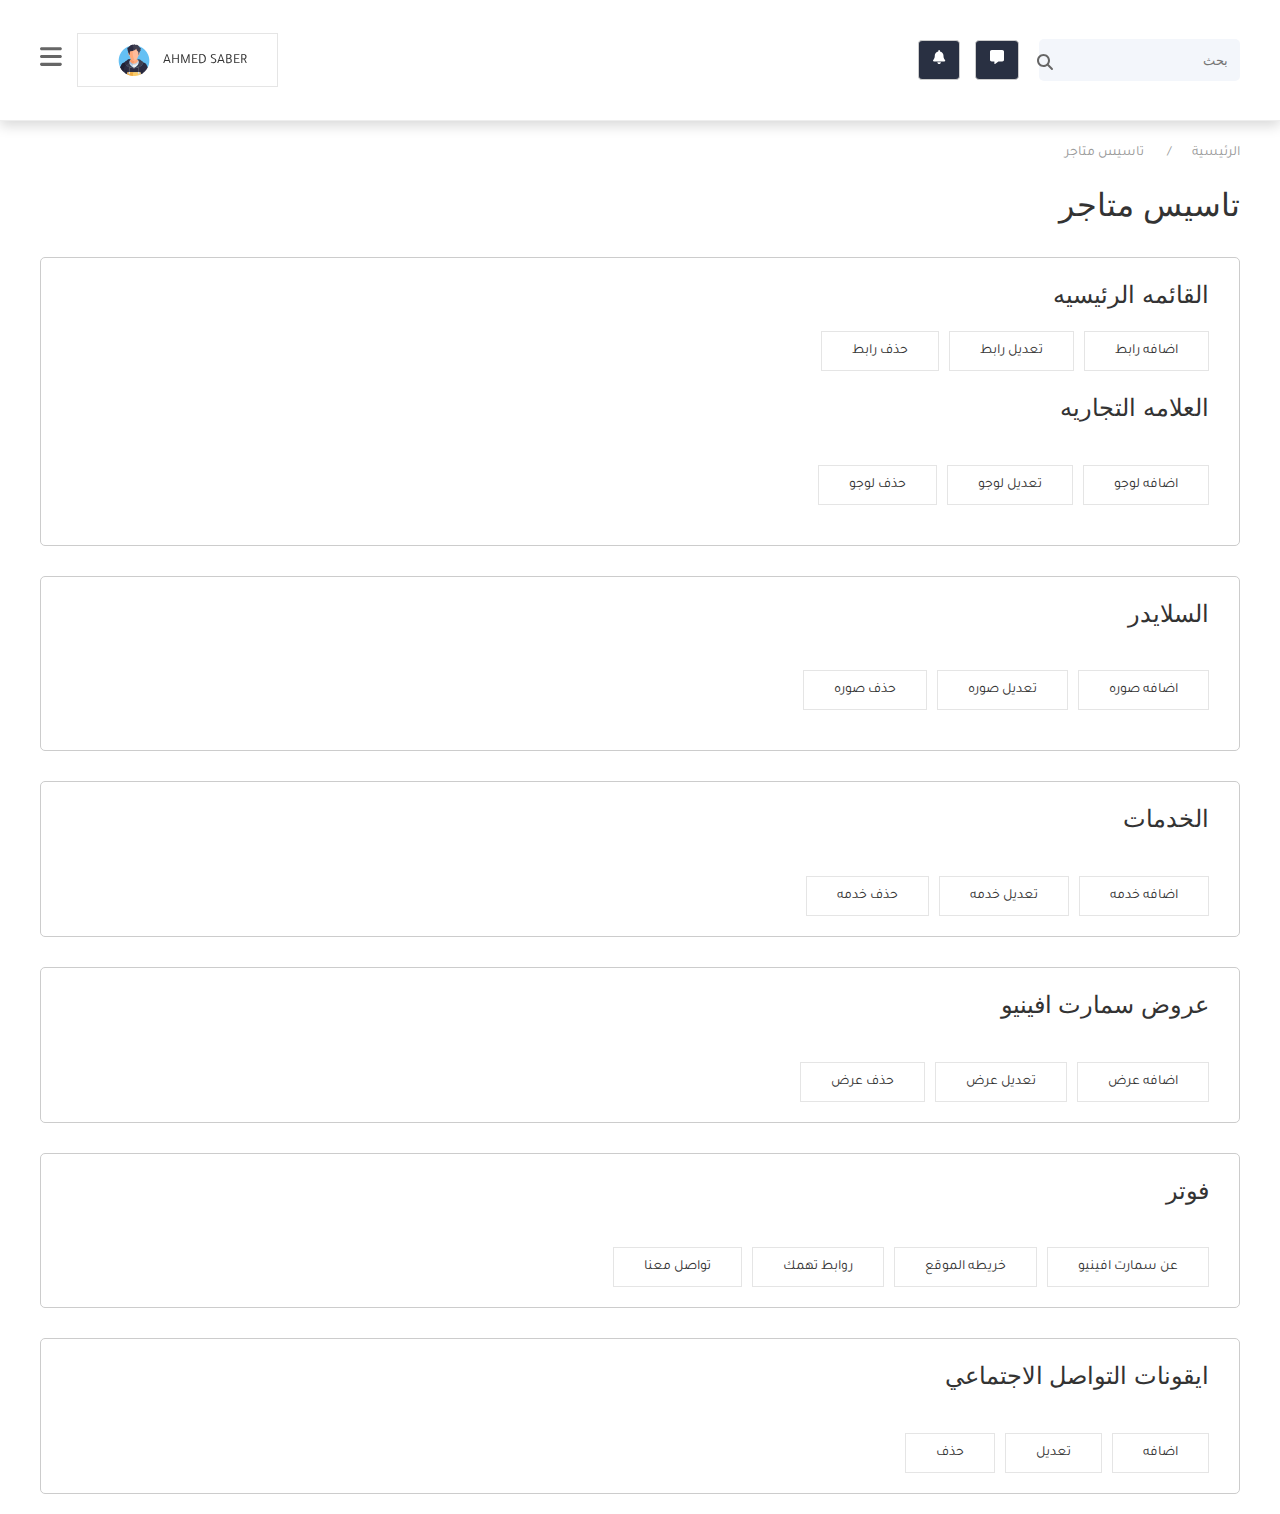
<file: dashboard/matgar.html>
<!DOCTYPE html>
<html lang="ar">
<head>
    <meta charset="UTF-8">
    <meta name="viewport" content="width=device-width, initial-scale=1.0">
    <link rel="preconnect" href="https://fonts.googleapis.com">
    <link rel="preconnect" href="https://fonts.gstatic.com" crossorigin>
    <link href="https://fonts.googleapis.com/css2?family=Cairo:wght@200;300;400;700;800&family=El+Messiri:wght@400;500;600;700&family=Kablammo&family=Lilita+One&family=Tajawal:wght@200;300;400;500;700;800;900&display=swap" rel="stylesheet">
    <link rel="stylesheet" href="css/fontawesome.min.css">
    <link rel="stylesheet" href="css/uikit-rtl.min.css">
    <link rel="stylesheet" href="scss/dash.css">
    <title> Smart Avenue | لوحه تحكم  </title>
</head>
<body>
    
    <div class="navbar">
        <div class="uk-container container">
        <div class="nav-component">
            <form action="">
                <input class="serch-input" type="search" placeholder="بحث">
                <i class="fa-solid fa-magnifying-glass"></i>
            </form>
            <ul class="tools">
              
                <li>
                    <div class="uk-inline">
                        <button class="uk-button uk-button-default" type="button"><i class="fa-solid fa-message"></i></button>
                        <div uk-dropdown="mode: click">
                            <div class="noti-desc">
                                <div class="desc">
                                    <img src="images/nav/boy.png" alt="">
                                    <p>
                                    اضاف مستخدم 2 منتج الي سله الشراء
                                    
                                    <span>منذ 1 دقيقه</span>
                                    </p>
                                    
                                </div>
                               
                            </div>
                            <div class="noti-desc">
                                <div class="desc">
                                    <img src="images/nav/boy.png" alt="">
                                    <p>
                                    اضاف مستخدم 2 منتج الي سله الشراء
                                    
                                    <span>منذ 1 دقيقه</span>
                                    </p>
                                    
                                </div>
                               
                            </div>
                            <div class="noti-desc">
                                <div class="desc">
                                    <img src="images/nav/boy.png" alt="">
                                    <p>
                                    اضاف مستخدم 2 منتج الي سله الشراء
                                    
                                    <span>منذ 1 دقيقه</span>
                                    </p>
                                    
                                </div>
                               
                            </div>
                            <div class="noti-desc">
                                <div class="desc">
                                    <img src="images/nav/boy.png" alt="">
                                    <p>
                                    اضاف مستخدم 2 منتج الي سله الشراء
                                    
                                    <span>منذ 1 دقيقه</span>
                                    </p>
                                    
                                </div>
                               
                            </div>
                            <div class="show-all-noti">
                                <p>اظهار كل الرسائل</p>
                            </div>
                        </div>
                    </div>
                </li>
                <li>
                    <div class="uk-inline">
                        <button class="uk-button uk-button-default btn-messsage" type="button"> <i class="fa-solid fa-bell"></i></button>
                        <div uk-dropdown="mode: click">
                            <div class="noti-desc">
                                <div class="desc">
                                    <img src="images/nav/boy.png" alt="">
                                    <p>
                                    اضاف مستخدم 2 منتج الي سله الشراء
                                    
                                    <span>منذ 1 دقيقه</span>
                                    </p>
                                    
                                </div>
                               
                            </div>
                            <div class="noti-desc">
                                <div class="desc">
                                    <img src="images/nav/boy.png" alt="">
                                    <p>
                                    اضاف مستخدم 2 منتج الي سله الشراء
                                    
                                    <span>منذ 1 دقيقه</span>
                                    </p>
                                    
                                </div>
                               
                            </div>
                            <div class="noti-desc">
                                <div class="desc">
                                    <img src="images/nav/boy.png" alt="">
                                    <p>
                                    اضاف مستخدم 2 منتج الي سله الشراء
                                    
                                    <span>منذ 1 دقيقه</span>
                                    </p>
                                    
                                </div>
                               
                            </div>
                            <div class="noti-desc">
                                <div class="desc">
                                    <img src="images/nav/boy.png" alt="">
                                    <p>
                                    اضاف مستخدم 2 منتج الي سله الشراء
                                    
                                    <span>منذ 1 دقيقه</span>
                                    </p>
                                    
                                </div>
                               
                            </div>
                            <div class="show-all-noti">
                                <p>اظهار كل الاشعارات</p>
                            </div>
                        </div>
                        
                    </div>
                   
                </li>
            </ul>
            

        </div>
       
         <div class="log-menu">
            <div class="drop-setting">
                <div class="uk-inline">
                    <button class="uk-button uk-button-default" type="button">
                        ahmed saber  <img src="images/nav/boy.png" alt="">
                    </button>
                    <div uk-dropdown>
                        <ul>
                            <li>
                               <a target="_blank" href="../index.html">زياره الموقع</a>
                            </li>
                            <li > 
                                <a href="profile-setting.html">الاعدادات </a>
                             </li>
                            <li>تسجيل الخروج</li>
                        </ul>
                    </div>
                </div>
            </div>
            <div class="open-menu">
                <i class="fa-solid fa-bars"></i>
            </div>
           
         </div>
          
        </div>
    
        
    </div>

<div class="menu-bar">
    <div class="close-menu"> 
        <i class="fa-solid fa-xmark"></i>
    </div>
    <h4>  لوحه تحكم  | Smart Avenue</h4> 

    <div class="links">
        <ul uk-accordion="collapsible: false">
            <li>
                <a class="uk-accordion-title" href="#">الصفحات</a>
                <div class="uk-accordion-content">
                    <ul class="list-unstyled">
                        <li> 
                            <a href="home-page.html"> الصفحه الرئيسيه</a>
                        </li>
                        <li>
                            <a  href="matgar.html">تأسيس المتاجر </a>
                          </li>
                          <li>
                            <a  href="designs.html">التصاميم </a>
                          </li>
                          <li>
                            <a  href="visual production.html">الانتاح المرئي </a>
                          </li>
                          <li>
                            <a  href="campaigns.html">اداره الحملات الترويجيه </a>
                          </li>
                          <li>
                            <a  href="social-media.html">اداره مواقع التواصل الاجتماعي </a>
                          </li>
                          <li>
                            <a  href="offers.html">   عروض نهايه العام  </a>
                          </li>
                          <li>
                            <a  href="products.html">جميع المنتجات </a>
                          </li>
                          <li>
                            <a  href="categories.html">جميع التصنيفات </a>
                          </li>
                       </ul>
                </div>
                
            </li>
            <li>
                <a class="uk-accordion-title" href="#">المستخدمين</a>
                <div class="uk-accordion-content">
                    <ul class="list-unstyled">
                        <li> 
                            <a href="#"> المستخدمين </a>
                        </li>
                       </ul>
                </div>
                
            </li>
            <li>
                <a class="uk-accordion-title" href="#">الطلبات</a>
                <div class="uk-accordion-content">
                    <ul class="list-unstyled">
                        <li> 
                            <a href="#">  الطلبات الوارده </a>
                        </li>
                       </ul>
                </div>
                
            </li>
        </ul>
    </div>


</div>


<div class="content-home-page ">
    <div class="uk-container">
        <nav aria-label="Breadcrumb" class="breat">
            <ul class="uk-breadcrumb">
                <li><a href="dashboard.html">الرئيسية</a></li>
                <li><a href="#"> تاسيس متاجر </a></li>
            </ul>
        </nav>
        <h2>  تاسيس متاجر  </h2>
        <div class="upper-section">
            <h3>القائمه الرئيسيه</h3>
            <div class="menu">
           <ul class="list-unstyles">
            <li>
                <div class="add">
                    <a class="uk-button uk-button-default" href="#add-link" uk-toggle>اضافه رابط</a>
    
                        <div id="add-link" uk-modal>
                            <div class="uk-modal-dialog">
                                <button class="uk-modal-close-default" type="button" uk-close></button>
                                <div class="uk-modal-header">
                                    <h2 class="uk-modal-title">القائمه الرئيسية </h2>
                                </div>
                                <div class="uk-modal-body">
                                  
                                  <form>
                                    <fieldset class="uk-fieldset">
                                
                                   
                                
                                        <div class="uk-margin">
                                            <h4> اسم الرابط</h4>
                                            <input class="uk-input" type="text" placeholder="ادخل اسم الرابط" aria-label="Input">
                                        </div>
                                
                                        <div class="uk-margin">
                                            <select class="uk-select" aria-label="Select">
                                                <option>اختارالصفحه</option>
                                                <option> تاسيس متاجر </option>
                                            </select>
                                        </div>
                                
                                        <div class="uk-margin">
                                            <select class="uk-select" aria-label="Select">
                                                <option>اختيار القائمه</option>
                                                <option> تاسيس متاجر   </option>
                                            </select>
                                        </div>
                                    </fieldset>
                                </form>
                                    
                                </div>
                                <div class="uk-modal-footer uk-text-left">
                                    <button class="uk-button uk-button-primary" type="button">حفظ</button>
                                    <button class="uk-button uk-button-default uk-modal-close" type="button">الغاء</button>
                                   
                                </div>
                            </div>
                        </div>
                   </div>
            </li>
            <li>
                <div class="edit">
                    <a class="uk-button uk-button-default" href="#edit-link" uk-toggle>تعديل رابط</a>
    
                        <div id="edit-link" uk-modal>
                            <div class="uk-modal-dialog">
                                <button class="uk-modal-close-default" type="button" uk-close></button>
                                <div class="uk-modal-header">
                                    <h2 class="uk-modal-title">  تعديل رابط</h2>
                                </div>
                                <div class="uk-modal-body">
                                   
                                  <form>
                                    <fieldset class="uk-fieldset">
                                
                                   
                                
                                        <div class="uk-margin">
                                            <h4> اسم الرابط</h4>
                                            <input class="uk-input" type="text" placeholder="ادخل اسم الرابط" aria-label="Input">
                                        </div>
                                
                                        <div class="uk-margin">
                                            <select class="uk-select" aria-label="Select">
                                                <option>اختارالصفحه</option>
                                                <option> تاسيس متاجر </option>
                                            </select>
                                        </div>
                                
                                        <div class="uk-margin">
                                            <select class="uk-select" aria-label="Select">
                                                <option>اختيار القائمه</option>
                                                <option>القائمه الرئيسية</option>
                                            </select>
                                        </div>
                                    </fieldset>
                                </form>
                                </div>
                                 <div class="uk-modal-footer uk-text-left">
                                    <button class="uk-button uk-button-primary" type="button">حفظ</button>
                                    <button class="uk-button uk-button-default uk-modal-close" type="button">الغاء</button>
                                   
                                </div>
                            </div>
                        </div>
                   </div>
            </li>
            <li>
                <div class="delete">
                    <a class="uk-button uk-button-default" href="#delete-link" uk-toggle>حذف رابط</a>
    
                        <div id="delete-link" uk-modal>
                            <div class="uk-modal-dialog">
                                <button class="uk-modal-close-default" type="button" uk-close></button>
                                <div class="uk-modal-header">
                                    <h2 class="uk-modal-title">حذف رابط</h2>
                                </div>
                                <div class="uk-modal-body">
                                    <form>
                                        <fieldset class="uk-fieldset">
                                    
                                       
                                    
                                            <div class="uk-margin">
                                                <h4> اسم الرابط</h4>
                                                <input class="uk-input" type="text" placeholder="ادخل اسم الرابط" aria-label="Input">
                                            </div>
                                    
                                            <div class="uk-margin">
                                                <select class="uk-select" aria-label="Select">
                                                    <option>اختارالصفحه</option>
                                                    <option>تاسيس متاجر  </option>
                                                </select>
                                            </div>
                                    
                                            <div class="uk-margin">
                                                <select class="uk-select" aria-label="Select">
                                                    <option>اختيار القائمه</option>
                                                    <option> تاسيس متاجر </option>
                                                </select>
                                            </div>
                                        </fieldset>
                                    </form>
                                </div>
                                 <div class="uk-modal-footer uk-text-left">
                                    <button class="uk-button uk-button-primary" type="button">حفظ</button>
                                    <button class="uk-button uk-button-default uk-modal-close" type="button">الغاء</button>
                                   
                                </div>
                            </div>
                        </div>
                   </div>
            </li>
           </ul>
            
       
      
            </div>
            <div class="logo">
                <h3>العلامه التجاريه</h3>
                <ul>
                    <li>
                        <div class="add-logo">
                   
                            <a class="uk-button uk-button-default" href="#modal-sections" uk-toggle> اضافه لوجو</a>
            
                                <div id="modal-sections" uk-modal>
                                    <div class="uk-modal-dialog">
                                        <button class="uk-modal-close-default" type="button" uk-close></button>
                                        <div class="uk-modal-header">
                                            <h2 class="uk-modal-title">Modal Title</h2>
                                        </div>
                                        <div class="uk-modal-body">
                                            <p>Lorem ipsum dolor sit amet, consectetur adipiscing elit, sed do eiusmod tempor incididunt ut labore et dolore magna aliqua. Ut enim ad minim veniam, quis nostrud exercitation ullamco laboris nisi ut aliquip ex ea commodo consequat. Duis aute irure dolor in reprehenderit in voluptate velit esse cillum dolore eu fugiat nulla pariatur. Excepteur sint occaecat cupidatat non proident, sunt in culpa qui officia deserunt mollit anim id est laborum.</p>
                                        </div>
                                       <div class="uk-modal-footer uk-text-left">
                                    <button class="uk-button uk-button-primary" type="button">حفظ</button>
                                    <button class="uk-button uk-button-default uk-modal-close" type="button">الغاء</button>
                                   
                                </div>
                                    </div>
                                </div>
                           </div>
                    </li>
                    <li>
                        <div class="edit-logo">
                            <a class="uk-button uk-button-default" href="#modal-sections" uk-toggle> تعديل لوجو</a>
            
                                <div id="modal-sections" uk-modal>
                                    <div class="uk-modal-dialog">
                                        <button class="uk-modal-close-default" type="button" uk-close></button>
                                        <div class="uk-modal-header">
                                            <h2 class="uk-modal-title">Modal Title</h2>
                                        </div>
                                        <div class="uk-modal-body">
                                            <p>Lorem ipsum dolor sit amet, consectetur adipiscing elit, sed do eiusmod tempor incididunt ut labore et dolore magna aliqua. Ut enim ad minim veniam, quis nostrud exercitation ullamco laboris nisi ut aliquip ex ea commodo consequat. Duis aute irure dolor in reprehenderit in voluptate velit esse cillum dolore eu fugiat nulla pariatur. Excepteur sint occaecat cupidatat non proident, sunt in culpa qui officia deserunt mollit anim id est laborum.</p>
                                        </div>
                                       <div class="uk-modal-footer uk-text-left">
                                    <button class="uk-button uk-button-primary" type="button">حفظ</button>
                                    <button class="uk-button uk-button-default uk-modal-close" type="button">الغاء</button>
                                   
                                </div>
                                    </div>
                                </div>
                           </div>
                    </li>
                    <li>
                        <div class="delete-logo">
                            <a class="uk-button uk-button-default" href="#modal-sections" uk-toggle>حذف لوجو</a>
            
                                <div id="modal-sections" uk-modal>
                                    <div class="uk-modal-dialog">
                                        <button class="uk-modal-close-default" type="button" uk-close></button>
                                        <div class="uk-modal-header">
                                            <h2 class="uk-modal-title">Modal Title</h2>
                                        </div>
                                        <div class="uk-modal-body">
                                            <p>Lorem ipsum dolor sit amet, consectetur adipiscing elit, sed do eiusmod tempor incididunt ut labore et dolore magna aliqua. Ut enim ad minim veniam, quis nostrud exercitation ullamco laboris nisi ut aliquip ex ea commodo consequat. Duis aute irure dolor in reprehenderit in voluptate velit esse cillum dolore eu fugiat nulla pariatur. Excepteur sint occaecat cupidatat non proident, sunt in culpa qui officia deserunt mollit anim id est laborum.</p>
                                        </div>
                                       <div class="uk-modal-footer uk-text-left">
                                    <button class="uk-button uk-button-primary" type="button">حفظ</button>
                                    <button class="uk-button uk-button-default uk-modal-close" type="button">الغاء</button>
                                   
                                </div>
                                    </div>
                                </div>
                           </div>
                    </li>
                </ul>
             
                
            </div>
          </div>
          <div class="slider">
            <h3>السلايدر</h3>
            <ul>
                <li>
                    <div class="add-slider">
               
                        <a class="uk-button uk-button-default" href="#modal-sections" uk-toggle> اضافه صوره</a>
        
                            <div id="modal-sections" uk-modal>
                                <div class="uk-modal-dialog">
                                    <button class="uk-modal-close-default" type="button" uk-close></button>
                                    <div class="uk-modal-header">
                                        <h2 class="uk-modal-title">Modal Title</h2>
                                    </div>
                                    <div class="uk-modal-body">
                                        <p>Lorem ipsum dolor sit amet, consectetur adipiscing elit, sed do eiusmod tempor incididunt ut labore et dolore magna aliqua. Ut enim ad minim veniam, quis nostrud exercitation ullamco laboris nisi ut aliquip ex ea commodo consequat. Duis aute irure dolor in reprehenderit in voluptate velit esse cillum dolore eu fugiat nulla pariatur. Excepteur sint occaecat cupidatat non proident, sunt in culpa qui officia deserunt mollit anim id est laborum.</p>
                                    </div>
                                    <div class="uk-modal-footer uk-text-left">
                                        <button class="uk-button uk-button-default uk-modal-close" type="button">Cancel</button>
                                        <button class="uk-button uk-button-primary" type="button">Save</button>
                                    </div>
                                </div>
                            </div>
                       </div>
                </li>
                <li>
                    <div class="edit-slider">
                        <a class="uk-button uk-button-default" href="#modal-sections" uk-toggle> تعديل صوره</a>
        
                            <div id="modal-sections" uk-modal>
                                <div class="uk-modal-dialog">
                                    <button class="uk-modal-close-default" type="button" uk-close></button>
                                    <div class="uk-modal-header">
                                        <h2 class="uk-modal-title">Modal Title</h2>
                                    </div>
                                    <div class="uk-modal-body">
                                        <p>Lorem ipsum dolor sit amet, consectetur adipiscing elit, sed do eiusmod tempor incididunt ut labore et dolore magna aliqua. Ut enim ad minim veniam, quis nostrud exercitation ullamco laboris nisi ut aliquip ex ea commodo consequat. Duis aute irure dolor in reprehenderit in voluptate velit esse cillum dolore eu fugiat nulla pariatur. Excepteur sint occaecat cupidatat non proident, sunt in culpa qui officia deserunt mollit anim id est laborum.</p>
                                    </div>
                                    <div class="uk-modal-footer uk-text-left">
                                        <button class="uk-button uk-button-default uk-modal-close" type="button">Cancel</button>
                                        <button class="uk-button uk-button-primary" type="button">Save</button>
                                    </div>
                                </div>
                            </div>
                       </div>
                </li>
                <li>
                    <div class="edit-slider">
                        <a class="uk-button uk-button-default" href="#modal-sections" uk-toggle> حذف صوره</a>
        
                            <div id="modal-sections" uk-modal>
                                <div class="uk-modal-dialog">
                                    <button class="uk-modal-close-default" type="button" uk-close></button>
                                    <div class="uk-modal-header">
                                        <h2 class="uk-modal-title">Modal Title</h2>
                                    </div>
                                    <div class="uk-modal-body">
                                        <p>Lorem ipsum dolor sit amet, consectetur adipiscing elit, sed do eiusmod tempor incididunt ut labore et dolore magna aliqua. Ut enim ad minim veniam, quis nostrud exercitation ullamco laboris nisi ut aliquip ex ea commodo consequat. Duis aute irure dolor in reprehenderit in voluptate velit esse cillum dolore eu fugiat nulla pariatur. Excepteur sint occaecat cupidatat non proident, sunt in culpa qui officia deserunt mollit anim id est laborum.</p>
                                    </div>
                                    <div class="uk-modal-footer uk-text-left">
                                        <button class="uk-button uk-button-default uk-modal-close" type="button">Cancel</button>
                                        <button class="uk-button uk-button-primary" type="button">Save</button>
                                    </div>
                                </div>
                            </div>
                       </div>
                </li>
            </ul>
        </div>
        <div class="services">
            <div class="uk-container">
                <h3>الخدمات</h3>
                <ul>
                    <li>
                        <div class="add-service">
                   
                            <a class="uk-button uk-button-default" href="#modal-sections" uk-toggle> اضافه خدمه</a>
            
                                <div id="modal-sections" uk-modal>
                                    <div class="uk-modal-dialog">
                                        <button class="uk-modal-close-default" type="button" uk-close></button>
                                        <div class="uk-modal-header">
                                            <h2 class="uk-modal-title">Modal Title</h2>
                                        </div>
                                        <div class="uk-modal-body">
                                            <p>Lorem ipsum dolor sit amet, consectetur adipiscing elit, sed do eiusmod tempor incididunt ut labore et dolore magna aliqua. Ut enim ad minim veniam, quis nostrud exercitation ullamco laboris nisi ut aliquip ex ea commodo consequat. Duis aute irure dolor in reprehenderit in voluptate velit esse cillum dolore eu fugiat nulla pariatur. Excepteur sint occaecat cupidatat non proident, sunt in culpa qui officia deserunt mollit anim id est laborum.</p>
                                        </div>
                                       <div class="uk-modal-footer uk-text-left">
                                    <button class="uk-button uk-button-primary" type="button">حفظ</button>
                                    <button class="uk-button uk-button-default uk-modal-close" type="button">الغاء</button>
                                   
                                </div>
                                    </div>
                                </div>
                           </div>
                    </li>
                    <li>
                        <div class="edit-service">
                            <a class="uk-button uk-button-default" href="#modal-sections" uk-toggle> تعديل خدمه</a>
            
                                <div id="modal-sections" uk-modal>
                                    <div class="uk-modal-dialog">
                                        <button class="uk-modal-close-default" type="button" uk-close></button>
                                        <div class="uk-modal-header">
                                            <h2 class="uk-modal-title">Modal Title</h2>
                                        </div>
                                        <div class="uk-modal-body">
                                            <p>Lorem ipsum dolor sit amet, consectetur adipiscing elit, sed do eiusmod tempor incididunt ut labore et dolore magna aliqua. Ut enim ad minim veniam, quis nostrud exercitation ullamco laboris nisi ut aliquip ex ea commodo consequat. Duis aute irure dolor in reprehenderit in voluptate velit esse cillum dolore eu fugiat nulla pariatur. Excepteur sint occaecat cupidatat non proident, sunt in culpa qui officia deserunt mollit anim id est laborum.</p>
                                        </div>
                                       <div class="uk-modal-footer uk-text-left">
                                    <button class="uk-button uk-button-primary" type="button">حفظ</button>
                                    <button class="uk-button uk-button-default uk-modal-close" type="button">الغاء</button>
                                   
                                </div>
                                    </div>
                                </div>
                           </div>
                    </li>
                    <li>
                        <div class="edit-service">
                            <a class="uk-button uk-button-default" href="#modal-sections" uk-toggle> حذف خدمه</a>
            
                                <div id="modal-sections" uk-modal>
                                    <div class="uk-modal-dialog">
                                        <button class="uk-modal-close-default" type="button" uk-close></button>
                                        <div class="uk-modal-header">
                                            <h2 class="uk-modal-title">Modal Title</h2>
                                        </div>
                                        <div class="uk-modal-body">
                                            <p>Lorem ipsum dolor sit amet, consectetur adipiscing elit, sed do eiusmod tempor incididunt ut labore et dolore magna aliqua. Ut enim ad minim veniam, quis nostrud exercitation ullamco laboris nisi ut aliquip ex ea commodo consequat. Duis aute irure dolor in reprehenderit in voluptate velit esse cillum dolore eu fugiat nulla pariatur. Excepteur sint occaecat cupidatat non proident, sunt in culpa qui officia deserunt mollit anim id est laborum.</p>
                                        </div>
                                       <div class="uk-modal-footer uk-text-left">
                                    <button class="uk-button uk-button-primary" type="button">حفظ</button>
                                    <button class="uk-button uk-button-default uk-modal-close" type="button">الغاء</button>
                                   
                                </div>
                                    </div>
                                </div>
                           </div>
                    </li>
                </ul>
            </div>
          
        </div>

        <div class="offer">
            <div class="uk-container">
                <h3>عروض سمارت افينيو</h3>
                <ul>
                    <li>
                        <div class="add-offer">
                   
                            <a class="uk-button uk-button-default" href="#modal-sections" uk-toggle> اضافه عرض</a>
            
                                <div id="modal-sections" uk-modal>
                                    <div class="uk-modal-dialog">
                                        <button class="uk-modal-close-default" type="button" uk-close></button>
                                        <div class="uk-modal-header">
                                            <h2 class="uk-modal-title">Modal Title</h2>
                                        </div>
                                        <div class="uk-modal-body">
                                            <p>Lorem ipsum dolor sit amet, consectetur adipiscing elit, sed do eiusmod tempor incididunt ut labore et dolore magna aliqua. Ut enim ad minim veniam, quis nostrud exercitation ullamco laboris nisi ut aliquip ex ea commodo consequat. Duis aute irure dolor in reprehenderit in voluptate velit esse cillum dolore eu fugiat nulla pariatur. Excepteur sint occaecat cupidatat non proident, sunt in culpa qui officia deserunt mollit anim id est laborum.</p>
                                        </div>
                                       <div class="uk-modal-footer uk-text-left">
                                    <button class="uk-button uk-button-primary" type="button">حفظ</button>
                                    <button class="uk-button uk-button-default uk-modal-close" type="button">الغاء</button>
                                   
                                </div>
                                    </div>
                                </div>
                           </div>
                    </li>
                    <li>
                        <div class="edit-offer">
                            <a class="uk-button uk-button-default" href="#modal-sections" uk-toggle> تعديل عرض</a>
            
                                <div id="modal-sections" uk-modal>
                                    <div class="uk-modal-dialog">
                                        <button class="uk-modal-close-default" type="button" uk-close></button>
                                        <div class="uk-modal-header">
                                            <h2 class="uk-modal-title">Modal Title</h2>
                                        </div>
                                        <div class="uk-modal-body">
                                            <p>Lorem ipsum dolor sit amet, consectetur adipiscing elit, sed do eiusmod tempor incididunt ut labore et dolore magna aliqua. Ut enim ad minim veniam, quis nostrud exercitation ullamco laboris nisi ut aliquip ex ea commodo consequat. Duis aute irure dolor in reprehenderit in voluptate velit esse cillum dolore eu fugiat nulla pariatur. Excepteur sint occaecat cupidatat non proident, sunt in culpa qui officia deserunt mollit anim id est laborum.</p>
                                        </div>
                                       <div class="uk-modal-footer uk-text-left">
                                    <button class="uk-button uk-button-primary" type="button">حفظ</button>
                                    <button class="uk-button uk-button-default uk-modal-close" type="button">الغاء</button>
                                   
                                </div>
                                    </div>
                                </div>
                           </div>
                    </li>
                    <li>
                        <div class="edit-offer">
                            <a class="uk-button uk-button-default" href="#modal-sections" uk-toggle> حذف عرض</a>
            
                                <div id="modal-sections" uk-modal>
                                    <div class="uk-modal-dialog">
                                        <button class="uk-modal-close-default" type="button" uk-close></button>
                                        <div class="uk-modal-header">
                                            <h2 class="uk-modal-title">Modal Title</h2>
                                        </div>
                                        <div class="uk-modal-body">
                                            <p>Lorem ipsum dolor sit amet, consectetur adipiscing elit, sed do eiusmod tempor incididunt ut labore et dolore magna aliqua. Ut enim ad minim veniam, quis nostrud exercitation ullamco laboris nisi ut aliquip ex ea commodo consequat. Duis aute irure dolor in reprehenderit in voluptate velit esse cillum dolore eu fugiat nulla pariatur. Excepteur sint occaecat cupidatat non proident, sunt in culpa qui officia deserunt mollit anim id est laborum.</p>
                                        </div>
                                       <div class="uk-modal-footer uk-text-left">
                                    <button class="uk-button uk-button-primary" type="button">حفظ</button>
                                    <button class="uk-button uk-button-default uk-modal-close" type="button">الغاء</button>
                                   
                                </div>
                                    </div>
                                </div>
                           </div>
                    </li>
                </ul>
            </div>
          
        </div>
        <div class="footer">
            <div class="uk-container">
                <h3> فوتر</h3>
                <ul>
                    <li>
                        <div class="about">
                   
                            <a class="uk-button uk-button-default" href="#modal-sections" uk-toggle> عن سمارت افينيو</a>
            
                                <div id="modal-sections" uk-modal>
                                    <div class="uk-modal-dialog">
                                        <button class="uk-modal-close-default" type="button" uk-close></button>
                                        <div class="uk-modal-header">
                                            <h2 class="uk-modal-title">Modal Title</h2>
                                        </div>
                                        <div class="uk-modal-body">
                                            <p>Lorem ipsum dolor sit amet, consectetur adipiscing elit, sed do eiusmod tempor incididunt ut labore et dolore magna aliqua. Ut enim ad minim veniam, quis nostrud exercitation ullamco laboris nisi ut aliquip ex ea commodo consequat. Duis aute irure dolor in reprehenderit in voluptate velit esse cillum dolore eu fugiat nulla pariatur. Excepteur sint occaecat cupidatat non proident, sunt in culpa qui officia deserunt mollit anim id est laborum.</p>
                                        </div>
                                       <div class="uk-modal-footer uk-text-left">
                                    <button class="uk-button uk-button-primary" type="button">حفظ</button>
                                    <button class="uk-button uk-button-default uk-modal-close" type="button">الغاء</button>
                                   
                                </div>
                                    </div>
                                </div>
                           </div>
                    </li>
                    <li>
                        <div class="site-map">
                            <a class="uk-button uk-button-default" href="#modal-sections" uk-toggle>  خريطه الموقع</a>
            
                                <div id="modal-sections" uk-modal>
                                    <div class="uk-modal-dialog">
                                        <button class="uk-modal-close-default" type="button" uk-close></button>
                                        <div class="uk-modal-header">
                                            <h2 class="uk-modal-title">Modal Title</h2>
                                        </div>
                                        <div class="uk-modal-body">
                                            <p>Lorem ipsum dolor sit amet, consectetur adipiscing elit, sed do eiusmod tempor incididunt ut labore et dolore magna aliqua. Ut enim ad minim veniam, quis nostrud exercitation ullamco laboris nisi ut aliquip ex ea commodo consequat. Duis aute irure dolor in reprehenderit in voluptate velit esse cillum dolore eu fugiat nulla pariatur. Excepteur sint occaecat cupidatat non proident, sunt in culpa qui officia deserunt mollit anim id est laborum.</p>
                                        </div>
                                       <div class="uk-modal-footer uk-text-left">
                                    <button class="uk-button uk-button-primary" type="button">حفظ</button>
                                    <button class="uk-button uk-button-default uk-modal-close" type="button">الغاء</button>
                                   
                                </div>
                                    </div>
                                </div>
                           </div>
                    </li>
                    <li>
                        <div class="important-links">
                            <a class="uk-button uk-button-default" href="#modal-sections" uk-toggle>  روابط تهمك</a>
            
                                <div id="modal-sections" uk-modal>
                                    <div class="uk-modal-dialog">
                                        <button class="uk-modal-close-default" type="button" uk-close></button>
                                        <div class="uk-modal-header">
                                            <h2 class="uk-modal-title">Modal Title</h2>
                                        </div>
                                        <div class="uk-modal-body">
                                            <p>Lorem ipsum dolor sit amet, consectetur adipiscing elit, sed do eiusmod tempor incididunt ut labore et dolore magna aliqua. Ut enim ad minim veniam, quis nostrud exercitation ullamco laboris nisi ut aliquip ex ea commodo consequat. Duis aute irure dolor in reprehenderit in voluptate velit esse cillum dolore eu fugiat nulla pariatur. Excepteur sint occaecat cupidatat non proident, sunt in culpa qui officia deserunt mollit anim id est laborum.</p>
                                        </div>
                                       <div class="uk-modal-footer uk-text-left">
                                    <button class="uk-button uk-button-primary" type="button">حفظ</button>
                                    <button class="uk-button uk-button-default uk-modal-close" type="button">الغاء</button>
                                   
                                </div>
                                    </div>
                                </div>
                           </div>
                    </li>
                    <li>
                        <div class="contact-us">
                            <a class="uk-button uk-button-default" href="#modal-sections" uk-toggle>   تواصل معنا</a>
            
                                <div id="modal-sections" uk-modal>
                                    <div class="uk-modal-dialog">
                                        <button class="uk-modal-close-default" type="button" uk-close></button>
                                        <div class="uk-modal-header">
                                            <h2 class="uk-modal-title">Modal Title</h2>
                                        </div>
                                        <div class="uk-modal-body">
                                            <p>Lorem ipsum dolor sit amet, consectetur adipiscing elit, sed do eiusmod tempor incididunt ut labore et dolore magna aliqua. Ut enim ad minim veniam, quis nostrud exercitation ullamco laboris nisi ut aliquip ex ea commodo consequat. Duis aute irure dolor in reprehenderit in voluptate velit esse cillum dolore eu fugiat nulla pariatur. Excepteur sint occaecat cupidatat non proident, sunt in culpa qui officia deserunt mollit anim id est laborum.</p>
                                        </div>
                                       <div class="uk-modal-footer uk-text-left">
                                    <button class="uk-button uk-button-primary" type="button">حفظ</button>
                                    <button class="uk-button uk-button-default uk-modal-close" type="button">الغاء</button>
                                   
                                </div>
                                    </div>
                                </div>
                           </div>
                    </li>
                </ul>
            </div>
          
        </div>

        <div class="social-media">
            <div class="uk-container">
                <h3>ايقونات التواصل الاجتماعي</h3>
                <ul>
                    <li>
                        <div class="add-offer">
                   
                            <a class="uk-button uk-button-default" href="#modal-sections" uk-toggle> اضافه </a>
            
                                <div id="modal-sections" uk-modal>
                                    <div class="uk-modal-dialog">
                                        <button class="uk-modal-close-default" type="button" uk-close></button>
                                        <div class="uk-modal-header">
                                            <h2 class="uk-modal-title">Modal Title</h2>
                                        </div>
                                        <div class="uk-modal-body">
                                            <p>Lorem ipsum dolor sit amet, consectetur adipiscing elit, sed do eiusmod tempor incididunt ut labore et dolore magna aliqua. Ut enim ad minim veniam, quis nostrud exercitation ullamco laboris nisi ut aliquip ex ea commodo consequat. Duis aute irure dolor in reprehenderit in voluptate velit esse cillum dolore eu fugiat nulla pariatur. Excepteur sint occaecat cupidatat non proident, sunt in culpa qui officia deserunt mollit anim id est laborum.</p>
                                        </div>
                                       <div class="uk-modal-footer uk-text-left">
                                    <button class="uk-button uk-button-primary" type="button">حفظ</button>
                                    <button class="uk-button uk-button-default uk-modal-close" type="button">الغاء</button>
                                   
                                </div>
                                    </div>
                                </div>
                           </div>
                    </li>
                    <li>
                        <div class="edit-offer">
                            <a class="uk-button uk-button-default" href="#modal-sections" uk-toggle> تعديل </a>
            
                                <div id="modal-sections" uk-modal>
                                    <div class="uk-modal-dialog">
                                        <button class="uk-modal-close-default" type="button" uk-close></button>
                                        <div class="uk-modal-header">
                                            <h2 class="uk-modal-title">Modal Title</h2>
                                        </div>
                                        <div class="uk-modal-body">
                                            <p>Lorem ipsum dolor sit amet, consectetur adipiscing elit, sed do eiusmod tempor incididunt ut labore et dolore magna aliqua. Ut enim ad minim veniam, quis nostrud exercitation ullamco laboris nisi ut aliquip ex ea commodo consequat. Duis aute irure dolor in reprehenderit in voluptate velit esse cillum dolore eu fugiat nulla pariatur. Excepteur sint occaecat cupidatat non proident, sunt in culpa qui officia deserunt mollit anim id est laborum.</p>
                                        </div>
                                       <div class="uk-modal-footer uk-text-left">
                                    <button class="uk-button uk-button-primary" type="button">حفظ</button>
                                    <button class="uk-button uk-button-default uk-modal-close" type="button">الغاء</button>
                                   
                                </div>
                                    </div>
                                </div>
                           </div>
                    </li>
                    <li>
                        <div class="edit-offer">
                            <a class="uk-button uk-button-default" href="#modal-sections" uk-toggle> حذف </a>
            
                                <div id="modal-sections" uk-modal>
                                    <div class="uk-modal-dialog">
                                        <button class="uk-modal-close-default" type="button" uk-close></button>
                                        <div class="uk-modal-header">
                                            <h2 class="uk-modal-title">Modal Title</h2>
                                        </div>
                                        <div class="uk-modal-body">
                                            <p>Lorem ipsum dolor sit amet, consectetur adipiscing elit, sed do eiusmod tempor incididunt ut labore et dolore magna aliqua. Ut enim ad minim veniam, quis nostrud exercitation ullamco laboris nisi ut aliquip ex ea commodo consequat. Duis aute irure dolor in reprehenderit in voluptate velit esse cillum dolore eu fugiat nulla pariatur. Excepteur sint occaecat cupidatat non proident, sunt in culpa qui officia deserunt mollit anim id est laborum.</p>
                                        </div>
                                       <div class="uk-modal-footer uk-text-left">
                                    <button class="uk-button uk-button-primary" type="button">حفظ</button>
                                    <button class="uk-button uk-button-default uk-modal-close" type="button">الغاء</button>
                                   
                                </div>
                                    </div>
                                </div>
                           </div>
                    </li>
                </ul>
            </div>
          
        </div>
    </div>
    
</div>


<!-- JS FILES -->
<script src="js/jquery-1.11.1.min.js"></script>
<script src="js/uikit.min.js"></script>
<script src="js/uikit-icons.min.js"></script>
<script src="js/all.min.js"></script>
<script src="js/fontawesome.min.js"></script>
<script src="js/apexcharts.min.js"></script>

<script src="js/plugins.js"></script>
</body>
</html>
</file>
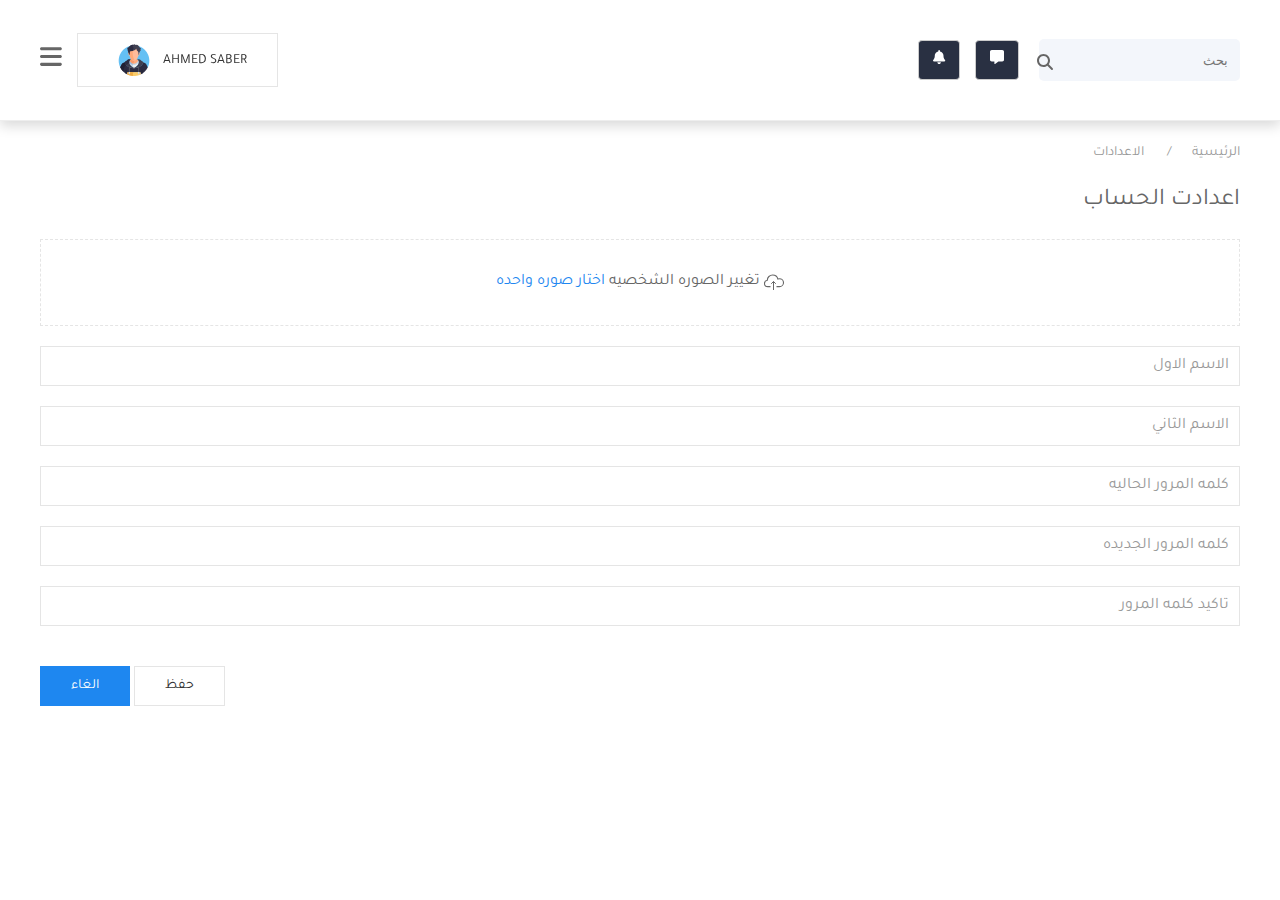
<file: dashboard/profile-setting.html>
<!DOCTYPE html>
<html lang="ar">
<head>
    <meta charset="UTF-8">
    <meta name="viewport" content="width=device-width, initial-scale=1.0">
    <link rel="preconnect" href="https://fonts.googleapis.com">
    <link rel="preconnect" href="https://fonts.gstatic.com" crossorigin>
    <link href="https://fonts.googleapis.com/css2?family=Cairo:wght@200;300;400;700;800&family=El+Messiri:wght@400;500;600;700&family=Kablammo&family=Lilita+One&family=Tajawal:wght@200;300;400;500;700;800;900&display=swap" rel="stylesheet">
    <link rel="stylesheet" href="css/fontawesome.min.css">
    <link rel="stylesheet" href="css/uikit-rtl.min.css">
    <link rel="stylesheet" href="scss/dash.css">
    <title> Smart Avenue | لوحه تحكم  </title>
</head>
<body>
    
    <div class="navbar">
        <div class="uk-container container">
        <div class="nav-component">
            <form action="">
                <input class="serch-input" type="search" placeholder="بحث">
                <i class="fa-solid fa-magnifying-glass"></i>
            </form>
            <ul class="tools">
              
                <li>
                    <div class="uk-inline">
                        <button class="uk-button uk-button-default" type="button"><i class="fa-solid fa-message"></i></button>
                        <div uk-dropdown="mode: click">
                            <div class="noti-desc">
                                <div class="desc">
                                    <img src="images/nav/boy.png" alt="">
                                    <p>
                                    اضاف مستخدم 2 منتج الي سله الشراء
                                    
                                    <span>منذ 1 دقيقه</span>
                                    </p>
                                    
                                </div>
                               
                            </div>
                            <div class="noti-desc">
                                <div class="desc">
                                    <img src="images/nav/boy.png" alt="">
                                    <p>
                                    اضاف مستخدم 2 منتج الي سله الشراء
                                    
                                    <span>منذ 1 دقيقه</span>
                                    </p>
                                    
                                </div>
                               
                            </div>
                            <div class="noti-desc">
                                <div class="desc">
                                    <img src="images/nav/boy.png" alt="">
                                    <p>
                                    اضاف مستخدم 2 منتج الي سله الشراء
                                    
                                    <span>منذ 1 دقيقه</span>
                                    </p>
                                    
                                </div>
                               
                            </div>
                            <div class="noti-desc">
                                <div class="desc">
                                    <img src="images/nav/boy.png" alt="">
                                    <p>
                                    اضاف مستخدم 2 منتج الي سله الشراء
                                    
                                    <span>منذ 1 دقيقه</span>
                                    </p>
                                    
                                </div>
                               
                            </div>
                            <div class="show-all-noti">
                                <p>اظهار كل الرسائل</p>
                            </div>
                        </div>
                    </div>
                </li>
                <li>
                    <div class="uk-inline">
                        <button class="uk-button uk-button-default btn-messsage" type="button"> <i class="fa-solid fa-bell"></i></button>
                        <div uk-dropdown="mode: click">
                            <div class="noti-desc">
                                <div class="desc">
                                    <img src="images/nav/boy.png" alt="">
                                    <p>
                                    اضاف مستخدم 2 منتج الي سله الشراء
                                    
                                    <span>منذ 1 دقيقه</span>
                                    </p>
                                    
                                </div>
                               
                            </div>
                            <div class="noti-desc">
                                <div class="desc">
                                    <img src="images/nav/boy.png" alt="">
                                    <p>
                                    اضاف مستخدم 2 منتج الي سله الشراء
                                    
                                    <span>منذ 1 دقيقه</span>
                                    </p>
                                    
                                </div>
                               
                            </div>
                            <div class="noti-desc">
                                <div class="desc">
                                    <img src="images/nav/boy.png" alt="">
                                    <p>
                                    اضاف مستخدم 2 منتج الي سله الشراء
                                    
                                    <span>منذ 1 دقيقه</span>
                                    </p>
                                    
                                </div>
                               
                            </div>
                            <div class="noti-desc">
                                <div class="desc">
                                    <img src="images/nav/boy.png" alt="">
                                    <p>
                                    اضاف مستخدم 2 منتج الي سله الشراء
                                    
                                    <span>منذ 1 دقيقه</span>
                                    </p>
                                    
                                </div>
                               
                            </div>
                            <div class="show-all-noti">
                                <p>اظهار كل الاشعارات</p>
                            </div>
                        </div>
                        
                    </div>
                   
                </li>
            </ul>
            

        </div>
       
         <div class="log-menu">
            <div class="drop-setting">
                <div class="uk-inline">
                    <button class="uk-button uk-button-default" type="button">
                        ahmed saber  <img src="images/nav/boy.png" alt="">
                    </button>
                    <div uk-dropdown>
                        <ul>
                            <li>
                               <a target="_blank" href="../index.html">زياره الموقع</a>
                            </li>
                            <li > 
                                <a href="profile-setting.html">الاعدادات</a>
                             </li>
                            <li>تسجيل الخروج</li>
                        </ul>
                    </div>
                </div>
            </div>
            <div class="open-menu">
                <i class="fa-solid fa-bars"></i>
            </div>
           
         </div>
          
        </div>
    
        
    </div>

<div class="menu-bar">
    <div class="close-menu"> 
        <i class="fa-solid fa-xmark"></i>
    </div>
    <h4>  لوحه تحكم  | Smart Avenue</h4> 

    <div class="links">
        <ul uk-accordion="collapsible: false">
            <li>
                <a class="uk-accordion-title" href="#">الصفحات</a>
                <div class="uk-accordion-content">
                    <ul class="list-unstyled">
                        <li> 
                            <a href="home-page.html"> الصفحه الرئيسيه</a>
                        </li>
                        <li>
                            <a  href="matgar.html">تأسيس المتاجر </a>
                          </li>
                          <li>
                            <a  href="designs.html">التصاميم </a>
                          </li>
                          <li>
                            <a  href="visual production.html">الانتاح المرئي </a>
                          </li>
                          <li>
                            <a  href="campaigns.html">اداره الحملات الترويجيه </a>
                          </li>
                          <li>
                            <a  href="social-media.html">اداره مواقع التواصل الاجتماعي </a>
                          </li>
                          <li>
                            <a  href="offers.html">   عروض نهايه العام  </a>
                          </li>
                          <li>
                            <a  href="products.html">جميع المنتجات </a>
                          </li>
                          <li>
                            <a  href="categories.html">جميع التصنيفات </a>
                          </li>
                       </ul>
                </div>
                
            </li>
            <li>
                <a class="uk-accordion-title" href="#">المستخدمين</a>
                <div class="uk-accordion-content">
                    <ul class="list-unstyled">
                        <li> 
                            <a href="#"> المستخدمين </a>
                        </li>
                       </ul>
                </div>
                
            </li>
            <li>
                <a class="uk-accordion-title" href="#">الطلبات</a>
                <div class="uk-accordion-content">
                    <ul class="list-unstyled">
                        <li> 
                            <a href="#">  الطلبات الوارده </a>
                        </li>
                       </ul>
                </div>
                
            </li>
        </ul>
    </div>


</div>


<div class="content-home-page ">
    <div class="uk-container">
        <nav aria-label="Breadcrumb" class="breat">
            <ul class="uk-breadcrumb">
                <li><a href="dashboard.html">الرئيسية</a></li>
                <li><a href="profile-setting.html"> الاعدادات</a></li>
            </ul>
        </nav>
        <div class="profile-setting">
            <div class="data">
                <form>
                    <fieldset class="uk-fieldset">
                
                        <legend class="uk-legend"> اعدادت الحساب </legend>

                        <div class="js-upload uk-placeholder uk-text-center">
                            <span uk-icon="icon: cloud-upload"></span>
                            <span class="uk-text-middle">تغيير الصوره الشخصيه</span>
                            <div uk-form-custom>
                                <input type="file" multiple>
                                <span class="uk-link">اختار صوره واحده</span>
                            </div>
                        </div>
                        
                        <progress id="js-progressbar" class="uk-progress" value="0" max="100" hidden></progress>
                    
                        <div class="uk-margin">
                            <input class="uk-input" type="text" placeholder="الاسم الاول" aria-label="Input">
                        </div>
                        <div class="uk-margin">
                            <input class="uk-input" type="text" placeholder="الاسم الثاني" aria-label="Input">
                        </div>

                
                        <div class="uk-margin">
                            <input class="uk-input" type="text" placeholder="كلمه المرور الحاليه" aria-label="Input">
                        </div>
                        <div class="uk-margin">
                            <input class="uk-input" type="text" placeholder="كلمه المرور الجديده" aria-label="Input">
                        </div>
                
                        <div class="uk-margin">
                            <input class="uk-input" type="text" placeholder="تاكيد كلمه المرور " aria-label="Input">
                        </div>

                    </fieldset>
                    <p class="uk-text-left">
                        <button class="uk-button uk-button-default uk-modal-close" type="button">حفظ</button>
                        <button class="uk-button uk-button-primary" type="button">الغاء</button>
                    </p>
                </form>
            </div>
        </div>
        
    
</div>


<!-- JS FILES -->
<script src="js/jquery-1.11.1.min.js"></script>
<script src="js/uikit.min.js"></script>
<script src="js/uikit-icons.min.js"></script>
<script src="js/all.min.js"></script>
<script src="js/fontawesome.min.js"></script>
<script src="js/apexcharts.min.js"></script>

<script src="js/plugins.js"></script>
    
<script>
                        
    var bar = document.getElementById('js-progressbar');

    UIkit.upload('.js-upload', {

        url: '',
        multiple: true,

        beforeSend: function () {
            console.log('beforeSend', arguments);
        },
        beforeAll: function () {
            console.log('beforeAll', arguments);
        },
        load: function () {
            console.log('load', arguments);
        },
        error: function () {
            console.log('error', arguments);
        },
        complete: function () {
            console.log('complete', arguments);
        },

        loadStart: function (e) {
            console.log('loadStart', arguments);

            bar.removeAttribute('hidden');
            bar.max = e.total;
            bar.value = e.loaded;
        },

        progress: function (e) {
            console.log('progress', arguments);

            bar.max = e.total;
            bar.value = e.loaded;
        },

        loadEnd: function (e) {
            console.log('loadEnd', arguments);

            bar.max = e.total;
            bar.value = e.loaded;
        },

        completeAll: function () {
            console.log('completeAll', arguments);

            setTimeout(function () {
                bar.setAttribute('hidden', 'hidden');
            }, 1000);

            alert('Upload Completed');
        }

    });

</script>

</body>
</html>
</file>
<file: scss/style.css>
/*  ROOT */
:root {
  --main-color: #c1b48a;
  --main-background: #ffffff;
  --main-border-rads: 3px;
}

/* START MAIN RULES */
* {
  box-sizing: border-box;
}

body {
  direction: rtl;
  font-family: "El Messiri", sans-serif;
  font-family: "Kablammo", cursive;
  font-family: "Lilita One", cursive;
  font-family: "Tajawal", sans-serif;
  font-family: "Cairo", sans-serif;
}

body::-webkit-scrollbar {
  width: 12px;
  background-color: #343a40;
  cursor: pointer;
}

body::-webkit-scrollbar-thumb {
  background-color: var(--main-color);
  border-radius: var(--main-border-rads);
  -webkit-border-radius: var(--main-border-rads);
  -moz-border-radius: var(--main-border-rads);
  -ms-border-radius: var(--main-border-rads);
  -o-border-radius: var(--main-border-rads);
}

body::-webkit-scrollbar-thumb:hover {
  background-color: var(--main-background);
  transition: 0.5s;
  -webkit-transition: 0.5s;
  -moz-transition: 0.5s;
  -ms-transition: 0.5s;
  -o-transition: 0.5s;
}

.search-box {
  display: flex;
  align-items: center;
  justify-content: center;
  padding: 20px 0;
}
.search-box input[type=search] {
  width: 50%;
  padding: 15px;
}
.search-box input[type=search]:focus {
  border: 1px solid var(--main-color);
  border-color: var(--main-color);
}
.search-box .inner-serach-icon {
  position: relative;
  left: 35px;
}

.loading {
  background: var(--main-color);
  position: fixed;
  width: 100%;
  height: 100%;
  z-index: 9999999;
  overflow: auto;
}
.loading img {
  max-width: 50%;
  max-width: 50%;
  position: absolute;
  top: 50%;
  left: 50%;
  transform: translate(-50%, -50%);
  -webkit-transform: translate(-50%, -50%);
  -moz-transform: translate(-50%, -50%);
  -ms-transform: translate(-50%, -50%);
  -o-transform: translate(-50%, -50%);
  animation: fadetoggle infinite linear 3s;
  -webkit-animation: fadetoggle infinite linear 3s;
}
@keyframes fadetoggle {
  0% {
    opacity: 0.1;
  }
  50% {
    opacity: 0.5;
  }
  100% {
    opacity: 1;
  }
}

.fixed-menu {
  position: fixed;
  left: -250px;
  background: var(--main-color);
  width: 250px;
  height: 100vh;
  z-index: 99999;
  padding: 10px;
}
.fixed-menu .fa-gear {
  position: absolute;
  top: 200px;
  right: -40px;
  background: #343a40;
  color: var(--main-color);
  width: 30px;
  height: 25px;
  line-height: 30px;
  text-align: center;
  cursor: pointer;
  padding: 5px 5px 5px 8px;
  border-radius: 0 10px 10px 0;
  -webkit-border-radius: 0 10px 10px 0;
  -moz-border-radius: 0 10px 10px 0;
  -ms-border-radius: 0 10px 10px 0;
  -o-border-radius: 0 10px 10px 0;
}
.fixed-menu .fa-gear:hover {
  background: var(--main-color);
  color: var(--main-background);
  transform: rotate(360deg);
  -webkit-transform: rotate(360deg);
  -moz-transform: rotate(360deg);
  -ms-transform: rotate(360deg);
  -o-transform: rotate(360deg);
  transition: 0.5s;
  -webkit-transition: 0.5s;
  -moz-transition: 0.5s;
  -ms-transition: 0.5s;
  -o-transition: 0.5s;
}
.fixed-menu .langs .choose-country {
  margin-left: 0;
}
.fixed-menu .langs .choose-lang {
  margin-right: -5px;
  border-right: transparent;
}
.fixed-menu .content-fixed-menu h3 {
  margin: 0 0 20px 0;
  font-size: 18px;
}
.fixed-menu .content-fixed-menu select {
  background: transparent;
  border: 1px solid #343a40 !important;
  border-radius: 0;
  -webkit-border-radius: 0;
  -moz-border-radius: 0;
  -ms-border-radius: 0;
  -o-border-radius: 0;
  cursor: pointer;
}
.fixed-menu .content-fixed-menu option {
  background-color: var(--main-color);
  color: #343a40;
}

.social-contact {
  position: fixed;
  top: 40%;
  left: 0;
  background: #343a40;
  z-index: 9999;
  border-radius: 0 10px 10px 0;
}
.social-contact ul {
  width: 100%;
  padding: 0;
}
.social-contact ul:hover {
  padding: 0 0 0 10px;
  transition: 0.5s;
  -webkit-transition: 0.5s;
  -moz-transition: 0.5s;
  -ms-transition: 0.5s;
  -o-transition: 0.5s;
}
.social-contact ul li {
  transform: rotate(-20deg);
  -webkit-transform: rotate(-20deg);
  -moz-transform: rotate(-20deg);
  -ms-transform: rotate(-20deg);
  -o-transform: rotate(-20deg);
}
.social-contact ul li:hover {
  transition: 0.5s;
  -webkit-transition: 0.5s;
  -moz-transition: 0.5s;
  -ms-transition: 0.5s;
  -o-transition: 0.5s;
  transform: rotate(0deg);
  -webkit-transform: rotate(0deg);
  -moz-transform: rotate(0deg);
  -ms-transform: rotate(0deg);
  -o-transform: rotate(0deg);
}
.social-contact ul li a {
  color: var(--main-color);
  font-size: 35px;
  padding: 10px 5px;
}
.social-contact ul li a:hover {
  color: aliceblue;
}

.scroll-top {
  position: fixed;
  bottom: 30px;
  right: 30px;
  padding: 5px 10px;
  background: #343a40;
  z-index: 9999;
  border-radius: 5px;
  -webkit-border-radius: 5px;
  -moz-border-radius: 5px;
  -ms-border-radius: 5px;
  -o-border-radius: 5px;
  box-shadow: 0 0 10px var(--main-color);
  display: none;
  cursor: pointer;
}
.scroll-top:hover {
  background: var(--main-background);
}
.scroll-top a {
  text-decoration: none;
  color: var(--main-color);
}

/*END  MAIN RULES */
/**************************************** START HEADER  ******************************************************/
.main-header {
  max-width: 1140px;
  padding: 10px 0;
  display: flex;
  align-content: space-between;
  justify-content: space-between;
  align-items: center;
}
.main-header .fa-bars-staggered {
  font-size: 30px;
  cursor: pointer;
}
.main-header .fa-bars-staggered:hover {
  color: var(--main-color);
}
.main-header img {
  max-width: 50%;
}

.menu {
  position: fixed;
  top: 0;
  right: 0;
  width: 100%;
  height: 100vh;
  z-index: 99999;
  background-color: rgba(0, 0, 0, 0.86);
  display: none;
}
.menu .close {
  position: fixed;
  right: 50px;
  top: 15px;
  cursor: pointer;
  color: var(--main-background);
  font-size: 22px;
}
.menu .close:hover {
  color: var(--main-color);
}
.menu ul {
  position: absolute;
  left: 50%;
  top: 50%;
  transform: translate(-50%, -50%);
  display: flex;
  flex-direction: row;
  align-content: center;
  justify-content: center;
  align-items: center;
  width: 100%;
}
.menu ul li {
  margin-left: 50px;
  padding: 10px 0;
  font-size: 14px;
}
.menu ul li:hover {
  margin-top: -20px;
  color: var(--main-color);
  box-shadow: 0 0 50px 0px var(--main-color);
  transition: 0.3s;
  -webkit-transition: 0.3s;
  -moz-transition: 0.3s;
  -ms-transition: 0.3s;
  -o-transition: 0.3s;
}
.menu ul li a {
  text-decoration: none;
  color: var(--main-background);
  margin-left: 5px;
}

.upper-slider {
  padding: 20px 0;
  background-color: var(--main-color);
}
.upper-slider .container {
  display: flex;
  flex-direction: row;
  align-content: center;
  justify-content: space-between;
  align-items: center;
}
.upper-slider button {
  background: #343a40;
  color: var(--main-background);
  border: 1px solid #343a40;
  padding: 10px;
  margin-left: 10px;
  border-radius: var(--main-border-rads);
  -webkit-border-radius: var(--main-border-rads);
  -moz-border-radius: var(--main-border-rads);
  -ms-border-radius: var(--main-border-rads);
  -o-border-radius: var(--main-border-rads);
}
.upper-slider button:hover {
  color: var(--main-color);
  transition: 0.3s;
  -webkit-transition: 0.3s;
  -moz-transition: 0.3s;
  -ms-transition: 0.3s;
  -o-transition: 0.3s;
}
.upper-slider .icons {
  cursor: pointer;
  display: inline;
  font-size: 20px;
}
.upper-slider .icons .fa-magnifying-glass {
  color: var(--main-background);
  margin-left: 10px;
  font-size: 20px;
  border: 1px solid #343a40;
  padding: 5px;
  border-radius: var(--main-border-rads);
  -webkit-border-radius: var(--main-border-rads);
  -moz-border-radius: var(--main-border-rads);
  -ms-border-radius: var(--main-border-rads);
  -o-border-radius: var(--main-border-rads);
  background: #343a40;
}
.upper-slider .icons .fa-magnifying-glass:hover {
  color: var(--main-color);
}
.upper-slider .icons .fa-cart-shopping {
  color: var(--main-background);
  margin: 0 10px;
  font-size: 20px;
  border: 1px solid #343a40;
  padding: 5px;
  border-radius: var(--main-border-rads);
  -webkit-border-radius: var(--main-border-rads);
  -moz-border-radius: var(--main-border-rads);
  -ms-border-radius: var(--main-border-rads);
  -o-border-radius: var(--main-border-rads);
  background: #343a40;
}
.upper-slider .icons .fa-cart-shopping:hover {
  color: var(--main-color);
}

.slider img {
  max-width: 100%;
}

/**************************************** END HEADER  ******************************************************/
/**************************************** START SERVICES  ******************************************************/
.services {
  padding: 50px 0;
}
.services h3 {
  color: var(--main-color);
}
.services img {
  max-width: 100%;
  margin: 10px 0;
  border: 3px solid var(--main-color);
  border-radius: 10px;
  -webkit-border-radius: 10px;
  -moz-border-radius: 10px;
  -ms-border-radius: 10px;
  -o-border-radius: 10px;
}

/**************************************** END SERVICES  ******************************************************/
/**************************************** START OFFERS  ******************************************************/
.offers h3 {
  color: var(--main-color);
}
.offers .card {
  width: 16rem;
  cursor: pointer;
  margin: 5px auto;
  border-radius: 10px;
}
.offers .card:hover {
  border-color: var(--main-color);
  box-shadow: 0 20px 20px var(--main-color);
  transition: ease-in-out 0.5s;
  -webkit-transition: ease-in-out 0.5s;
  -moz-transition: ease-in-out 0.5s;
  -ms-transition: ease-in-out 0.5s;
  -o-transition: ease-in-out 0.5s;
}
.offers .slick-slider img {
  max-width: 100%;
  margin-bottom: 10px;
  border-radius: 10px 10px 0 0;
}
.offers .slick-slider .card-title {
  font-size: 18px;
  font-weight: bold;
}
.offers .slick-slider .price {
  font-weight: 800;
  color: var(--main-color);
}
.offers .slick-slider .discount {
  text-decoration: line-through;
  color: red;
  margin-left: 10px;
}
.offers .slick-slider .add-to-card {
  background-color: var(--main-color);
  border-color: #ccc;
  display: block;
  text-decoration: none;
  color: var(--main-background);
  border: 1px solid var(--main-background);
  border-radius: 5px;
  margin: 10px 0;
  padding: 5px 0;
}
.offers .slick-slider .add-to-card:hover {
  background-color: #343a40;
  color: var(--main-color);
  transition: 0.5s;
  -webkit-transition: 0.5s;
  -moz-transition: 0.5s;
  -ms-transition: 0.5s;
  -o-transition: 0.5s;
}
.offers .slick-slider .add-to-card .fa-cart-shopping {
  margin-right: 10px;
}
.offers .slick-slider .slick-arrow {
  background-color: var(--main-color);
  border-radius: 50%;
  padding: 1px 0 0 5px;
  top: 42%;
}
.offers .slick-slider .slick-next {
  right: -30px;
}
.offers .slick-slider .slick-prev {
  left: -30px;
}

/**************************************** END OFFERS  ******************************************************/
/**************************************** START FOOTER  ******************************************************/
.footer {
  background-color: #343a40;
  color: var(--main-background);
  line-height: 30px;
  font-size: 14px;
}
.footer h5 {
  margin-bottom: 30px;
  color: var(--main-color);
}
.footer ul {
  padding-right: 0;
}
.footer ul li:hover {
  color: var(--main-color);
  cursor: pointer;
  transition: 0.5s;
  -webkit-transition: 0.5s;
  -moz-transition: 0.5s;
  -ms-transition: 0.5s;
  -o-transition: 0.5s;
}
.footer ul li a {
  text-decoration: none;
  color: var(--main-background);
}
.footer ul li a:hover {
  color: var(--main-color);
  cursor: pointer;
  transition: 0.5s;
  -webkit-transition: 0.5s;
  -moz-transition: 0.5s;
  -ms-transition: 0.5s;
  -o-transition: 0.5s;
}
.footer address:hover,
.footer p:hover {
  color: var(--main-color);
  cursor: pointer;
  transition: 0.5s;
  -webkit-transition: 0.5s;
  -moz-transition: 0.5s;
  -ms-transition: 0.5s;
  -o-transition: 0.5s;
}
.footer .copyright span span {
  color: var(--main-color);
  margin-right: 5px;
  font-weight: 900;
}
.footer hr {
  width: 83%;
  margin: 20px auto;
}

.spinner {
  position: fixed;
  top: 0;
  left: 0;
  background: var(--main-color);
  width: 100%;
  height: 100%;
  z-index: 999999;
  overflow: auto;
  display: none;
}

.cube1, .cube2 {
  background-color: var(--main-background);
  width: 15px;
  height: 15px;
  position: absolute;
  top: 50%;
  left: 50%;
  transform: translate(-50%, -50%);
  animation: sk-cubemove 1.8s infinite ease-in-out;
  -webkit-transform: translate(-50%, -50%);
  -moz-transform: translate(-50%, -50%);
  -ms-transform: translate(-50%, -50%);
  -o-transform: translate(-50%, -50%);
}

.cube2 {
  animation-delay: -0.9s;
}
@keyframes sk-cubemove {
  25% {
    transform: translateX(42px) rotate(-90deg) scale(0.5);
    -webkit-transform: translateX(42px) rotate(-90deg) scale(0.5);
  }
  50% {
    transform: translateX(42px) translateY(42px) rotate(-179deg);
    -webkit-transform: translateX(42px) translateY(42px) rotate(-179deg);
  }
  50.1% {
    transform: translateX(42px) translateY(42px) rotate(-180deg);
    -webkit-transform: translateX(42px) translateY(42px) rotate(-180deg);
  }
  75% {
    transform: translateX(0px) translateY(42px) rotate(-270deg) scale(0.5);
    -webkit-transform: translateX(0px) translateY(42px) rotate(-270deg) scale(0.5);
  }
  100% {
    transform: rotate(-360deg);
    -webkit-transform: rotate(-360deg);
  }
}
/**************************************** END FOOTER  ******************************************************/
/**************************************** START LOGIN PAGE ******************************************************/
.header-login img {
  max-width: 10%;
  margin-top: 20px;
}

.login {
  width: 25rem;
  margin: 30px auto;
  padding: 70px 10px;
  border: 1px solid var(--main-color);
  border-radius: 5px;
  -webkit-border-radius: 5px;
  -moz-border-radius: 5px;
  -ms-border-radius: 5px;
  -o-border-radius: 5px;
}
.login h4 {
  font-weight: 500;
  margin-bottom: 10px;
}
.login p {
  color: #888;
}
.login .entry-feild {
  display: flex;
}
.login .entry-feild select,
.login .entry-feild input {
  margin: 30px 0;
  border-color: var(--main-color);
}
.login .entry-feild select {
  width: 75px;
  margin-left: 10px;
  cursor: pointer;
  padding: 15px;
}
.login .entry-feild input[type=number] {
  width: 80%;
}
.login .entry-feild input[type=number]:hover {
  border-color: var(--main-color);
}
.login .enter {
  padding: 15px;
  background-color: var(--main-color);
  border-color: var(--main-color);
  color: var(--main-background);
  font-weight: 500;
}
.login .enter:hover {
  color: var(--main-color);
  border-color: var(--main-color);
  background-color: transparent;
  transition: 0.5s;
  -webkit-transition: 0.5s;
  -moz-transition: 0.5s;
  -ms-transition: 0.5s;
  -o-transition: 0.5s;
}

/**************************************** END LOGIN PAGE ******************************************************/
/**************************************** START DESIGNS PAGE ******************************************************/
.title-page {
  margin-bottom: 15px;
  background: #f3f3f3;
}
.title-page .container {
  display: flex;
}
.title-page .ban {
  padding-bottom: 20px;
  line-height: 0;
}
.title-page h1 {
  color: var(--main-color);
}
.title-page span {
  color: #343a40;
}

.navigator .breadcrumb {
  background: #343a40;
  margin-bottom: 0;
  padding: 20px 5px 20px 0;
}
.navigator .breadcrumb .container {
  display: flex;
}
.navigator .breadcrumb .breadcrumb-item {
  cursor: pointer;
}
.navigator .breadcrumb .breadcrumb-item a {
  text-decoration: none;
  color: var(--main-background);
}
.navigator .breadcrumb .breadcrumb-item a:hover {
  color: var(--main-color);
  transition: 0.5s;
  -webkit-transition: 0.5s;
  -moz-transition: 0.5s;
  -ms-transition: 0.5s;
  -o-transition: 0.5s;
  -webkit-transition: 0.5s;
}
.navigator .breadcrumb .breadcrumb-item.active {
  display: flex;
  color: var(--main-color);
}
.navigator .breadcrumb .breadcrumb-item + .breadcrumb-item:before {
  padding-left: 10px;
}

.cats h3 {
  color: var(--main-color);
}
.cats img {
  max-width: 100%;
  border: 1px solid var(--main-color);
  border-radius: 5px;
  -webkit-border-radius: 5px;
  -moz-border-radius: 5px;
  -ms-border-radius: 5px;
  -o-border-radius: 5px;
  margin-bottom: 10px;
}

.designs {
  margin: 20px 0;
  border-left: 1px solid #ccc;
  padding-left: 20px;
}
.designs .card {
  margin: 10px 0;
  cursor: pointer;
}
.designs .card-title {
  font-size: 18px;
  font-weight: bold;
}
.designs .price {
  font-weight: 800;
  color: var(--main-color);
}
.designs .discount {
  text-decoration: line-through;
  color: red;
  margin-left: 10px;
}
.designs .add-to-card {
  background-color: var(--main-color);
  border-color: #ccc;
  display: block;
  text-decoration: none;
  color: var(--main-background);
  border: 1px solid var(--main-background);
  border-radius: 5px;
  margin: 10px 0;
  padding: 5px 0;
}
.designs .add-to-card:hover {
  background-color: #343a40;
  color: var(--main-color);
  transition: 0.5s;
  -webkit-transition: 0.5s;
  -moz-transition: 0.5s;
  -ms-transition: 0.5s;
  -o-transition: 0.5s;
}
.designs .fa-cart-shopping {
  margin-right: 10px;
}

.pagination-pages {
  padding: 20px 0;
}
.pagination-pages ul {
  display: flex;
  flex-direction: row-reverse;
  align-content: center;
  justify-content: center;
  align-items: center;
}
.pagination-pages ul li {
  background: var(--main-background);
  color: var(--main-color);
  border: 1px solid #ccc;
  padding: 5px 10px;
  margin-left: 1px;
}
.pagination-pages ul li:hover {
  background: #343a40;
  color: var(--main-background);
  cursor: pointer;
  transition: 0.5s;
  -webkit-transition: 0.5s;
  -moz-transition: 0.5s;
  -ms-transition: 0.5s;
  -o-transition: 0.5s;
}
.pagination-pages ul li a {
  list-style: none;
}

.cat-menu {
  padding-right: 20px;
  margin: 20px 0;
}
.cat-menu h4 {
  margin-bottom: 20px;
  color: var(--main-color);
}
.cat-menu ul {
  padding: 0;
}
.cat-menu ul li {
  margin: 15px 0;
}
.cat-menu ul li a {
  text-decoration: none;
  color: #343a40;
  font-size: 12px;
}
.cat-menu ul li a:hover {
  color: var(--main-color);
  padding-right: 5px;
  transition: 0.5s;
  -webkit-transition: 0.5s;
  -moz-transition: 0.5s;
  -ms-transition: 0.5s;
  -o-transition: 0.5s;
}

/**************************************** END DESIGNS PAGE ******************************************************/
/**************************************** START MEDIA QUERY ******************************************************/
@media (max-width: 767px) {
  .search-box input[type=search] {
    width: 100%;
    margin: 10px;
  }
  .search-box .inner-serach-icon {
    left: 50px;
  }
  .fixed-menu .fa-gear {
    top: 32%;
  }
  .main-header ul {
    position: absolute;
    left: 50%;
    top: 50%;
    transform: translate(-50%, -50%);
    display: flex;
    flex-direction: column;
    align-content: center;
    justify-content: center;
    align-items: center;
    width: 100%;
  }
  .menu ul {
    flex-direction: column;
    transform: translate(-45%, -50%);
  }
  .menu ul li {
    padding: 20px 0;
    margin: 10px auto;
  }
  .menu ul li:hover {
    margin-top: 0;
    box-shadow: none;
  }
  .offers .slick-arrow {
    display: none !important;
  }
  .offers .card {
    width: 100% !important;
    margin: 0 auto !important;
  }
  .footer {
    text-align: right;
  }
  .footer h5 {
    margin: 15px 0;
  }
  .footer ul li {
    margin-left: 43px;
    line-height: 30px;
  }
  .header-login img {
    max-width: 100% !important;
  }
  .login {
    width: 20rem !important;
  }
  .designs {
    border-left: none;
  }
  .pagination-pages {
    transform: translateX(6%);
  }
}
/**************************************** END MEDIA QUERY ******************************************************//*# sourceMappingURL=style.css.map */
</file>
<file: dashboard/scss/dash.css>
* {
  margin: 0;
  padding: 0;
  box-sizing: border-box;
}

body {
  direction: rtl;
  font-family: "Cairo", sans-serif;
  font-family: "El Messiri", sans-serif;
  font-family: "Kablammo", cursive;
  font-family: "Lilita One", cursive;
  font-family: "Tajawal", sans-serif;
}

.menu-bar::-webkit-scrollbar {
  width: 10px;
  background-color: #343a40;
  cursor: pointer;
}

.menu-bar::-webkit-scrollbar-thumb {
  background-color: #fff;
}

body::-webkit-scrollbar {
  width: 10px;
  background-color: #343a40;
  cursor: pointer;
}

body::-webkit-scrollbar-thumb {
  background-color: #fff;
}

a {
  text-decoration: none !important;
  color: #ddd;
}
a:hover {
  color: #fff;
}

.navbar {
  position: relative;
  padding: 20px 0;
  background-color: #fff;
  border-bottom: 1px solid #eee;
  box-shadow: 0 5px 12px rgba(0, 0, 0, 0.15);
}
.navbar .container {
  display: flex;
  justify-content: space-between;
  align-items: center;
  align-content: center;
}
.navbar .container .nav-component {
  display: flex;
  align-items: center;
  align-content: center;
}
.navbar .container .nav-component input[type=search] {
  background-color: #F6F8FB;
  height: calc(2.44375rem + 2px);
  background: #f3f6fb;
  box-shadow: none;
  border: 0;
  padding: 0.45rem 0.75rem;
  border-radius: 5px;
  -webkit-border-radius: 5px;
  -moz-border-radius: 5px;
  -ms-border-radius: 5px;
  -o-border-radius: 5px;
}
.navbar .container .nav-component .fa-magnifying-glass {
  position: absolute;
  left: 81%;
  top: 45%;
}
.navbar .container .nav-component .tools {
  list-style: none;
  display: flex;
  padding-right: 20px;
  cursor: pointer;
}
.navbar .container .nav-component .tools .uk-button {
  border-radius: 10% !important;
  -webkit-border-radius: 10% !important;
  -moz-border-radius: 10% !important;
  -ms-border-radius: 10% !important;
  -o-border-radius: 10% !important;
  padding: 0px 14px;
  margin-left: 15px;
  background-color: #293042;
  border-color: #ccc;
  color: #fff;
  transition: 0.5s;
  -webkit-transition: 0.5s;
  -moz-transition: 0.5s;
  -ms-transition: 0.5s;
  -o-transition: 0.5s;
}
.navbar .container .nav-component .tools .uk-button:hover {
  background-color: #fff;
  color: #293042;
}
.navbar .container .nav-component .tools .uk-inline .noti-desc {
  border-bottom: 1px solid #ccc;
}
.navbar .container .nav-component .tools .uk-inline .noti-desc:hover {
  background-color: #f3f6fb;
}
.navbar .container .nav-component .tools .uk-inline .noti-desc .desc {
  display: flex;
}
.navbar .container .nav-component .tools .uk-inline .noti-desc .desc img {
  position: relative;
  top: 50%;
  transform: translateY(40%);
  width: 50px;
  height: 50px;
  margin-left: 10px;
}
.navbar .container .nav-component .tools .uk-inline .noti-desc .desc p {
  display: block;
  font-size: 14px;
}
.navbar .container .nav-component .tools .uk-inline .noti-desc .desc p span {
  display: block;
  margin-top: 2px;
}
.navbar .container .nav-component .tools .uk-inline .show-all-noti {
  display: flex;
  align-content: center;
  justify-content: center;
}
.navbar .container .nav-component .tools .uk-inline .show-all-noti:hover {
  background-color: #f3f6fb;
}
.navbar .container .nav-component .tools .uk-inline .show-all-noti p {
  position: relative;
  top: 50%;
  transform: translateY(10px);
}
.navbar .container .nav-component .uk-dropdown {
  overflow: auto;
  left: -342px !important;
  top: 50px !important;
  min-width: 400px !important;
  padding: 5px 3px !important;
}
.navbar .container .log-menu {
  display: flex;
  align-items: center;
}
.navbar .container .log-menu .drop-setting {
  margin-left: 15px;
}
.navbar .container .log-menu .drop-setting a {
  color: #343a40;
}
.navbar .container .log-menu .drop-setting img {
  max-width: 100%;
  margin: 10px;
}
.navbar .container .log-menu .uk-dropdown {
  width: 100%;
  padding: 0 10px;
  margin: 0;
}
.navbar .container .log-menu .uk-dropdown ul {
  list-style-type: none;
  padding: 0;
}
.navbar .container .log-menu .uk-dropdown ul li {
  margin: 10px 0;
  padding: 15px 0;
  cursor: pointer;
  border-bottom: 1px solid #ddd;
  transition: 0.5s;
  -webkit-transition: 0.5s;
  -moz-transition: 0.5s;
  -ms-transition: 0.5s;
  -o-transition: 0.5s;
}
.navbar .container .log-menu .uk-dropdown ul li:hover {
  background: #F4F7F9;
  padding-right: 10px;
}

.fa-bars {
  cursor: pointer;
  font-size: 25px;
}

.close-menu {
  cursor: pointer;
  margin-right: 10px;
  margin-top: 20px;
}
.close-menu .fa-xmark {
  border: 1px solid #ddd;
  border-radius: 50%;
  -webkit-border-radius: 50%;
  -moz-border-radius: 50%;
  -ms-border-radius: 50%;
  -o-border-radius: 50%;
  padding: 5px 7px;
}

.menu-bar {
  background-color: #293042;
  position: fixed;
  z-index: 9999;
  color: #ccc;
  right: -300px;
  top: 0;
  width: 300px;
  height: 100%;
  padding: 10px;
  overflow: auto;
}
.menu-bar h4 {
  color: #fff;
  padding: 0px 10px 10px 0;
  margin: 15px 0;
}
.menu-bar .links {
  padding: 20px 10px 20px 0;
}
.menu-bar .links .uk-accordion-title {
  color: #ddd;
  transition: 0.5s;
  -webkit-transition: 0.5s;
  -moz-transition: 0.5s;
  -ms-transition: 0.5s;
  -o-transition: 0.5s;
}
.menu-bar .links .uk-accordion-title:hover {
  padding-right: 10px;
  color: #fff;
}
.menu-bar .links .list-unstyled li {
  padding: 10px 0;
}

.content {
  background-color: #F5F7FA;
}
.content .dash-title {
  padding: 20px;
}
.content .stats {
  display: flex;
}
.content .stats .uk-card {
  margin-top: 10px;
  margin-right: 20px;
  margin-bottom: 10px;
  margin-left: 20px;
  cursor: pointer;
}
.content .stats .uk-card:hover, .content .stats .uk-card:hover h3 {
  background-color: #293042;
  color: #fff;
  transition: 0.1s;
  -webkit-transition: 0.1s;
  -moz-transition: 0.1s;
  -ms-transition: 0.1s;
  -o-transition: 0.1s;
}

.latest-order {
  padding: 20px 0;
}
.latest-order table {
  border-collapse: collapse;
  width: 100%;
  text-align: center;
}
.latest-order table tr:nth-child(even) {
  background-color: #dddddd;
}
.latest-order table tr:hover {
  background: #293042;
  color: #fff;
  transition: 0.5s;
  -webkit-transition: 0.5s;
  -moz-transition: 0.5s;
  -ms-transition: 0.5s;
  -o-transition: 0.5s;
}
.latest-order table th {
  background: #293042;
  color: #fff;
  padding: 10px 5px;
}
.latest-order table td {
  border: 1px solid #ccc;
  padding: 5px;
  cursor: pointer;
}

.content-home-page {
  margin: 20px 0;
}
.content-home-page h2 {
  margin: 20px 0;
}
.content-home-page .upper-section {
  padding: 20px 30px;
  margin: 30px 0;
  border: 1px solid #ccc;
  border-radius: 5px;
  -webkit-border-radius: 5px;
  -moz-border-radius: 5px;
  -ms-border-radius: 5px;
  -o-border-radius: 5px;
}
.content-home-page .upper-section .menu ul {
  display: inline-flex;
  padding-right: 0 !important;
}
.content-home-page .upper-section .menu ul li {
  list-style-type: none;
  margin-left: 10px;
}
.content-home-page .upper-section .logo ul {
  display: inline-flex;
  padding-right: 0 !important;
}
.content-home-page .upper-section .logo ul li {
  list-style-type: none;
  margin-left: 10px;
}

.slider {
  padding: 20px 30px;
  margin: 30px 0;
  border: 1px solid #ccc;
  border-radius: 5px;
  -webkit-border-radius: 5px;
  -moz-border-radius: 5px;
  -ms-border-radius: 5px;
  -o-border-radius: 5px;
}
.slider ul {
  display: inline-flex;
  padding-right: 0 !important;
}
.slider ul li {
  list-style-type: none;
  margin-left: 10px;
}

.services {
  padding: 20px 30px;
  margin: 30px 0;
  border: 1px solid #ccc;
  border-radius: 5px;
  -webkit-border-radius: 5px;
  -moz-border-radius: 5px;
  -ms-border-radius: 5px;
  -o-border-radius: 5px;
}
.services ul {
  display: inline-flex;
  padding-right: 0 !important;
}
.services ul li {
  list-style-type: none;
  margin-left: 10px;
}

.offer {
  padding: 20px 30px;
  margin: 30px 0;
  border: 1px solid #ccc;
  border-radius: 5px;
  -webkit-border-radius: 5px;
  -moz-border-radius: 5px;
  -ms-border-radius: 5px;
  -o-border-radius: 5px;
}
.offer ul {
  display: inline-flex;
  padding-right: 0 !important;
}
.offer ul li {
  list-style-type: none;
  margin-left: 10px;
}

.footer {
  padding: 20px 30px;
  margin: 30px 0;
  border: 1px solid #ccc;
  border-radius: 5px;
  -webkit-border-radius: 5px;
  -moz-border-radius: 5px;
  -ms-border-radius: 5px;
  -o-border-radius: 5px;
}
.footer ul {
  display: inline-flex;
  padding-right: 0 !important;
}
.footer ul li {
  list-style-type: none;
  margin-left: 10px;
}

.social-media {
  padding: 20px 30px;
  margin: 30px 0;
  border: 1px solid #ccc;
  border-radius: 5px;
  -webkit-border-radius: 5px;
  -moz-border-radius: 5px;
  -ms-border-radius: 5px;
  -o-border-radius: 5px;
}
.social-media ul {
  display: inline-flex;
  padding-right: 0 !important;
}
.social-media ul li {
  list-style-type: none;
  margin-left: 10px;
}/*# sourceMappingURL=dash.css.map */
</file>
